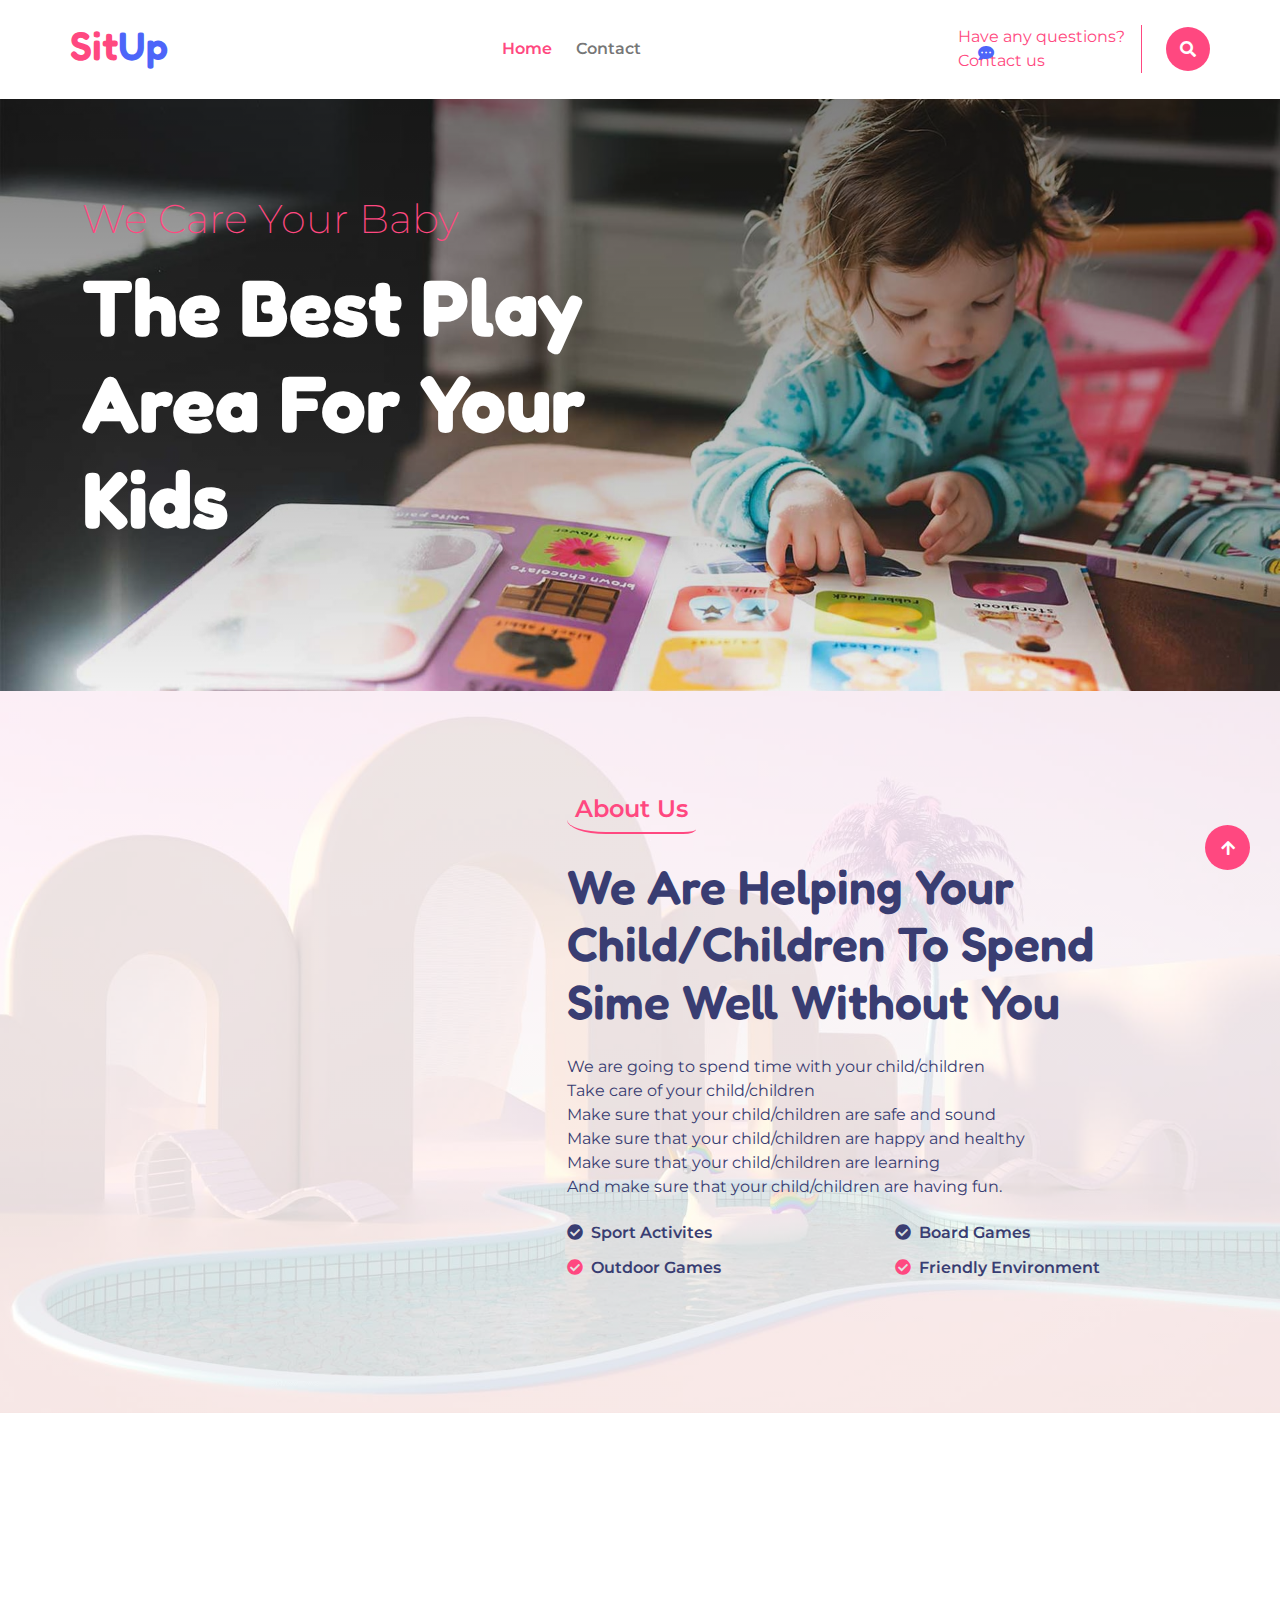
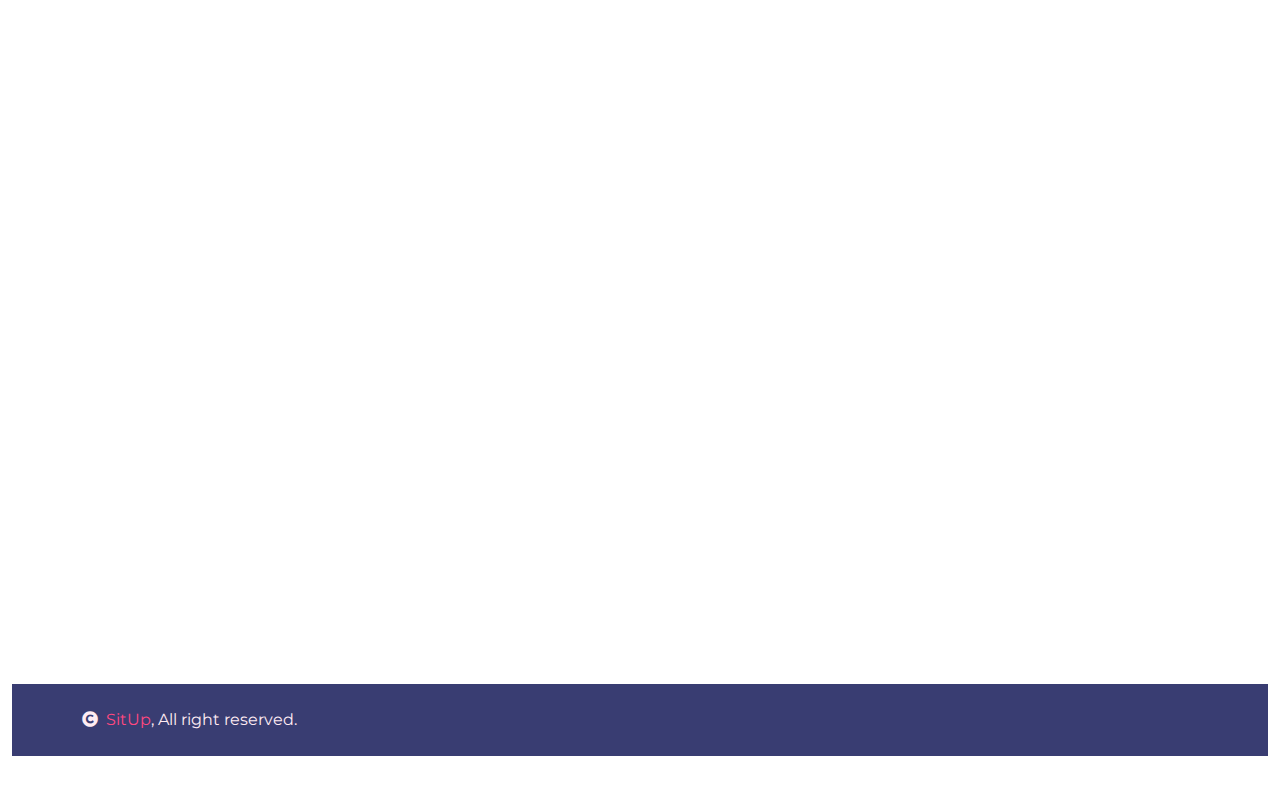
<file: index.html>
<!DOCTYPE html>
<html lang="en">

    <head>
        <meta charset="utf-8">
        <title>StiUp</title>
        <meta content="width=device-width, initial-scale=1.0" name="viewport">
        <meta content="" name="keywords">
        <meta content="" name="description">

        <!-- Google Web Fonts -->
        <link rel="preconnect" href="https://fonts.googleapis.com">
        <link rel="preconnect" href="https://fonts.gstatic.com" crossorigin>
        <link href="https://fonts.googleapis.com/css2?family=Fredoka:wght@600;700&family=Montserrat:wght@200;400;600&display=swap" rel="stylesheet"> 

        <!-- Icon Font Stylesheet -->
        <link rel="stylesheet" href="https://use.fontawesome.com/releases/v5.15.4/css/all.css"/>
        <link href="https://cdn.jsdelivr.net/npm/bootstrap-icons@1.4.1/font/bootstrap-icons.css" rel="stylesheet">

        <!-- Libraries Stylesheet -->
        <link href="lib/animate/animate.min.css" rel="stylesheet">
        <link href="lib/lightbox/css/lightbox.min.css" rel="stylesheet">
        <link href="lib/owlcarousel/assets/owl.carousel.min.css" rel="stylesheet">

        <!-- Customized Bootstrap Stylesheet -->
        <link href="css/bootstrap.min.css" rel="stylesheet">

        <!-- Template Stylesheet -->
        <link href="css/style.css" rel="stylesheet">

        

    </head>

    <body>

        <!-- Spinner Start
        <div id="spinner" class="show w-100 vh-100 bg-white position-fixed translate-middle top-50 start-50  d-flex align-items-center justify-content-center">
            <div class="spinner-grow text-primary" role="status"></div>
        </div>
        Spinner End 


        Navbar start
        <div class="container-fluid border-bottom bg-light wow fadeIn" data-wow-delay="0.1s">
            <div class="container topbar bg-primary d-none d-lg-block py-2" style="border-radius: 0 40px">
                <div class="d-flex justify-content-between">
                    <div class="top-info ps-2">
                        <small class="me-3"><i class="fas fa-map-marker-alt me-2 text-secondary"></i> <a href="#" class="text-white">123 Street, New York</a></small>
                        <small class="me-3"><i class="fas fa-envelope me-2 text-secondary"></i><a href="#" class="text-white">Email@Example.com</a></small>
                    </div>
                    <div class="top-link pe-2">
                        <a href="" class="btn btn-light btn-sm-square rounded-circle"><i class="fab fa-facebook-f text-secondary"></i></a>
                        <a href="" class="btn btn-light btn-sm-square rounded-circle"><i class="fab fa-twitter text-secondary"></i></a>
                        <a href="" class="btn btn-light btn-sm-square rounded-circle"><i class="fab fa-instagram text-secondary"></i></a>
                        <a href="" class="btn btn-light btn-sm-square rounded-circle me-0"><i class="fab fa-linkedin-in text-secondary"></i></a>
                    </div>
                </div>
            </div> -->
            <div class="container px-0">
                <nav class="navbar navbar-light navbar-expand-xl py-3">
                    <a href="index.html" class="navbar-brand"><h1 class="text-primary display-6">Sit<span class="text-secondary">Up</span></h1></a>
                    <button class="navbar-toggler py-2 px-3" type="button" data-bs-toggle="collapse" data-bs-target="#navbarCollapse">
                        <span class="fa fa-bars text-primary"></span>
                    </button>
                    <div class="collapse navbar-collapse" id="navbarCollapse">
                        <div class="navbar-nav mx-auto">
                            <a href="index.html" class="nav-item nav-link active">Home</a>
                            <!-- <a href="about.html" class="nav-item nav-link">About</a>
                            <a href="service.html" class="nav-item nav-link">Services</a>
                            <a href="program.html" class="nav-item nav-link">Programs</a>
                            <a href="event.html" class="nav-item nav-link">Events</a> -->
                            <!--  
                            <div class="nav-item dropdown">
                                <a href="#" class="nav-link dropdown-toggle" data-bs-toggle="dropdown">Pages</a>
                                <div class="dropdown-menu m-0 bg-secondary rounded-0">
                                    <a href="blog.html" class="dropdown-item">Our Blog</a>
                                    <a href="team.html" class="dropdown-item">Our Team</a>
                                    <a href="testimonial.html" class="dropdown-item">Testimonial</a>
                                    <a href="404.html" class="dropdown-item">404 Page</a>
                                </div>
                            </div>
                            -->
                            <a href="contact.html" class="nav-item nav-link">Contact</a>
                        </div>
                        <div class="d-flex me-4">
                            <div id="phone-tada" class="d-flex align-items-center justify-content-center">
                                <a href="" class="position-relative wow tada" data-wow-delay=".9s" >
                                    <!-- <i class="fa fa-phone-alt text-primary fa-2x me-4"></i> -->
                                    <div class="position-absolute" style="top: -7px; left: 20px;">
                                        <span><i class="fa fa-comment-dots text-secondary"></i></span>
                                    </div>
                                </a>
                            </div>
                            <div class="d-flex flex-column pe-3 border-end border-primary">
                                <span class="text-primary">Have any questions?</span>
                                <a href="#"><span class="text-secondary"><a href="mailto:myownoperagxakk@gmail.com">Contact us</a></span></a>
                            </div>
                        </div>
                        <button class="btn-search btn btn-primary btn-md-square rounded-circle" data-bs-toggle="modal" data-bs-target="#searchModal"><i class="fas fa-search text-white"></i></button>
                    </div>
                </nav>
            </div>
        </div>
        <!-- Navbar End -->


        <!-- Modal Search Start -->
        <div class="modal fade" id="searchModal" tabindex="-1" aria-labelledby="exampleModalLabel" aria-hidden="true">
            <div class="modal-dialog modal-fullscreen">
                <div class="modal-content rounded-0">
                    <div class="modal-header">
                        <h5 class="modal-title" id="exampleModalLabel">Search by keyword</h5>
                        <button type="button" class="btn-close" data-bs-dismiss="modal" aria-label="Close"></button>
                    </div>
                    <div class="modal-body d-flex align-items-center">
                        <div class="input-group w-75 mx-auto d-flex">
                            <input type="search" class="form-control p-3" placeholder="keywords" aria-describedby="search-icon-1">
                            <span id="search-icon-1" class="input-group-text p-3"><i class="fa fa-search"></i></span>
                        </div>
                    </div>
                </div>
            </div>
        </div>
        <!-- Modal Search End -->


        <!-- Hero Start -->
        <div class="container-fluid py-5 hero-header wow fadeIn" data-wow-delay="0.1s">
            <div class="container py-5">
                <div class="row g-5">
                    <div class="col-lg-7 col-md-12">
                        <h1 class="mb-3 text-primary">We Care Your Baby</h1>
                        <h1 class="mb-5 display-1 text-white">The Best Play Area For Your Kids</h1>
                    </div>
                </div>
            </div>
        </div>
        <!-- Hero End -->


        <!-- About Start -->
        <div class="container-fluid py-5 about bg-light">
            <div class="container py-5">
                <div class="row g-5 align-items-center">
                    <div class="col-lg-5 wow fadeIn" data-wow-delay="0.1s">

                    </div>
                    <div class="col-lg-7 wow fadeIn" data-wow-delay="0.3s">
                        <h4 class="text-primary mb-4 border-bottom border-primary border-2 d-inline-block p-2 title-border-radius">About Us</h4>
                        <h1 class="text-dark mb-4 display-5">We Are Helping Your Child/Children To Spend Sime Well Without You</h1>
                        <p class="text-dark mb-4">We are going to spend time with your child/children<br>
                            Take care of your child/children<br>
                            Make sure that your child/children are safe and sound<br>
                            Make sure that your child/children are happy and healthy<br>
                            Make sure that your child/children are learning<br>
                            And make sure that your child/children are having fun.</p>
                        </p>
                        <div class="row mb-4">
                            <div class="col-lg-6">
                                <h6 class="mb-3"><i class="fas fa-check-circle me-2"></i>Sport Activites</h6>
                                <h6 class="mb-3"><i class="fas fa-check-circle me-2 text-primary"></i>Outdoor Games</h6>
                            </div>
                            <div class="col-lg-6">
                                <h6 class="mb-3"><i class="fas fa-check-circle me-2"></i>Board Games</h6>
                                <h6 class="mb-3"><i class="fas fa-check-circle me-2 text-primary"></i>Friendly Environment</h6>
                            </div>
                        </div>
                    </div>
                </div>
            </div>
        </div>
        <!-- Modal Video -->
        <div class="modal fade" id="videoModal" tabindex="-1" aria-labelledby="exampleModalLabel" aria-hidden="true">
            <div class="modal-dialog">
                <div class="modal-content rounded-0">
                    <div class="modal-header">
                        <h5 class="modal-title" id="exampleModalLabel">Youtube Video</h5>
                        <button type="button" class="btn-close" data-bs-dismiss="modal" aria-label="Close"></button>
                    </div>
                    <div class="modal-body">
                        <!-- 16:9 aspect ratio -->
                        <div class="ratio ratio-16x9">
                            <iframe class="embed-responsive-item" src="" id="video" allowfullscreen allowscriptaccess="always"
                                allow="autoplay"></iframe>
                        </div>
                    </div>
                </div>
            </div>
        </div>



        <!-- Team Start-->
        <div class="container-fluid team py-5">
            <div class="container py-5">
                <div class="mx-auto text-center wow fadeIn" data-wow-delay="0.1s" style="max-width: 600px;">
                    <h4 class="text-primary mb-4 border-bottom border-primary border-2 d-inline-block p-2 title-border-radius">Why Us?</h4>
                    <h1 class="mb-5 display-3">Why Would You Choose Us?</h1>
                        <p>We are teenage based platform that is why minimal hour payment is really cheap.<br>
                            Teenagers are really good in finding new ways to entertain children and they know same jokes as your kids<br>
                            Don't worry all the workers are trained and have experience in taking care of children plus they have baby sittin sertificate
                            </p>
                        </p>
                </div>
                
        <!-- Team End-->


        


        <!-- Footer Start -->
        <div class="container-fluid footer py-5 wow fadeIn" data-wow-delay="0.1s">
            <div class="container py-5">
                <div class="row g-5">
                    <div class="col-md-6 col-lg-4 col-xl-3">
                        <div class="footer-item">
                            <h2 class="fw-bold mb-3"><span class="text-primary mb-0">Sit</span><span class="text-secondary">Up</span></h2>
                            <p class="mb-4">Why Won't You Try?</p>
                            </div>
                        </div>
                    </div>
                    
                        
                </div>
            </div>
        </div>
        <!-- Footer End -->


        <!-- Copyright Start -->
        <div class="container-fluid copyright bg-dark py-4">
            <div class="container">
                <div class="row">
                    <div class="col-md-6 text-center text-md-start mb-3 mb-md-0">
                        <span class="text-light"><a href="#"><i class="fas fa-copyright text-light me-2"></i>SitUp</a>, All right reserved.</span>
                    </div>
                    <div class="col-md-6 my-auto text-center text-md-end text-white">
                        <!--/*** This template is free as long as you keep the below author’s credit link/attribution link/backlink. ***/-->
                        <!--/*** If you'd like to use the template without the below author’s credit link/attribution link/backlink, ***/-->
                        <!--/*** you can purchase the Credit Removal License from "https://htmlcodex.com/credit-removal". ***/-->
                    </div>
                </div>
            </div>
        </div>
        <!-- Copyright End -->


        <!-- Back to Top -->
        <a href="#" class="btn btn-primary border-3 border-primary rounded-circle back-to-top"><i class="fa fa-arrow-up"></i></a>   

        
    <!-- JavaScript Libraries -->
    <script src="https://ajax.googleapis.com/ajax/libs/jquery/3.6.4/jquery.min.js"></script>
    <script src="https://cdn.jsdelivr.net/npm/bootstrap@5.0.0/dist/js/bootstrap.bundle.min.js"></script>
    <script src="lib/wow/wow.min.js"></script>
    <script src="lib/easing/easing.min.js"></script>
    <script src="lib/waypoints/waypoints.min.js"></script>
    <script src="lib/lightbox/js/lightbox.min.js"></script>
    <script src="lib/owlcarousel/owl.carousel.min.js"></script>

    <!-- Template Javascript -->
    <script src="js/main.js"></script>
    </body>

</html>
</file>
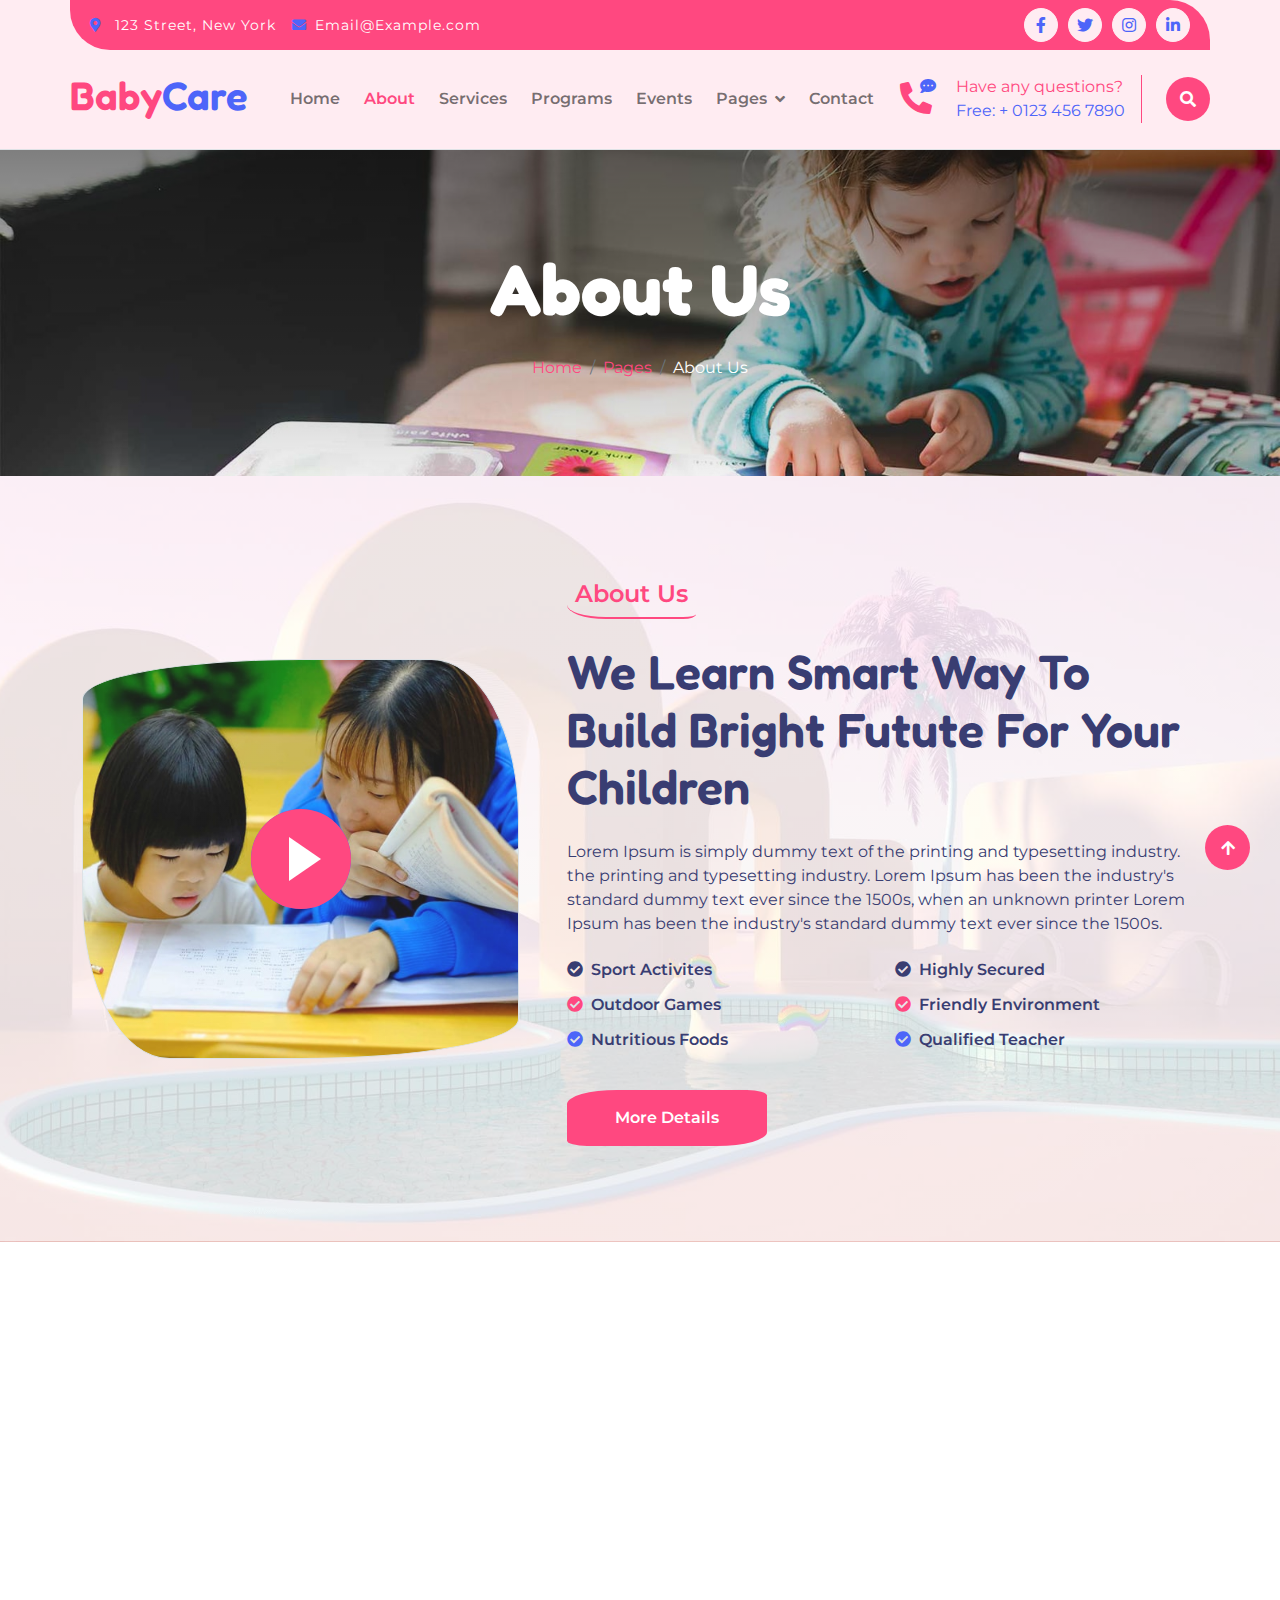
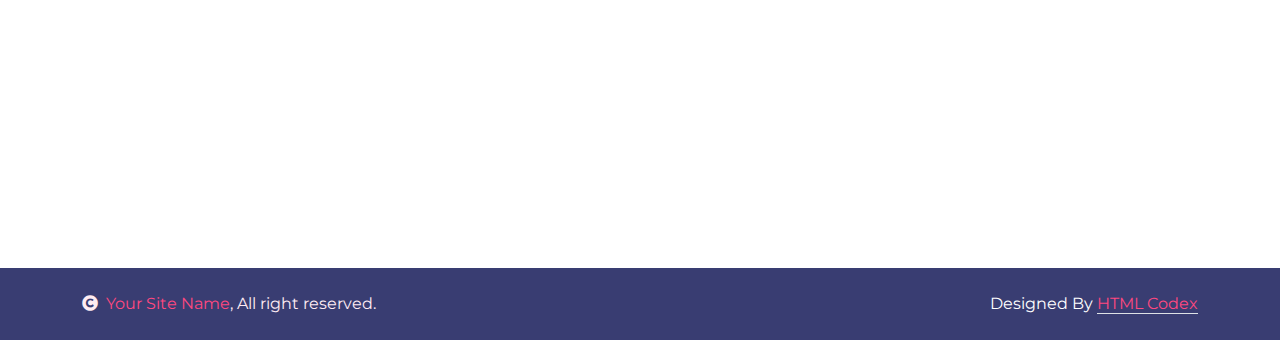
<file: about.html>
<!DOCTYPE html>
<html lang="en">

    <head>
        <meta charset="utf-8">
        <title>BabyCare - Daycare Website Template</title>
        <meta content="width=device-width, initial-scale=1.0" name="viewport">
        <meta content="" name="keywords">
        <meta content="" name="description">

        <!-- Google Web Fonts -->
        <link rel="preconnect" href="https://fonts.googleapis.com">
        <link rel="preconnect" href="https://fonts.gstatic.com" crossorigin>
        <link href="https://fonts.googleapis.com/css2?family=Fredoka:wght@600;700&family=Montserrat:wght@200;400;600&display=swap" rel="stylesheet"> 

        <!-- Icon Font Stylesheet -->
        <link rel="stylesheet" href="https://use.fontawesome.com/releases/v5.15.4/css/all.css"/>
        <link href="https://cdn.jsdelivr.net/npm/bootstrap-icons@1.4.1/font/bootstrap-icons.css" rel="stylesheet">

        <!-- Libraries Stylesheet -->
        <link href="lib/animate/animate.min.css" rel="stylesheet">
        <link href="lib/lightbox/css/lightbox.min.css" rel="stylesheet">
        <link href="lib/owlcarousel/assets/owl.carousel.min.css" rel="stylesheet">

        <!-- Customized Bootstrap Stylesheet -->
        <link href="css/bootstrap.min.css" rel="stylesheet">

        <!-- Template Stylesheet -->
        <link href="css/style.css" rel="stylesheet">

        

    </head>

    <body>

        <!-- Spinner Start -->
        <div id="spinner" class="show w-100 vh-100 bg-white position-fixed translate-middle top-50 start-50  d-flex align-items-center justify-content-center">
            <div class="spinner-grow text-primary" role="status"></div>
        </div>
        <!-- Spinner End -->


        <!-- Navbar start -->
        <div class="container-fluid border-bottom bg-light wow fadeIn" data-wow-delay="0.1s">
            <div class="container topbar bg-primary d-none d-lg-block py-2" style="border-radius: 0 40px">
                <div class="d-flex justify-content-between">
                    <div class="top-info ps-2">
                        <small class="me-3"><i class="fas fa-map-marker-alt me-2 text-secondary"></i> <a href="#" class="text-white">123 Street, New York</a></small>
                        <small class="me-3"><i class="fas fa-envelope me-2 text-secondary"></i><a href="#" class="text-white">Email@Example.com</a></small>
                    </div>
                    <div class="top-link pe-2">
                        <a href="" class="btn btn-light btn-sm-square rounded-circle"><i class="fab fa-facebook-f text-secondary"></i></a>
                        <a href="" class="btn btn-light btn-sm-square rounded-circle"><i class="fab fa-twitter text-secondary"></i></a>
                        <a href="" class="btn btn-light btn-sm-square rounded-circle"><i class="fab fa-instagram text-secondary"></i></a>
                        <a href="" class="btn btn-light btn-sm-square rounded-circle me-0"><i class="fab fa-linkedin-in text-secondary"></i></a>
                    </div>
                </div>
            </div>
            <div class="container px-0">
                <nav class="navbar navbar-light navbar-expand-xl py-3">
                    <a href="index.html" class="navbar-brand"><h1 class="text-primary display-6">Baby<span class="text-secondary">Care</span></h1></a>
                    <button class="navbar-toggler py-2 px-3" type="button" data-bs-toggle="collapse" data-bs-target="#navbarCollapse">
                        <span class="fa fa-bars text-primary"></span>
                    </button>
                    <div class="collapse navbar-collapse" id="navbarCollapse">
                        <div class="navbar-nav mx-auto">
                            <a href="index.html" class="nav-item nav-link">Home</a>
                            <a href="about.html" class="nav-item nav-link active">About</a>
                            <a href="service.html" class="nav-item nav-link">Services</a>
                            <a href="program.html" class="nav-item nav-link">Programs</a>
                            <a href="event.html" class="nav-item nav-link">Events</a>
                            <div class="nav-item dropdown">
                                <a href="#" class="nav-link dropdown-toggle" data-bs-toggle="dropdown">Pages</a>
                                <div class="dropdown-menu m-0 bg-secondary rounded-0">
                                    <a href="blog.html" class="dropdown-item">Our Blog</a>
                                    <a href="team.html" class="dropdown-item">Our Team</a>
                                    <a href="testimonial.html" class="dropdown-item">Testimonial</a>
                                    <a href="404.html" class="dropdown-item">404 Page</a>
                                </div>
                            </div>
                            <a href="contact.html" class="nav-item nav-link">Contact</a>
                        </div>
                        <div class="d-flex me-4">
                            <div id="phone-tada" class="d-flex align-items-center justify-content-center">
                                <a href="" class="position-relative wow tada" data-wow-delay=".9s" >
                                    <i class="fa fa-phone-alt text-primary fa-2x me-4"></i>
                                    <div class="position-absolute" style="top: -7px; left: 20px;">
                                        <span><i class="fa fa-comment-dots text-secondary"></i></span>
                                    </div>
                                </a>
                            </div>
                            <div class="d-flex flex-column pe-3 border-end border-primary">
                                <span class="text-primary">Have any questions?</span>
                                <a href="#"><span class="text-secondary">Free: + 0123 456 7890</span></a>
                            </div>
                        </div>
                        <button class="btn-search btn btn-primary btn-md-square rounded-circle" data-bs-toggle="modal" data-bs-target="#searchModal"><i class="fas fa-search text-white"></i></button>
                    </div>
                </nav>
            </div>
        </div>
        <!-- Navbar End -->


        <!-- Modal Search Start -->
        <div class="modal fade" id="searchModal" tabindex="-1" aria-labelledby="exampleModalLabel" aria-hidden="true">
            <div class="modal-dialog modal-fullscreen">
                <div class="modal-content rounded-0">
                    <div class="modal-header">
                        <h5 class="modal-title" id="exampleModalLabel">Search by keyword</h5>
                        <button type="button" class="btn-close" data-bs-dismiss="modal" aria-label="Close"></button>
                    </div>
                    <div class="modal-body d-flex align-items-center">
                        <div class="input-group w-75 mx-auto d-flex">
                            <input type="search" class="form-control p-3" placeholder="keywords" aria-describedby="search-icon-1">
                            <span id="search-icon-1" class="input-group-text p-3"><i class="fa fa-search"></i></span>
                        </div>
                    </div>
                </div>
            </div>
        </div>
        <!-- Modal Search End -->

        
        <!-- Page Header Start -->
        <div class="container-fluid page-header py-5 wow fadeIn" data-wow-delay="0.1s">
            <div class="container text-center py-5">
                <h1 class="display-2 text-white mb-4">About Us</h1>
                <nav aria-label="breadcrumb">
                    <ol class="breadcrumb justify-content-center mb-0">
                        <li class="breadcrumb-item"><a href="#">Home</a></li>
                        <li class="breadcrumb-item"><a href="#">Pages</a></li>
                        <li class="breadcrumb-item text-white" aria-current="page">About Us</li>
                    </ol>
                </nav>
            </div>
        </div>
        <!-- Page Header End -->


        <!-- About Start -->
        <div class="container-fluid py-5 about bg-light">
            <div class="container py-5">
                <div class="row g-5 align-items-center">
                    <div class="col-lg-5 wow fadeIn" data-wow-delay="0.1s">
                        <div class="video border">
                            <button type="button" class="btn btn-play" data-bs-toggle="modal" data-src="https://www.youtube.com/embed/DWRcNpR6Kdc" data-bs-target="#videoModal">
                                <span></span>
                            </button>
                        </div>
                    </div>
                    <div class="col-lg-7 wow fadeIn" data-wow-delay="0.3s">
                        <h4 class="text-primary mb-4 border-bottom border-primary border-2 d-inline-block p-2 title-border-radius">About Us</h4>
                        <h1 class="text-dark mb-4 display-5">We Learn Smart Way To Build Bright Futute For Your Children</h1>
                        <p class="text-dark mb-4">Lorem Ipsum is simply dummy text of the printing and typesetting industry. the printing and typesetting industry. Lorem Ipsum has been the industry's standard dummy text ever since the 1500s, when an unknown printer Lorem Ipsum has been the industry's standard dummy text ever since the 1500s.
                        </p>
                        <div class="row mb-4">
                            <div class="col-lg-6">
                                <h6 class="mb-3"><i class="fas fa-check-circle me-2"></i>Sport Activites</h6>
                                <h6 class="mb-3"><i class="fas fa-check-circle me-2 text-primary"></i>Outdoor Games</h6>
                                <h6 class="mb-3"><i class="fas fa-check-circle me-2 text-secondary"></i>Nutritious Foods</h6>
                            </div>
                            <div class="col-lg-6">
                                <h6 class="mb-3"><i class="fas fa-check-circle me-2"></i>Highly Secured</h6>
                                <h6 class="mb-3"><i class="fas fa-check-circle me-2 text-primary"></i>Friendly Environment</h6>
                                <h6><i class="fas fa-check-circle me-2 text-secondary"></i>Qualified Teacher</h6>
                            </div>
                        </div>
                        <a href="" class="btn btn-primary px-5 py-3 btn-border-radius">More Details</a>
                    </div>
                </div>
            </div>
        </div>
        <!-- Modal Video -->
        <div class="modal fade" id="videoModal" tabindex="-1" aria-labelledby="exampleModalLabel" aria-hidden="true">
            <div class="modal-dialog">
                <div class="modal-content rounded-0">
                    <div class="modal-header">
                        <h5 class="modal-title" id="exampleModalLabel">Youtube Video</h5>
                        <button type="button" class="btn-close" data-bs-dismiss="modal" aria-label="Close"></button>
                    </div>
                    <div class="modal-body">
                        <!-- 16:9 aspect ratio -->
                        <div class="ratio ratio-16x9">
                            <iframe class="embed-responsive-item" src="" id="video" allowfullscreen allowscriptaccess="always"
                                allow="autoplay"></iframe>
                        </div>
                    </div>
                </div>
            </div>
        </div>
        <!-- About End -->


        <!-- Footer Start -->
        <div class="container-fluid footer py-5 wow fadeIn" data-wow-delay="0.1s">
            <div class="container py-5">
                <div class="row g-5">
                    <div class="col-md-6 col-lg-4 col-xl-3">
                        <div class="footer-item">
                            <h2 class="fw-bold mb-3"><span class="text-primary mb-0">Baby</span><span class="text-secondary">Care</span></h2>
                            <p class="mb-4">There cursus massa at urnaaculis estieSed aliquamellus vitae ultrs condmentum leo massamollis its estiegittis miristum.</p>
                            <div class="border border-primary p-3 rounded bg-light">
                                <h5 class="mb-3">Newsletter</h5>
                                <div class="position-relative mx-auto border border-primary rounded" style="max-width: 400px;">
                                    <input class="form-control border-0 w-100 py-3 ps-4 pe-5" type="text" placeholder="Your email">
                                    <button type="button" class="btn btn-primary py-2 position-absolute top-0 end-0 mt-2 me-2 text-white">SignUp</button>
                                </div>
                            </div>
                        </div>
                    </div>
                    <div class="col-md-6 col-lg-4 col-xl-3">
                        <div class="footer-item">
                            <div class="d-flex flex-column p-4 ps-5 text-dark border border-primary" 
                            style="border-radius: 50% 20% / 10% 40%;">
                                <p>Monday: 8am to 5pm</p>
                                <p>Tuesday: 8am to 5pm</p>
                                <p>Wednes: 8am to 5pm</p>
                                <p>Thursday: 8am to 5pm</p>
                                <p>Friday: 8am to 5pm</p>
                                <p>Saturday: 8am to 5pm</p>
                                <p class="mb-0">Sunday: Closed</p>
                            </div>
                        </div>
                    </div>
                    <div class="col-md-6 col-lg-4 col-xl-3">
                        <div class="footer-item">
                            <h4 class="text-primary mb-4 border-bottom border-primary border-2 d-inline-block p-2 title-border-radius">LOCATION</h4>
                            <div class="d-flex flex-column align-items-start">
                                <a href="" class="text-body mb-4"><i class="fa fa-map-marker-alt text-primary me-2"></i> 104 North tower New York, USA</a>
                                <a href="" class="text-start rounded-0 text-body mb-4"><i class="fa fa-phone-alt text-primary me-2"></i> (+012) 3456 7890 123</a>
                                <a href="" class="text-start rounded-0 text-body mb-4"><i class="fas fa-envelope text-primary me-2"></i> exampleemail@gmail.com</a>
                                <a href="" class="text-start rounded-0 text-body mb-4"><i class="fa fa-clock text-primary me-2"></i> 26/7 Hours Service</a>
                                <div class="footer-icon d-flex">
                                    <a class="btn btn-primary btn-sm-square me-3 rounded-circle text-white" href=""><i class="fab fa-facebook-f"></i></a>
                                    <a class="btn btn-primary btn-sm-square me-3 rounded-circle text-white" href=""><i class="fab fa-twitter"></i></a>
                                    <a href="#" class="btn btn-primary btn-sm-square me-3 rounded-circle text-white"><i class="fab fa-instagram"></i></a>
                                    <a href="#" class="btn btn-primary btn-sm-square rounded-circle text-white"><i class="fab fa-linkedin-in"></i></a>
                                </div>
                            </div>
                        </div>
                    </div>
                    <div class="col-md-6 col-lg-4 col-xl-3">
                        <div class="footer-item">
                            <h4 class="text-primary mb-4 border-bottom border-primary border-2 d-inline-block p-2 title-border-radius">OUR GALLARY</h4>
                            <div class="row g-3">
                                <div class="col-4">
                                    <div class="footer-galary-img rounded-circle border border-primary">
                                        <img src="img/galary-1.jpg" class="img-fluid rounded-circle p-2" alt="">
                                    </div>
                               </div>
                               <div class="col-4">
                                    <div class="footer-galary-img rounded-circle border border-primary">
                                        <img src="img/galary-2.jpg" class="img-fluid rounded-circle p-2" alt="">
                                    </div>
                               </div>
                                <div class="col-4">
                                    <div class="footer-galary-img rounded-circle border border-primary">
                                        <img src="img/galary-3.jpg" class="img-fluid rounded-circle p-2" alt="">
                                    </div>
                               </div>
                                <div class="col-4">
                                    <div class="footer-galary-img rounded-circle border border-primary">
                                        <img src="img/galary-4.jpg" class="img-fluid rounded-circle p-2" alt="">
                                    </div>
                               </div>
                                <div class="col-4">
                                    <div class="footer-galary-img rounded-circle border border-primary">
                                        <img src="img/galary-5.jpg" class="img-fluid rounded-circle p-2" alt="">
                                    </div>
                               </div>
                                <div class="col-4">
                                    <div class="footer-galary-img rounded-circle border border-primary">
                                        <img src="img/galary-6.jpg" class="img-fluid rounded-circle p-2" alt="">
                                    </div>
                               </div>
                            </div>
                        </div>
                    </div>
                </div>
            </div>
        </div>
        <!-- Footer End -->


        <!-- Copyright Start -->
        <div class="container-fluid copyright bg-dark py-4">
            <div class="container">
                <div class="row">
                    <div class="col-md-6 text-center text-md-start mb-3 mb-md-0">
                        <span class="text-light"><a href="#"><i class="fas fa-copyright text-light me-2"></i>Your Site Name</a>, All right reserved.</span>
                    </div>
                    <div class="col-md-6 my-auto text-center text-md-end text-white">
                        <!--/*** This template is free as long as you keep the below author’s credit link/attribution link/backlink. ***/-->
                        <!--/*** If you'd like to use the template without the below author’s credit link/attribution link/backlink, ***/-->
                        <!--/*** you can purchase the Credit Removal License from "https://htmlcodex.com/credit-removal". ***/-->
                        Designed By <a class="border-bottom" href="https://htmlcodex.com">HTML Codex</a>
                    </div>
                </div>
            </div>
        </div>
        <!-- Copyright End -->


        <!-- Back to Top -->
        <a href="#" class="btn btn-primary border-3 border-primary rounded-circle back-to-top"><i class="fa fa-arrow-up"></i></a>   

        
    <!-- JavaScript Libraries -->
    <script src="https://ajax.googleapis.com/ajax/libs/jquery/3.6.4/jquery.min.js"></script>
    <script src="https://cdn.jsdelivr.net/npm/bootstrap@5.0.0/dist/js/bootstrap.bundle.min.js"></script>
    <script src="lib/wow/wow.min.js"></script>
    <script src="lib/easing/easing.min.js"></script>
    <script src="lib/waypoints/waypoints.min.js"></script>
    <script src="lib/lightbox/js/lightbox.min.js"></script>
    <script src="lib/owlcarousel/owl.carousel.min.js"></script>

    <!-- Template Javascript -->
    <script src="js/main.js"></script>
    </body>

</html>
</file>
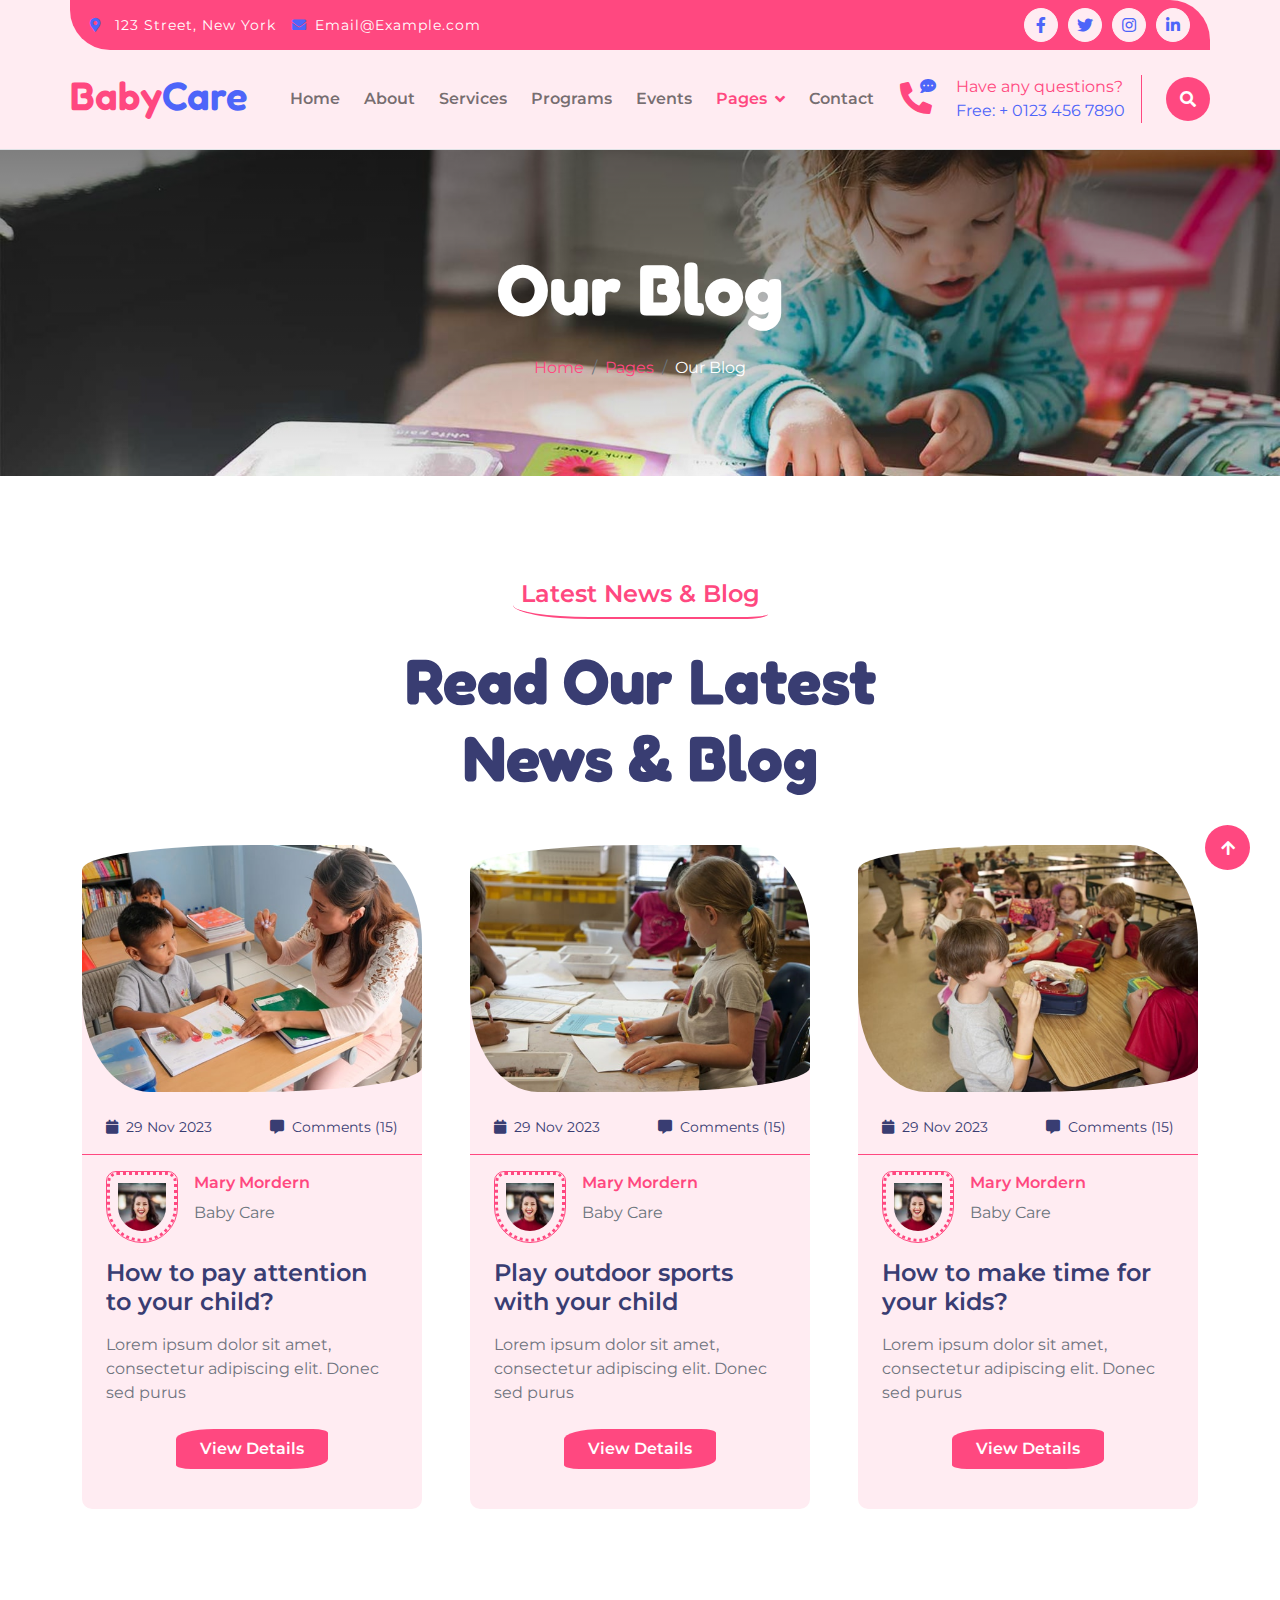
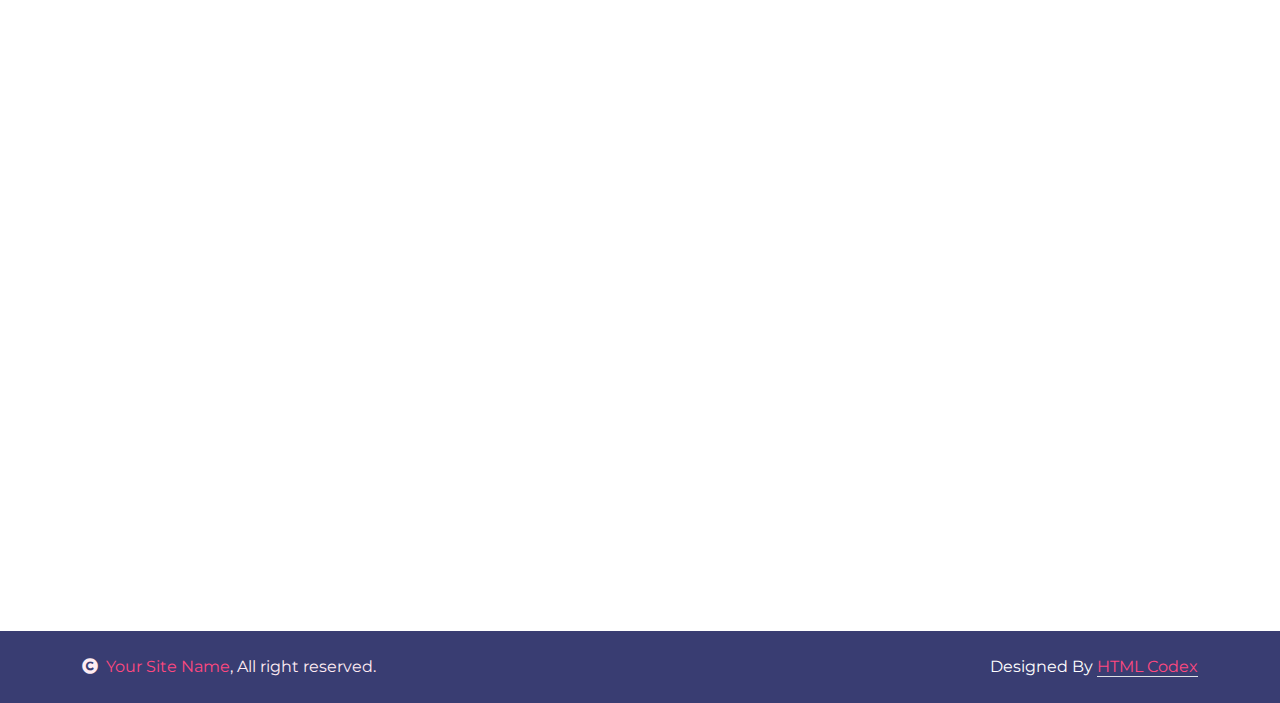
<file: blog.html>
<!DOCTYPE html>
<html lang="en">

    <head>
        <meta charset="utf-8">
        <title>BabyCare - Daycare Website Template</title>
        <meta content="width=device-width, initial-scale=1.0" name="viewport">
        <meta content="" name="keywords">
        <meta content="" name="description">

        <!-- Google Web Fonts -->
        <link rel="preconnect" href="https://fonts.googleapis.com">
        <link rel="preconnect" href="https://fonts.gstatic.com" crossorigin>
        <link href="https://fonts.googleapis.com/css2?family=Fredoka:wght@600;700&family=Montserrat:wght@200;400;600&display=swap" rel="stylesheet"> 

        <!-- Icon Font Stylesheet -->
        <link rel="stylesheet" href="https://use.fontawesome.com/releases/v5.15.4/css/all.css"/>
        <link href="https://cdn.jsdelivr.net/npm/bootstrap-icons@1.4.1/font/bootstrap-icons.css" rel="stylesheet">

        <!-- Libraries Stylesheet -->
        <link href="lib/animate/animate.min.css" rel="stylesheet">
        <link href="lib/lightbox/css/lightbox.min.css" rel="stylesheet">
        <link href="lib/owlcarousel/assets/owl.carousel.min.css" rel="stylesheet">

        <!-- Customized Bootstrap Stylesheet -->
        <link href="css/bootstrap.min.css" rel="stylesheet">

        <!-- Template Stylesheet -->
        <link href="css/style.css" rel="stylesheet">

        

    </head>

    <body>

        <!-- Spinner Start -->
        <div id="spinner" class="show w-100 vh-100 bg-white position-fixed translate-middle top-50 start-50  d-flex align-items-center justify-content-center">
            <div class="spinner-grow text-primary" role="status"></div>
        </div>
        <!-- Spinner End -->


        <!-- Navbar start -->
        <div class="container-fluid border-bottom bg-light wow fadeIn" data-wow-delay="0.1s">
            <div class="container topbar bg-primary d-none d-lg-block py-2" style="border-radius: 0 40px">
                <div class="d-flex justify-content-between">
                    <div class="top-info ps-2">
                        <small class="me-3"><i class="fas fa-map-marker-alt me-2 text-secondary"></i> <a href="#" class="text-white">123 Street, New York</a></small>
                        <small class="me-3"><i class="fas fa-envelope me-2 text-secondary"></i><a href="#" class="text-white">Email@Example.com</a></small>
                    </div>
                    <div class="top-link pe-2">
                        <a href="" class="btn btn-light btn-sm-square rounded-circle"><i class="fab fa-facebook-f text-secondary"></i></a>
                        <a href="" class="btn btn-light btn-sm-square rounded-circle"><i class="fab fa-twitter text-secondary"></i></a>
                        <a href="" class="btn btn-light btn-sm-square rounded-circle"><i class="fab fa-instagram text-secondary"></i></a>
                        <a href="" class="btn btn-light btn-sm-square rounded-circle me-0"><i class="fab fa-linkedin-in text-secondary"></i></a>
                    </div>
                </div>
            </div>
            <div class="container px-0">
                <nav class="navbar navbar-light navbar-expand-xl py-3">
                    <a href="index.html" class="navbar-brand"><h1 class="text-primary display-6">Baby<span class="text-secondary">Care</span></h1></a>
                    <button class="navbar-toggler py-2 px-3" type="button" data-bs-toggle="collapse" data-bs-target="#navbarCollapse">
                        <span class="fa fa-bars text-primary"></span>
                    </button>
                    <div class="collapse navbar-collapse" id="navbarCollapse">
                        <div class="navbar-nav mx-auto">
                            <a href="index.html" class="nav-item nav-link">Home</a>
                            <a href="about.html" class="nav-item nav-link">About</a>
                            <a href="service.html" class="nav-item nav-link">Services</a>
                            <a href="program.html" class="nav-item nav-link">Programs</a>
                            <a href="event.html" class="nav-item nav-link">Events</a>
                            <div class="nav-item dropdown">
                                <a href="#" class="nav-link dropdown-toggle active" data-bs-toggle="dropdown">Pages</a>
                                <div class="dropdown-menu m-0 bg-secondary rounded-0">
                                    <a href="blog.html" class="dropdown-item active">Our Blog</a>
                                    <a href="team.html" class="dropdown-item">Our Team</a>
                                    <a href="testimonial.html" class="dropdown-item">Testimonial</a>
                                    <a href="404.html" class="dropdown-item">404 Page</a>
                                </div>
                            </div>
                            <a href="contact.html" class="nav-item nav-link">Contact</a>
                        </div>
                        <div class="d-flex me-4">
                            <div id="phone-tada" class="d-flex align-items-center justify-content-center">
                                <a href="" class="position-relative wow tada" data-wow-delay=".9s" >
                                    <i class="fa fa-phone-alt text-primary fa-2x me-4"></i>
                                    <div class="position-absolute" style="top: -7px; left: 20px;">
                                        <span><i class="fa fa-comment-dots text-secondary"></i></span>
                                    </div>
                                </a>
                            </div>
                            <div class="d-flex flex-column pe-3 border-end border-primary">
                                <span class="text-primary">Have any questions?</span>
                                <a href="#"><span class="text-secondary">Free: + 0123 456 7890</span></a>
                            </div>
                        </div>
                        <button class="btn-search btn btn-primary btn-md-square rounded-circle" data-bs-toggle="modal" data-bs-target="#searchModal"><i class="fas fa-search text-white"></i></button>
                    </div>
                </nav>
            </div>
        </div>
        <!-- Navbar End -->


        <!-- Modal Search Start -->
        <div class="modal fade" id="searchModal" tabindex="-1" aria-labelledby="exampleModalLabel" aria-hidden="true">
            <div class="modal-dialog modal-fullscreen">
                <div class="modal-content rounded-0">
                    <div class="modal-header">
                        <h5 class="modal-title" id="exampleModalLabel">Search by keyword</h5>
                        <button type="button" class="btn-close" data-bs-dismiss="modal" aria-label="Close"></button>
                    </div>
                    <div class="modal-body d-flex align-items-center">
                        <div class="input-group w-75 mx-auto d-flex">
                            <input type="search" class="form-control p-3" placeholder="keywords" aria-describedby="search-icon-1">
                            <span id="search-icon-1" class="input-group-text p-3"><i class="fa fa-search"></i></span>
                        </div>
                    </div>
                </div>
            </div>
        </div>
        <!-- Modal Search End -->

        
        <!-- Page Header Start -->
        <div class="container-fluid page-header py-5 wow fadeIn" data-wow-delay="0.1s">
            <div class="container text-center py-5">
                <h1 class="display-2 text-white mb-4">Our Blog</h1>
                <nav aria-label="breadcrumb">
                    <ol class="breadcrumb justify-content-center mb-0">
                        <li class="breadcrumb-item"><a href="#">Home</a></li>
                        <li class="breadcrumb-item"><a href="#">Pages</a></li>
                        <li class="breadcrumb-item text-white" aria-current="page">Our Blog</li>
                    </ol>
                </nav>
            </div>
        </div>
        <!-- Page Header End -->


        <!-- Blog Start-->
        <div class="container-fluid blog py-5">
            <div class="container py-5">
                <div class="mx-auto text-center wow fadeIn" data-wow-delay="0.1s" style="max-width: 600px;">
                    <h4 class="text-primary mb-4 border-bottom border-primary border-2 d-inline-block p-2 title-border-radius">Latest News & Blog</h4>
                    <h1 class="mb-5 display-3">Read Our Latest News & Blog</h1>
                </div>
                <div class="row g-5 justify-content-center">
                    <div class="col-md-6 col-lg-6 col-xl-4 wow fadeIn" data-wow-delay="0.1s">
                        <div class="blog-item rounded-bottom">
                            <div class="blog-img overflow-hidden position-relative img-border-radius">
                                <img src="img/blog-1.jpg" class="img-fluid w-100" alt="Image">
                            </div>
                            <div class="d-flex justify-content-between px-4 py-3 bg-light border-bottom border-primary blog-date-comments">
                                <small class="text-dark"><i class="fas fa-calendar me-1 text-dark"></i> 29 Nov 2023</small>
                                <small class="text-dark"><i class="fas fa-comment-alt me-1 text-dark"></i> Comments (15)</small>
                            </div>
                            <div class="blog-content d-flex align-items-center px-4 py-3 bg-light">
                                <div class="overflow-hidden rounded-circle rounded-top border border-primary">
                                    <img src="img/program-teacher.jpg" class="img-fluid rounded-circle p-2 rounded-top" alt="Image" style="width: 70px; height: 70px; border-style: dotted; border-color: var(--bs-primary) !important;">
                                </div>
                                <div class="ms-3">
                                    <h6 class="text-primary">Mary Mordern</h6>
                                    <p class="text-muted">Baby Care</p>
                                </div>
                            </div>
                            <div class="px-4 pb-4 bg-light rounded-bottom">
                                <div class="blog-text-inner">
                                    <a href="#" class="h4">How to pay attention to your child?</a>
                                    <p class="mt-3 mb-4">Lorem ipsum dolor sit amet, consectetur adipiscing elit. Donec sed purus</p>
                                </div>
                                <div class="text-center">
                                    <a href="#" class="btn btn-primary text-white px-4 py-2 mb-3 btn-border-radius">View Details</a>
                                </div>
                            </div>
                        </div>
                    </div>
                    <div class="col-md-6 col-lg-6 col-xl-4 wow fadeIn" data-wow-delay="0.3s">
                        <div class="blog-item rounded-bottom">
                            <div class="blog-img overflow-hidden position-relative img-border-radius">
                                <img src="img/blog-2.jpg" class="img-fluid w-100" alt="Image">
                            </div>
                            <div class="d-flex justify-content-between px-4 py-3 bg-light border-bottom border-primary blog-date-comments">
                                <small class="text-dark"><i class="fas fa-calendar me-1 text-dark"></i> 29 Nov 2023</small>
                                <small class="text-dark"><i class="fas fa-comment-alt me-1 text-dark"></i> Comments (15)</small>
                            </div>
                            <div class="blog-content d-flex align-items-center px-4 py-3 bg-light">
                                <div class="overflow-hidden rounded-circle rounded-top border border-primary">
                                    <img src="img/program-teacher.jpg" class="img-fluid rounded-circle p-2 rounded-top" alt="" style="width: 70px; height: 70px; border-style: dotted; border-color: var(--bs-primary) !important;">
                                </div>
                                <div class="ms-3">
                                    <h6 class="text-primary">Mary Mordern</h6>
                                    <p class="text-muted">Baby Care</p>
                                </div>
                            </div>
                            <div class="px-4 pb-4 bg-light rounded-bottom">
                                <div class="blog-text-inner">
                                    <a href="#" class="h4">Play outdoor sports with your child</a>
                                    <p class="mt-3 mb-4">Lorem ipsum dolor sit amet, consectetur adipiscing elit. Donec sed purus</p>
                                </div>
                                <div class="text-center">
                                    <a href="#" class="btn btn-primary text-white px-4 py-2 mb-3 btn-border-radius">View Details</a>
                                </div>
                            </div>
                        </div>
                    </div>
                    <div class="col-md-6 col-lg-6 col-xl-4 wow fadeIn" data-wow-delay="0.5s">
                        <div class="blog-item rounded-bottom">
                            <div class="blog-img overflow-hidden position-relative img-border-radius">
                                <img src="img/blog-3.jpg" class="img-fluid w-100" alt="Image">
                            </div>
                            <div class="d-flex justify-content-between px-4 py-3 bg-light border-bottom border-primary blog-date-comments">
                                <small class="text-dark"><i class="fas fa-calendar me-1 text-dark"></i> 29 Nov 2023</small>
                                <small class="text-dark"><i class="fas fa-comment-alt me-1 text-dark"></i> Comments (15)</small>
                            </div>
                            <div class="blog-content d-flex align-items-center px-4 py-3 bg-light">
                                <div class="overflow-hidden rounded-circle rounded-top border border-primary">
                                    <img src="img/program-teacher.jpg" class="img-fluid rounded-circle p-2 rounded-top" alt="" style="width: 70px; height: 70px; border-style: dotted; border-color: var(--bs-primary) !important;">
                                </div>
                                <div class="ms-3">
                                    <h6 class="text-primary">Mary Mordern</h6>
                                    <p class="text-muted">Baby Care</p>
                                </div>
                            </div>
                            <div class="px-4 pb-4 bg-light rounded-bottom">
                                <div class="blog-text-inner">
                                    <a href="#" class="h4">How to make time for your kids?</a>
                                    <p class="mt-3 mb-4">Lorem ipsum dolor sit amet, consectetur adipiscing elit. Donec sed purus</p>
                                </div>
                                <div class="text-center">
                                    <a href="#" class="btn btn-primary text-white px-4 py-2 mb-3 btn-border-radius">View Details</a>
                                </div>
                            </div>
                        </div>
                    </div>
                </div>
            </div>
        </div>
        <!-- Blog End-->


        <!-- Footer Start -->
        <div class="container-fluid footer py-5 wow fadeIn" data-wow-delay="0.1s">
            <div class="container py-5">
                <div class="row g-5">
                    <div class="col-md-6 col-lg-4 col-xl-3">
                        <div class="footer-item">
                            <h2 class="fw-bold mb-3"><span class="text-primary mb-0">Baby</span><span class="text-secondary">Care</span></h2>
                            <p class="mb-4">There cursus massa at urnaaculis estieSed aliquamellus vitae ultrs condmentum leo massamollis its estiegittis miristum.</p>
                            <div class="border border-primary p-3 rounded bg-light">
                                <h5 class="mb-3">Newsletter</h5>
                                <div class="position-relative mx-auto border border-primary rounded" style="max-width: 400px;">
                                    <input class="form-control border-0 w-100 py-3 ps-4 pe-5" type="text" placeholder="Your email">
                                    <button type="button" class="btn btn-primary py-2 position-absolute top-0 end-0 mt-2 me-2 text-white">SignUp</button>
                                </div>
                            </div>
                        </div>
                    </div>
                    <div class="col-md-6 col-lg-4 col-xl-3">
                        <div class="footer-item">
                            <div class="d-flex flex-column p-4 ps-5 text-dark border border-primary" 
                            style="border-radius: 50% 20% / 10% 40%;">
                                <p>Monday: 8am to 5pm</p>
                                <p>Tuesday: 8am to 5pm</p>
                                <p>Wednes: 8am to 5pm</p>
                                <p>Thursday: 8am to 5pm</p>
                                <p>Friday: 8am to 5pm</p>
                                <p>Saturday: 8am to 5pm</p>
                                <p class="mb-0">Sunday: Closed</p>
                            </div>
                        </div>
                    </div>
                    <div class="col-md-6 col-lg-4 col-xl-3">
                        <div class="footer-item">
                            <h4 class="text-primary mb-4 border-bottom border-primary border-2 d-inline-block p-2 title-border-radius">LOCATION</h4>
                            <div class="d-flex flex-column align-items-start">
                                <a href="" class="text-body mb-4"><i class="fa fa-map-marker-alt text-primary me-2"></i> 104 North tower New York, USA</a>
                                <a href="" class="text-start rounded-0 text-body mb-4"><i class="fa fa-phone-alt text-primary me-2"></i> (+012) 3456 7890 123</a>
                                <a href="" class="text-start rounded-0 text-body mb-4"><i class="fas fa-envelope text-primary me-2"></i> exampleemail@gmail.com</a>
                                <a href="" class="text-start rounded-0 text-body mb-4"><i class="fa fa-clock text-primary me-2"></i> 26/7 Hours Service</a>
                                <div class="footer-icon d-flex">
                                    <a class="btn btn-primary btn-sm-square me-3 rounded-circle text-white" href=""><i class="fab fa-facebook-f"></i></a>
                                    <a class="btn btn-primary btn-sm-square me-3 rounded-circle text-white" href=""><i class="fab fa-twitter"></i></a>
                                    <a href="#" class="btn btn-primary btn-sm-square me-3 rounded-circle text-white"><i class="fab fa-instagram"></i></a>
                                    <a href="#" class="btn btn-primary btn-sm-square rounded-circle text-white"><i class="fab fa-linkedin-in"></i></a>
                                </div>
                            </div>
                        </div>
                    </div>
                    <div class="col-md-6 col-lg-4 col-xl-3">
                        <div class="footer-item">
                            <h4 class="text-primary mb-4 border-bottom border-primary border-2 d-inline-block p-2 title-border-radius">OUR GALLARY</h4>
                            <div class="row g-3">
                                <div class="col-4">
                                    <div class="footer-galary-img rounded-circle border border-primary">
                                        <img src="img/galary-1.jpg" class="img-fluid rounded-circle p-2" alt="">
                                    </div>
                               </div>
                               <div class="col-4">
                                    <div class="footer-galary-img rounded-circle border border-primary">
                                        <img src="img/galary-2.jpg" class="img-fluid rounded-circle p-2" alt="">
                                    </div>
                               </div>
                                <div class="col-4">
                                    <div class="footer-galary-img rounded-circle border border-primary">
                                        <img src="img/galary-3.jpg" class="img-fluid rounded-circle p-2" alt="">
                                    </div>
                               </div>
                                <div class="col-4">
                                    <div class="footer-galary-img rounded-circle border border-primary">
                                        <img src="img/galary-4.jpg" class="img-fluid rounded-circle p-2" alt="">
                                    </div>
                               </div>
                                <div class="col-4">
                                    <div class="footer-galary-img rounded-circle border border-primary">
                                        <img src="img/galary-5.jpg" class="img-fluid rounded-circle p-2" alt="">
                                    </div>
                               </div>
                                <div class="col-4">
                                    <div class="footer-galary-img rounded-circle border border-primary">
                                        <img src="img/galary-6.jpg" class="img-fluid rounded-circle p-2" alt="">
                                    </div>
                               </div>
                            </div>
                        </div>
                    </div>
                </div>
            </div>
        </div>
        <!-- Footer End -->


        <!-- Copyright Start -->
        <div class="container-fluid copyright bg-dark py-4">
            <div class="container">
                <div class="row">
                    <div class="col-md-6 text-center text-md-start mb-3 mb-md-0">
                        <span class="text-light"><a href="#"><i class="fas fa-copyright text-light me-2"></i>Your Site Name</a>, All right reserved.</span>
                    </div>
                    <div class="col-md-6 my-auto text-center text-md-end text-white">
                        <!--/*** This template is free as long as you keep the below author’s credit link/attribution link/backlink. ***/-->
                        <!--/*** If you'd like to use the template without the below author’s credit link/attribution link/backlink, ***/-->
                        <!--/*** you can purchase the Credit Removal License from "https://htmlcodex.com/credit-removal". ***/-->
                        Designed By <a class="border-bottom" href="https://htmlcodex.com">HTML Codex</a>
                    </div>
                </div>
            </div>
        </div>
        <!-- Copyright End -->


        <!-- Back to Top -->
        <a href="#" class="btn btn-primary border-3 border-primary rounded-circle back-to-top"><i class="fa fa-arrow-up"></i></a>   

        
    <!-- JavaScript Libraries -->
    <script src="https://ajax.googleapis.com/ajax/libs/jquery/3.6.4/jquery.min.js"></script>
    <script src="https://cdn.jsdelivr.net/npm/bootstrap@5.0.0/dist/js/bootstrap.bundle.min.js"></script>
    <script src="lib/wow/wow.min.js"></script>
    <script src="lib/easing/easing.min.js"></script>
    <script src="lib/waypoints/waypoints.min.js"></script>
    <script src="lib/lightbox/js/lightbox.min.js"></script>
    <script src="lib/owlcarousel/owl.carousel.min.js"></script>

    <!-- Template Javascript -->
    <script src="js/main.js"></script>
    </body>

</html>
</file>
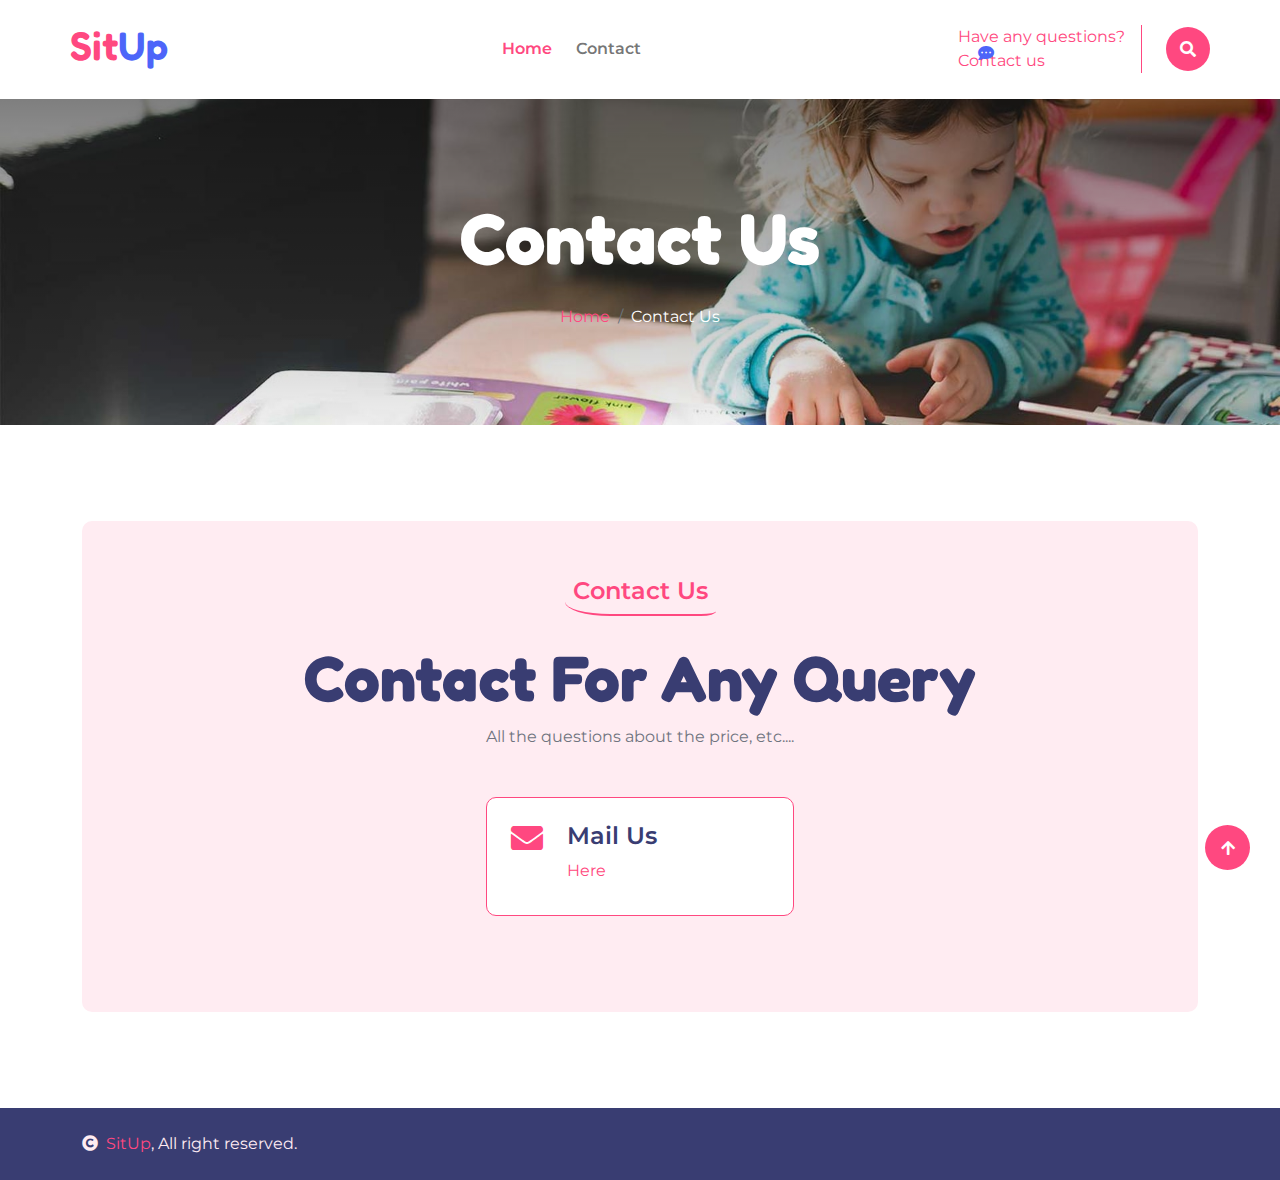
<file: contact.html>
<!DOCTYPE html>
<html lang="en">

    <head>
        <meta charset="utf-8">
        <title>StiUp</title>
        <meta content="width=device-width, initial-scale=1.0" name="viewport">
        <meta content="" name="keywords">
        <meta content="" name="description">

        <!-- Google Web Fonts -->
        <link rel="preconnect" href="https://fonts.googleapis.com">
        <link rel="preconnect" href="https://fonts.gstatic.com" crossorigin>
        <link href="https://fonts.googleapis.com/css2?family=Fredoka:wght@600;700&family=Montserrat:wght@200;400;600&display=swap" rel="stylesheet"> 

        <!-- Icon Font Stylesheet -->
        <link rel="stylesheet" href="https://use.fontawesome.com/releases/v5.15.4/css/all.css"/>
        <link href="https://cdn.jsdelivr.net/npm/bootstrap-icons@1.4.1/font/bootstrap-icons.css" rel="stylesheet">

        <!-- Libraries Stylesheet -->
        <link href="lib/animate/animate.min.css" rel="stylesheet">
        <link href="lib/lightbox/css/lightbox.min.css" rel="stylesheet">
        <link href="lib/owlcarousel/assets/owl.carousel.min.css" rel="stylesheet">

        <!-- Customized Bootstrap Stylesheet -->
        <link href="css/bootstrap.min.css" rel="stylesheet">

        <!-- Template Stylesheet -->
        <link href="css/style.css" rel="stylesheet">

        

    </head>

    <body>

       <!-- Spinner Start
        <div id="spinner" class="show w-100 vh-100 bg-white position-fixed translate-middle top-50 start-50  d-flex align-items-center justify-content-center">
            <div class="spinner-grow text-primary" role="status"></div>
        </div>
        Spinner End 


        Navbar start
        <div class="container-fluid border-bottom bg-light wow fadeIn" data-wow-delay="0.1s">
            <div class="container topbar bg-primary d-none d-lg-block py-2" style="border-radius: 0 40px">
                <div class="d-flex justify-content-between">
                    <div class="top-info ps-2">
                        <small class="me-3"><i class="fas fa-map-marker-alt me-2 text-secondary"></i> <a href="#" class="text-white">123 Street, New York</a></small>
                        <small class="me-3"><i class="fas fa-envelope me-2 text-secondary"></i><a href="#" class="text-white">Email@Example.com</a></small>
                    </div>
                    <div class="top-link pe-2">
                        <a href="" class="btn btn-light btn-sm-square rounded-circle"><i class="fab fa-facebook-f text-secondary"></i></a>
                        <a href="" class="btn btn-light btn-sm-square rounded-circle"><i class="fab fa-twitter text-secondary"></i></a>
                        <a href="" class="btn btn-light btn-sm-square rounded-circle"><i class="fab fa-instagram text-secondary"></i></a>
                        <a href="" class="btn btn-light btn-sm-square rounded-circle me-0"><i class="fab fa-linkedin-in text-secondary"></i></a>
                    </div>
                </div>
            </div> -->
            <div class="container px-0">
                <nav class="navbar navbar-light navbar-expand-xl py-3">
                    <a href="index.html" class="navbar-brand"><h1 class="text-primary display-6">Sit<span class="text-secondary">Up</span></h1></a>
                    <button class="navbar-toggler py-2 px-3" type="button" data-bs-toggle="collapse" data-bs-target="#navbarCollapse">
                        <span class="fa fa-bars text-primary"></span>
                    </button>
                    <div class="collapse navbar-collapse" id="navbarCollapse">
                        <div class="navbar-nav mx-auto">
                            <a href="index.html" class="nav-item nav-link active">Home</a>
                            <!-- <a href="about.html" class="nav-item nav-link">About</a>
                            <a href="service.html" class="nav-item nav-link">Services</a>
                            <a href="program.html" class="nav-item nav-link">Programs</a>
                            <a href="event.html" class="nav-item nav-link">Events</a> -->
                            <!--  
                            <div class="nav-item dropdown">
                                <a href="#" class="nav-link dropdown-toggle" data-bs-toggle="dropdown">Pages</a>
                                <div class="dropdown-menu m-0 bg-secondary rounded-0">
                                    <a href="blog.html" class="dropdown-item">Our Blog</a>
                                    <a href="team.html" class="dropdown-item">Our Team</a>
                                    <a href="testimonial.html" class="dropdown-item">Testimonial</a>
                                    <a href="404.html" class="dropdown-item">404 Page</a>
                                </div>
                            </div>
                            -->
                            <a href="contact.html" class="nav-item nav-link">Contact</a>
                        </div>
                        <div class="d-flex me-4">
                            <div id="phone-tada" class="d-flex align-items-center justify-content-center">
                                <a href="" class="position-relative wow tada" data-wow-delay=".9s" >
                                    <!-- <i class="fa fa-phone-alt text-primary fa-2x me-4"></i> -->
                                    <div class="position-absolute" style="top: -7px; left: 20px;">
                                        <span><i class="fa fa-comment-dots text-secondary"></i></span>
                                    </div>
                                </a>
                            </div>
                            <div class="d-flex flex-column pe-3 border-end border-primary">
                                <span class="text-primary">Have any questions?</span>
                                <a href="#"><span class="text-secondary"><a href="mailto:myownoperagxakk@gmail.com">Contact us</a></span></a>
                            </div>
                        </div>
                        <button class="btn-search btn btn-primary btn-md-square rounded-circle" data-bs-toggle="modal" data-bs-target="#searchModal"><i class="fas fa-search text-white"></i></button>
                    </div>
                </nav>
            </div>
        </div>
        <!-- Navbar End -->


        <!-- Modal Search Start -->
        <div class="modal fade" id="searchModal" tabindex="-1" aria-labelledby="exampleModalLabel" aria-hidden="true">
            <div class="modal-dialog modal-fullscreen">
                <div class="modal-content rounded-0">
                    <div class="modal-header">
                        <h5 class="modal-title" id="exampleModalLabel">Search by keyword</h5>
                        <button type="button" class="btn-close" data-bs-dismiss="modal" aria-label="Close"></button>
                    </div>
                    <div class="modal-body d-flex align-items-center">
                        <div class="input-group w-75 mx-auto d-flex">
                            <input type="search" class="form-control p-3" placeholder="keywords" aria-describedby="search-icon-1">
                            <span id="search-icon-1" class="input-group-text p-3"><i class="fa fa-search"></i></span>
                        </div>
                    </div>
                </div>
            </div>
        </div>
        <!-- Modal Search End -->

        
        <!-- Page Header Start -->
        <div class="container-fluid page-header py-5 wow fadeIn" data-wow-delay="0.1s">
            <div class="container text-center py-5">
                <h1 class="display-2 text-white mb-4">Contact Us</h1>
                <nav aria-label="breadcrumb">
                    <ol class="breadcrumb justify-content-center mb-0">
                        <li class="breadcrumb-item"><a href="#">Home</a></li>
                        <li class="breadcrumb-item text-white" aria-current="page">Contact Us</li>
                    </ol>
                </nav>
            </div>
        </div>
        <!-- Page Header End -->


        <!-- Contact Start -->
        <div class="container-fluid py-5">
            <div class="container py-5">
                <div class="p-5 bg-light rounded">
                    <div class="mx-auto text-center wow fadeIn" data-wow-delay="0.1s" style="max-width: 700px;">
                        <h4 class="text-primary mb-4 border-bottom border-primary border-2 d-inline-block p-2 title-border-radius">Contact Us</h4>
                        <h1 class="display-3">Contact For Any Query</h1>
                        <p class="mb-5">All the questions about the price, etc...</a>.</p>
                    </div>
                    <div class="row g-5 mb-5">
                        <div class="col-lg-4 wow fadeIn" data-wow-delay="0.1s">
                            
                        </div>
                        <div class="col-lg-4 wow fadeIn" data-wow-delay="0.3s">
                            <div class="d-flex w-100 border border-primary p-4 rounded bg-white">
                                <i class="fas fa-envelope fa-2x text-primary me-4"></i>
                                <div class="">
                                    <h4>Mail Us</h4>
                                    <p class="mb-2"><a href="mailto:myownoperagxakk@gmail.com">Here</a></p>
                                </div>
                            </div>
                        </div>
                        
                    </div>
                   
                </div>
            </div>
        </div>
        <!-- Contact End -->




        <!-- Copyright Start -->
<!-- Copyright Start -->
        <div class="container-fluid copyright bg-dark py-4">
            <div class="container">
                <div class="row">
                    <div class="col-md-6 text-center text-md-start mb-3 mb-md-0">
                        <span class="text-light"><a href="#"><i class="fas fa-copyright text-light me-2"></i>SitUp</a>, All right reserved.</span>
                    </div>
                    <div class="col-md-6 my-auto text-center text-md-end text-white">
                        <!--/*** This template is free as long as you keep the below author’s credit link/attribution link/backlink. ***/-->
                        <!--/*** If you'd like to use the template without the below author’s credit link/attribution link/backlink, ***/-->
                        <!--/*** you can purchase the Credit Removal License from "https://htmlcodex.com/credit-removal". ***/-->

                    </div>
                </div>
            </div>
        </div>
        <!-- Copyright End -->


        <!-- Back to Top -->
        <a href="#" class="btn btn-primary border-3 border-primary rounded-circle back-to-top"><i class="fa fa-arrow-up"></i></a>   

        
    <!-- JavaScript Libraries -->
    <script src="https://ajax.googleapis.com/ajax/libs/jquery/3.6.4/jquery.min.js"></script>
    <script src="https://cdn.jsdelivr.net/npm/bootstrap@5.0.0/dist/js/bootstrap.bundle.min.js"></script>
    <script src="lib/wow/wow.min.js"></script>
    <script src="lib/easing/easing.min.js"></script>
    <script src="lib/waypoints/waypoints.min.js"></script>
    <script src="lib/lightbox/js/lightbox.min.js"></script>
    <script src="lib/owlcarousel/owl.carousel.min.js"></script>

    <!-- Template Javascript -->
    <script src="js/main.js"></script>
    </body>

</html>
</file>
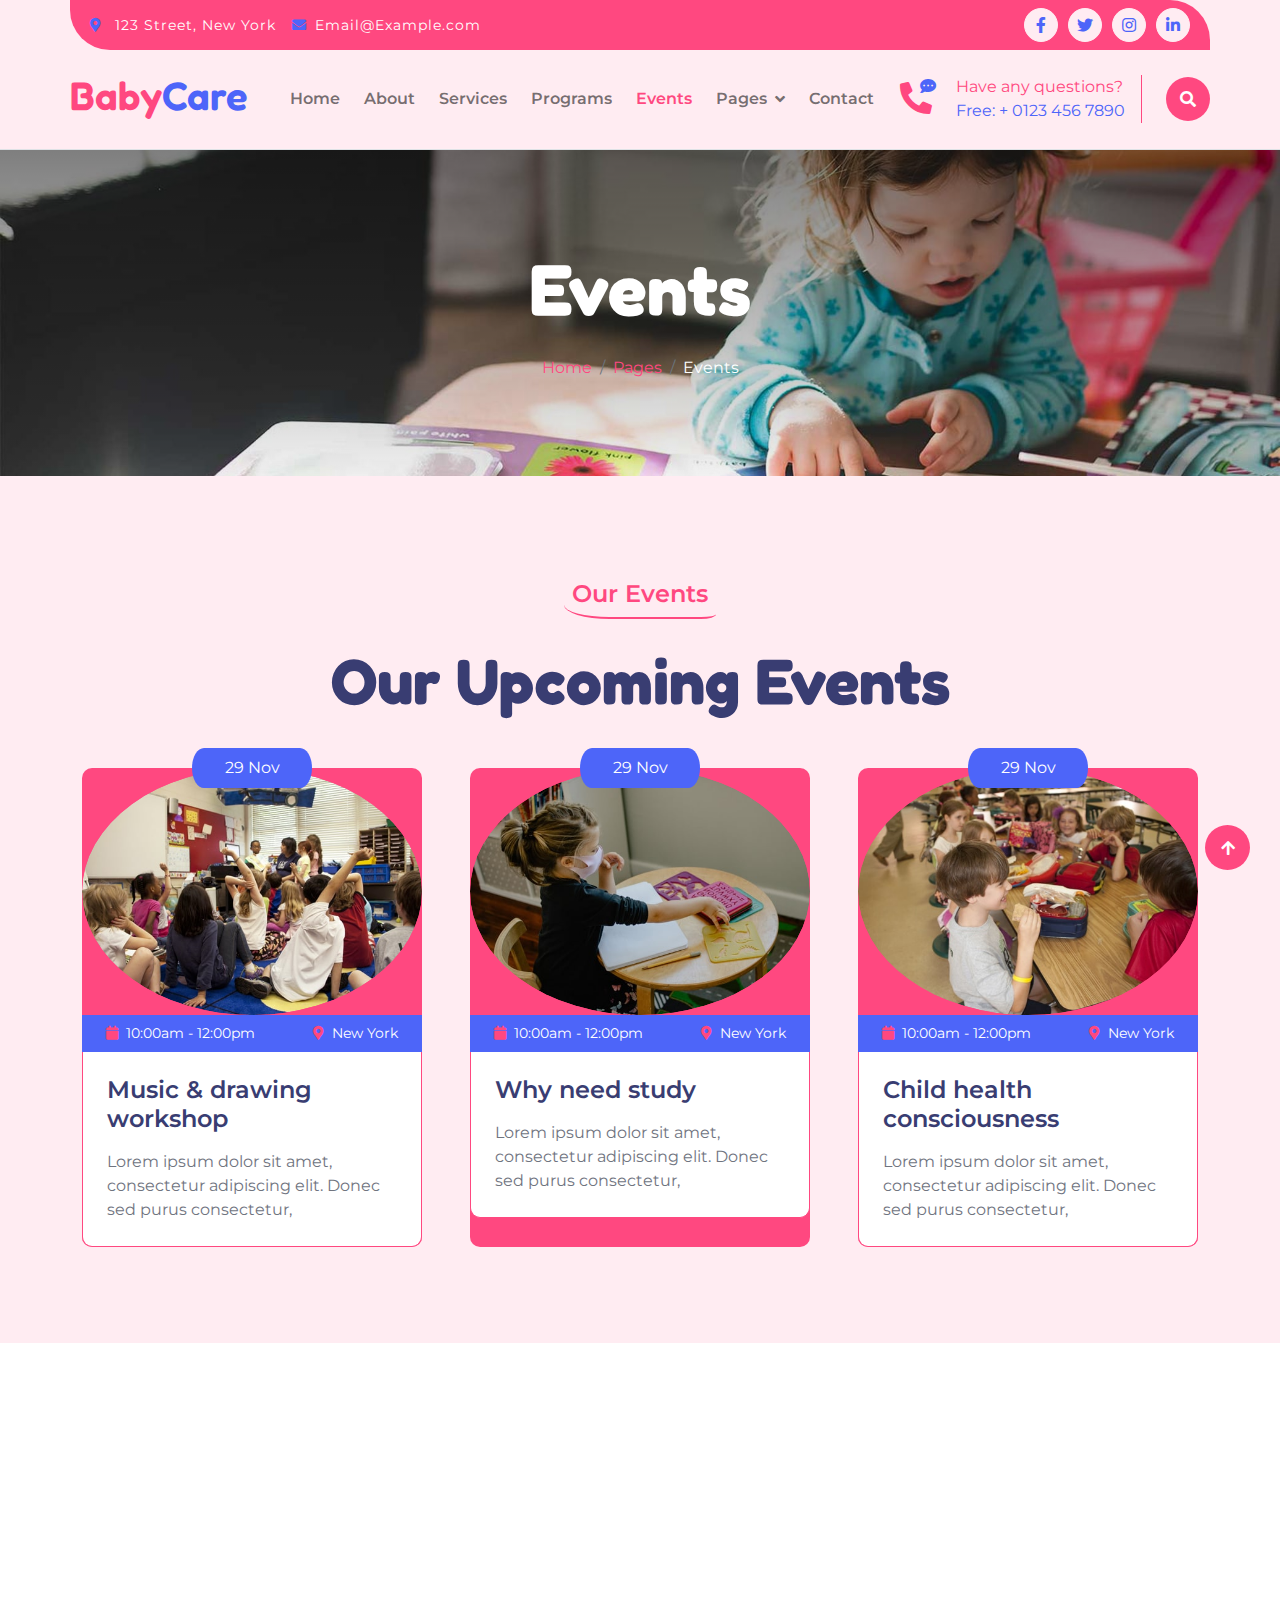
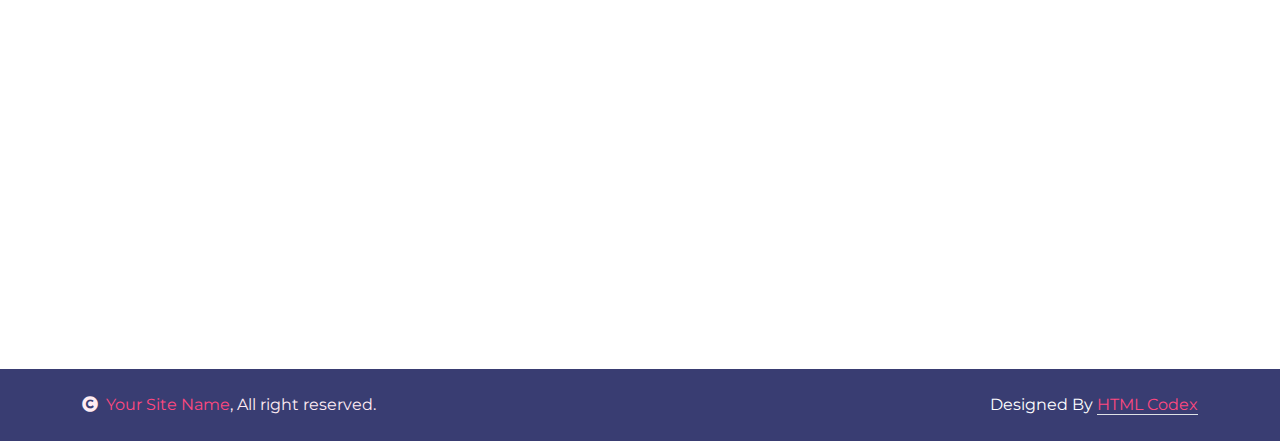
<file: event.html>
<!DOCTYPE html>
<html lang="en">

    <head>
        <meta charset="utf-8">
        <title>BabyCare - Daycare Website Template</title>
        <meta content="width=device-width, initial-scale=1.0" name="viewport">
        <meta content="" name="keywords">
        <meta content="" name="description">

        <!-- Google Web Fonts -->
        <link rel="preconnect" href="https://fonts.googleapis.com">
        <link rel="preconnect" href="https://fonts.gstatic.com" crossorigin>
        <link href="https://fonts.googleapis.com/css2?family=Fredoka:wght@600;700&family=Montserrat:wght@200;400;600&display=swap" rel="stylesheet"> 

        <!-- Icon Font Stylesheet -->
        <link rel="stylesheet" href="https://use.fontawesome.com/releases/v5.15.4/css/all.css"/>
        <link href="https://cdn.jsdelivr.net/npm/bootstrap-icons@1.4.1/font/bootstrap-icons.css" rel="stylesheet">

        <!-- Libraries Stylesheet -->
        <link href="lib/animate/animate.min.css" rel="stylesheet">
        <link href="lib/lightbox/css/lightbox.min.css" rel="stylesheet">
        <link href="lib/owlcarousel/assets/owl.carousel.min.css" rel="stylesheet">

        <!-- Customized Bootstrap Stylesheet -->
        <link href="css/bootstrap.min.css" rel="stylesheet">

        <!-- Template Stylesheet -->
        <link href="css/style.css" rel="stylesheet">

        

    </head>

    <body>

        <!-- Spinner Start -->
        <div id="spinner" class="show w-100 vh-100 bg-white position-fixed translate-middle top-50 start-50  d-flex align-items-center justify-content-center">
            <div class="spinner-grow text-primary" role="status"></div>
        </div>
        <!-- Spinner End -->


        <!-- Navbar start -->
        <div class="container-fluid border-bottom bg-light wow fadeIn" data-wow-delay="0.1s">
            <div class="container topbar bg-primary d-none d-lg-block py-2" style="border-radius: 0 40px">
                <div class="d-flex justify-content-between">
                    <div class="top-info ps-2">
                        <small class="me-3"><i class="fas fa-map-marker-alt me-2 text-secondary"></i> <a href="#" class="text-white">123 Street, New York</a></small>
                        <small class="me-3"><i class="fas fa-envelope me-2 text-secondary"></i><a href="#" class="text-white">Email@Example.com</a></small>
                    </div>
                    <div class="top-link pe-2">
                        <a href="" class="btn btn-light btn-sm-square rounded-circle"><i class="fab fa-facebook-f text-secondary"></i></a>
                        <a href="" class="btn btn-light btn-sm-square rounded-circle"><i class="fab fa-twitter text-secondary"></i></a>
                        <a href="" class="btn btn-light btn-sm-square rounded-circle"><i class="fab fa-instagram text-secondary"></i></a>
                        <a href="" class="btn btn-light btn-sm-square rounded-circle me-0"><i class="fab fa-linkedin-in text-secondary"></i></a>
                    </div>
                </div>
            </div>
            <div class="container px-0">
                <nav class="navbar navbar-light navbar-expand-xl py-3">
                    <a href="index.html" class="navbar-brand"><h1 class="text-primary display-6">Baby<span class="text-secondary">Care</span></h1></a>
                    <button class="navbar-toggler py-2 px-3" type="button" data-bs-toggle="collapse" data-bs-target="#navbarCollapse">
                        <span class="fa fa-bars text-primary"></span>
                    </button>
                    <div class="collapse navbar-collapse" id="navbarCollapse">
                        <div class="navbar-nav mx-auto">
                            <a href="index.html" class="nav-item nav-link">Home</a>
                            <a href="about.html" class="nav-item nav-link">About</a>
                            <a href="service.html" class="nav-item nav-link">Services</a>
                            <a href="program.html" class="nav-item nav-link">Programs</a>
                            <a href="event.html" class="nav-item nav-link active">Events</a>
                            <div class="nav-item dropdown">
                                <a href="#" class="nav-link dropdown-toggle" data-bs-toggle="dropdown">Pages</a>
                                <div class="dropdown-menu m-0 bg-secondary rounded-0">
                                    <a href="blog.html" class="dropdown-item">Our Blog</a>
                                    <a href="team.html" class="dropdown-item">Our Team</a>
                                    <a href="testimonial.html" class="dropdown-item">Testimonial</a>
                                    <a href="404.html" class="dropdown-item">404 Page</a>
                                </div>
                            </div>
                            <a href="contact.html" class="nav-item nav-link">Contact</a>
                        </div>
                        <div class="d-flex me-4">
                            <div id="phone-tada" class="d-flex align-items-center justify-content-center">
                                <a href="" class="position-relative wow tada" data-wow-delay=".9s" >
                                    <i class="fa fa-phone-alt text-primary fa-2x me-4"></i>
                                    <div class="position-absolute" style="top: -7px; left: 20px;">
                                        <span><i class="fa fa-comment-dots text-secondary"></i></span>
                                    </div>
                                </a>
                            </div>
                            <div class="d-flex flex-column pe-3 border-end border-primary">
                                <span class="text-primary">Have any questions?</span>
                                <a href="#"><span class="text-secondary">Free: + 0123 456 7890</span></a>
                            </div>
                        </div>
                        <button class="btn-search btn btn-primary btn-md-square rounded-circle" data-bs-toggle="modal" data-bs-target="#searchModal"><i class="fas fa-search text-white"></i></button>
                    </div>
                </nav>
            </div>
        </div>
        <!-- Navbar End -->


        <!-- Modal Search Start -->
        <div class="modal fade" id="searchModal" tabindex="-1" aria-labelledby="exampleModalLabel" aria-hidden="true">
            <div class="modal-dialog modal-fullscreen">
                <div class="modal-content rounded-0">
                    <div class="modal-header">
                        <h5 class="modal-title" id="exampleModalLabel">Search by keyword</h5>
                        <button type="button" class="btn-close" data-bs-dismiss="modal" aria-label="Close"></button>
                    </div>
                    <div class="modal-body d-flex align-items-center">
                        <div class="input-group w-75 mx-auto d-flex">
                            <input type="search" class="form-control p-3" placeholder="keywords" aria-describedby="search-icon-1">
                            <span id="search-icon-1" class="input-group-text p-3"><i class="fa fa-search"></i></span>
                        </div>
                    </div>
                </div>
            </div>
        </div>
        <!-- Modal Search End -->

        
        <!-- Page Header Start -->
        <div class="container-fluid page-header py-5 wow fadeIn" data-wow-delay="0.1s">
            <div class="container text-center py-5">
                <h1 class="display-2 text-white mb-4">Events</h1>
                <nav aria-label="breadcrumb">
                    <ol class="breadcrumb justify-content-center mb-0">
                        <li class="breadcrumb-item"><a href="#">Home</a></li>
                        <li class="breadcrumb-item"><a href="#">Pages</a></li>
                        <li class="breadcrumb-item text-white" aria-current="page">Events</li>
                    </ol>
                </nav>
            </div>
        </div>
        <!-- Page Header End -->


        <!-- Events Start -->
        <div class="container-fluid events py-5 bg-light">
            <div class="container py-5">
                <div class="mx-auto text-center wow fadeIn" data-wow-delay="0.1s" style="max-width: 700px;">
                    <h4 class="text-primary mb-4 border-bottom border-primary border-2 d-inline-block p-2 title-border-radius">Our Events</h4>
                    <h1 class="mb-5 display-3">Our Upcoming Events</h1>
                </div>
                <div class="row g-5 justify-content-center">
                    <div class="col-md-6 col-lg-6 col-xl-4 wow fadeIn" data-wow-delay="0.1s">
                        <div class="events-item bg-primary rounded">
                            <div class="events-inner position-relative">
                                <div class="events-img overflow-hidden rounded-circle position-relative">
                                    <img src="img/event-1.jpg" class="img-fluid w-100 rounded-circle" alt="Image">
                                    <div class="event-overlay">
                                        <a href="img/event-1.jpg" data-lightbox="event-1"><i class="fas fa-search-plus text-white fa-2x"></i></a>
                                    </div>
                                </div>
                                <div class="px-4 py-2 bg-secondary text-white text-center events-rate">29 Nov</div>
                                <div class="d-flex justify-content-between px-4 py-2 bg-secondary">
                                    <small class="text-white"><i class="fas fa-calendar me-1 text-primary"></i> 10:00am - 12:00pm</small>
                                    <small class="text-white"><i class="fas fa-map-marker-alt me-1 text-primary"></i> New York</small>
                                </div>
                            </div>
                            <div class="events-text p-4 border border-primary bg-white border-top-0 rounded-bottom">
                                <a href="#" class="h4">Music & drawing workshop</a>
                                <p class="mb-0 mt-3">Lorem ipsum dolor sit amet, consectetur adipiscing elit. Donec sed purus consectetur,</p>
                            </div>
                        </div>
                    </div>
                    <div class="col-md-6 col-lg-6 col-xl-4 wow fadeIn" data-wow-delay="0.3s">
                        <div class="events-item bg-primary rounded">
                            <div class="events-inner position-relative">
                                <div class="events-img overflow-hidden rounded-circle position-relative">
                                    <img src="img/event-2.jpg" class="img-fluid w-100 rounded-circle" alt="Image">
                                    <div class="event-overlay">
                                        <a href="img/event-3.jpg" data-lightbox="event-1"><i class="fas fa-search-plus text-white fa-2x"></i></a>
                                    </div>
                                </div>
                                <div class="px-4 py-2 bg-secondary text-white text-center events-rate">29 Nov</div>
                                <div class="d-flex justify-content-between px-4 py-2 bg-secondary">
                                    <small class="text-white"><i class="fas fa-calendar me-1 text-primary"></i> 10:00am - 12:00pm</small>
                                    <small class="text-white"><i class="fas fa-map-marker-alt me-1 text-primary"></i> New York</small>
                                </div>
                            </div>
                            <div class="events-text p-4 border border-primary bg-white border-top-0 rounded-bottom">
                                <a href="#" class="h4">Why need study</a>
                                <p class="mb-0 mt-3">Lorem ipsum dolor sit amet, consectetur adipiscing elit. Donec sed purus consectetur,</p>
                            </div>
                        </div>
                    </div>
                    <div class="col-md-6 col-lg-6 col-xl-4 wow fadeIn" data-wow-delay="0.5s">
                        <div class="events-item bg-primary rounded">
                            <div class="events-inner position-relative">
                                <div class="events-img overflow-hidden rounded-circle position-relative">
                                    <img src="img/event-3.jpg" class="img-fluid w-100 rounded-circle" alt="Image">
                                    <div class="event-overlay">
                                        <a href="img/event-3.jpg" data-lightbox="event-1"><i class="fas fa-search-plus text-white fa-2x"></i></a>
                                    </div>
                                </div>
                                <div class="px-4 py-2 bg-secondary text-white text-center events-rate">29 Nov</div>
                                <div class="d-flex justify-content-between px-4 py-2 bg-secondary">
                                    <small class="text-white"><i class="fas fa-calendar me-1 text-primary"></i> 10:00am - 12:00pm</small>
                                    <small class="text-white"><i class="fas fa-map-marker-alt me-1 text-primary"></i> New York</small>
                                </div>
                            </div>
                            <div class="events-text p-4 border border-primary bg-white border-top-0 rounded-bottom">
                                <a href="#" class="h4">Child health consciousness</a>
                                <p class="mb-0 mt-3">Lorem ipsum dolor sit amet, consectetur adipiscing elit. Donec sed purus consectetur,</p>
                            </div>
                        </div>
                    </div>
                </div>
            </div>
        </div>
        <!-- Events End-->


        <!-- Footer Start -->
        <div class="container-fluid footer py-5 wow fadeIn" data-wow-delay="0.1s">
            <div class="container py-5">
                <div class="row g-5">
                    <div class="col-md-6 col-lg-4 col-xl-3">
                        <div class="footer-item">
                            <h2 class="fw-bold mb-3"><span class="text-primary mb-0">Baby</span><span class="text-secondary">Care</span></h2>
                            <p class="mb-4">There cursus massa at urnaaculis estieSed aliquamellus vitae ultrs condmentum leo massamollis its estiegittis miristum.</p>
                            <div class="border border-primary p-3 rounded bg-light">
                                <h5 class="mb-3">Newsletter</h5>
                                <div class="position-relative mx-auto border border-primary rounded" style="max-width: 400px;">
                                    <input class="form-control border-0 w-100 py-3 ps-4 pe-5" type="text" placeholder="Your email">
                                    <button type="button" class="btn btn-primary py-2 position-absolute top-0 end-0 mt-2 me-2 text-white">SignUp</button>
                                </div>
                            </div>
                        </div>
                    </div>
                    <div class="col-md-6 col-lg-4 col-xl-3">
                        <div class="footer-item">
                            <div class="d-flex flex-column p-4 ps-5 text-dark border border-primary" 
                            style="border-radius: 50% 20% / 10% 40%;">
                                <p>Monday: 8am to 5pm</p>
                                <p>Tuesday: 8am to 5pm</p>
                                <p>Wednes: 8am to 5pm</p>
                                <p>Thursday: 8am to 5pm</p>
                                <p>Friday: 8am to 5pm</p>
                                <p>Saturday: 8am to 5pm</p>
                                <p class="mb-0">Sunday: Closed</p>
                            </div>
                        </div>
                    </div>
                    <div class="col-md-6 col-lg-4 col-xl-3">
                        <div class="footer-item">
                            <h4 class="text-primary mb-4 border-bottom border-primary border-2 d-inline-block p-2 title-border-radius">LOCATION</h4>
                            <div class="d-flex flex-column align-items-start">
                                <a href="" class="text-body mb-4"><i class="fa fa-map-marker-alt text-primary me-2"></i> 104 North tower New York, USA</a>
                                <a href="" class="text-start rounded-0 text-body mb-4"><i class="fa fa-phone-alt text-primary me-2"></i> (+012) 3456 7890 123</a>
                                <a href="" class="text-start rounded-0 text-body mb-4"><i class="fas fa-envelope text-primary me-2"></i> exampleemail@gmail.com</a>
                                <a href="" class="text-start rounded-0 text-body mb-4"><i class="fa fa-clock text-primary me-2"></i> 26/7 Hours Service</a>
                                <div class="footer-icon d-flex">
                                    <a class="btn btn-primary btn-sm-square me-3 rounded-circle text-white" href=""><i class="fab fa-facebook-f"></i></a>
                                    <a class="btn btn-primary btn-sm-square me-3 rounded-circle text-white" href=""><i class="fab fa-twitter"></i></a>
                                    <a href="#" class="btn btn-primary btn-sm-square me-3 rounded-circle text-white"><i class="fab fa-instagram"></i></a>
                                    <a href="#" class="btn btn-primary btn-sm-square rounded-circle text-white"><i class="fab fa-linkedin-in"></i></a>
                                </div>
                            </div>
                        </div>
                    </div>
                    <div class="col-md-6 col-lg-4 col-xl-3">
                        <div class="footer-item">
                            <h4 class="text-primary mb-4 border-bottom border-primary border-2 d-inline-block p-2 title-border-radius">OUR GALLARY</h4>
                            <div class="row g-3">
                                <div class="col-4">
                                    <div class="footer-galary-img rounded-circle border border-primary">
                                        <img src="img/galary-1.jpg" class="img-fluid rounded-circle p-2" alt="">
                                    </div>
                               </div>
                               <div class="col-4">
                                    <div class="footer-galary-img rounded-circle border border-primary">
                                        <img src="img/galary-2.jpg" class="img-fluid rounded-circle p-2" alt="">
                                    </div>
                               </div>
                                <div class="col-4">
                                    <div class="footer-galary-img rounded-circle border border-primary">
                                        <img src="img/galary-3.jpg" class="img-fluid rounded-circle p-2" alt="">
                                    </div>
                               </div>
                                <div class="col-4">
                                    <div class="footer-galary-img rounded-circle border border-primary">
                                        <img src="img/galary-4.jpg" class="img-fluid rounded-circle p-2" alt="">
                                    </div>
                               </div>
                                <div class="col-4">
                                    <div class="footer-galary-img rounded-circle border border-primary">
                                        <img src="img/galary-5.jpg" class="img-fluid rounded-circle p-2" alt="">
                                    </div>
                               </div>
                                <div class="col-4">
                                    <div class="footer-galary-img rounded-circle border border-primary">
                                        <img src="img/galary-6.jpg" class="img-fluid rounded-circle p-2" alt="">
                                    </div>
                               </div>
                            </div>
                        </div>
                    </div>
                </div>
            </div>
        </div>
        <!-- Footer End -->


        <!-- Copyright Start -->
        <div class="container-fluid copyright bg-dark py-4">
            <div class="container">
                <div class="row">
                    <div class="col-md-6 text-center text-md-start mb-3 mb-md-0">
                        <span class="text-light"><a href="#"><i class="fas fa-copyright text-light me-2"></i>Your Site Name</a>, All right reserved.</span>
                    </div>
                    <div class="col-md-6 my-auto text-center text-md-end text-white">
                        <!--/*** This template is free as long as you keep the below author’s credit link/attribution link/backlink. ***/-->
                        <!--/*** If you'd like to use the template without the below author’s credit link/attribution link/backlink, ***/-->
                        <!--/*** you can purchase the Credit Removal License from "https://htmlcodex.com/credit-removal". ***/-->
                        Designed By <a class="border-bottom" href="https://htmlcodex.com">HTML Codex</a>
                    </div>
                </div>
            </div>
        </div>
        <!-- Copyright End -->


        <!-- Back to Top -->
        <a href="#" class="btn btn-primary border-3 border-primary rounded-circle back-to-top"><i class="fa fa-arrow-up"></i></a>   

        
    <!-- JavaScript Libraries -->
    <script src="https://ajax.googleapis.com/ajax/libs/jquery/3.6.4/jquery.min.js"></script>
    <script src="https://cdn.jsdelivr.net/npm/bootstrap@5.0.0/dist/js/bootstrap.bundle.min.js"></script>
    <script src="lib/wow/wow.min.js"></script>
    <script src="lib/easing/easing.min.js"></script>
    <script src="lib/waypoints/waypoints.min.js"></script>
    <script src="lib/lightbox/js/lightbox.min.js"></script>
    <script src="lib/owlcarousel/owl.carousel.min.js"></script>

    <!-- Template Javascript -->
    <script src="js/main.js"></script>
    </body>

</html>
</file>
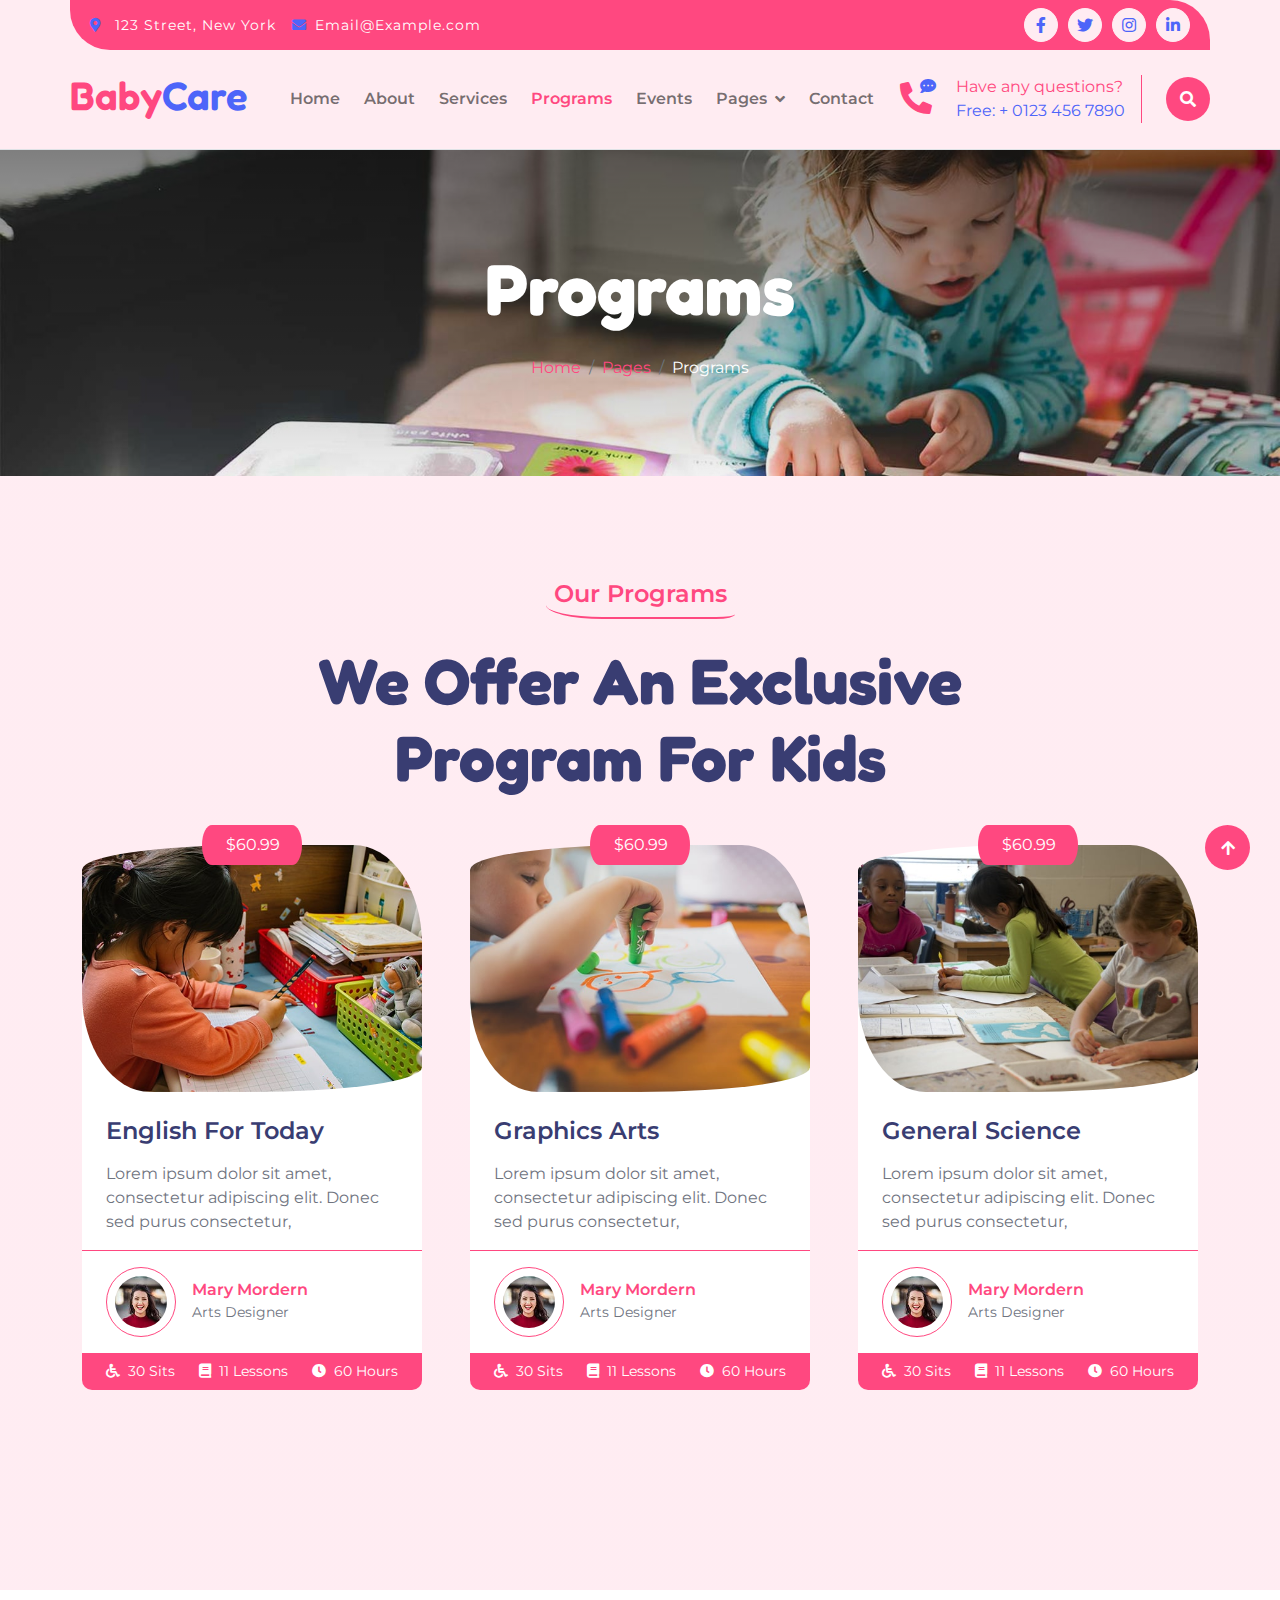
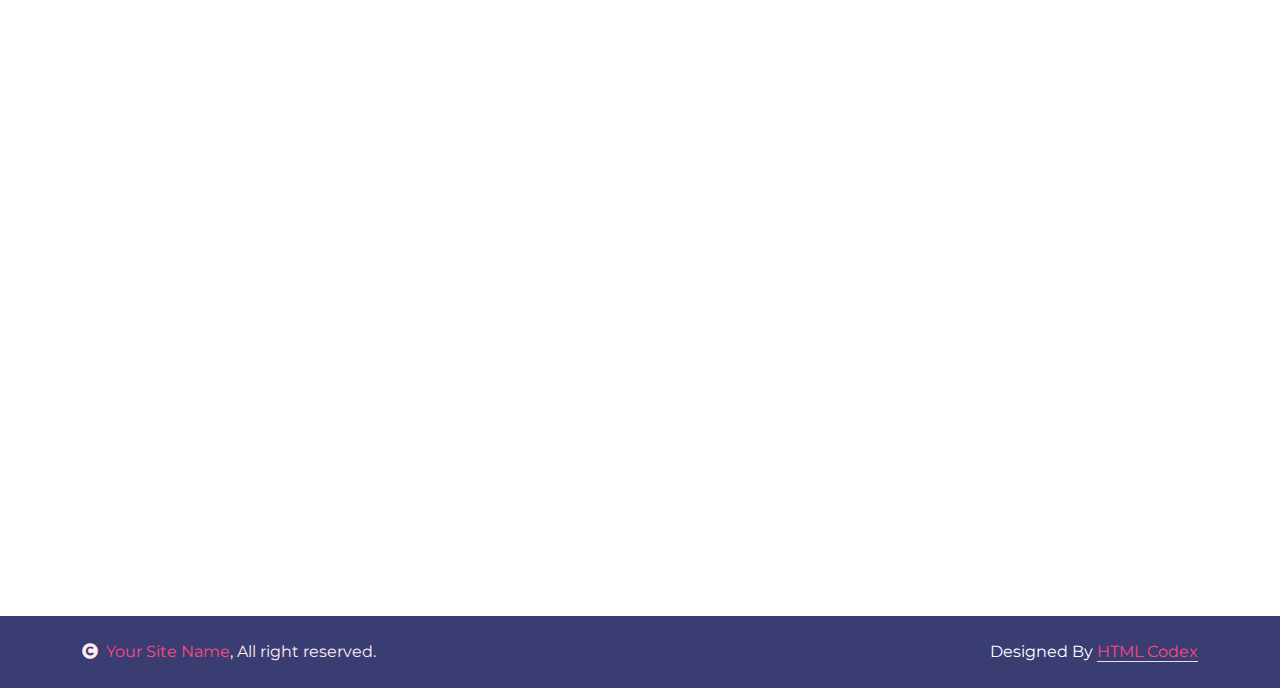
<file: program.html>
<!DOCTYPE html>
<html lang="en">

    <head>
        <meta charset="utf-8">
        <title>BabyCare - Daycare Website Template</title>
        <meta content="width=device-width, initial-scale=1.0" name="viewport">
        <meta content="" name="keywords">
        <meta content="" name="description">

        <!-- Google Web Fonts -->
        <link rel="preconnect" href="https://fonts.googleapis.com">
        <link rel="preconnect" href="https://fonts.gstatic.com" crossorigin>
        <link href="https://fonts.googleapis.com/css2?family=Fredoka:wght@600;700&family=Montserrat:wght@200;400;600&display=swap" rel="stylesheet"> 

        <!-- Icon Font Stylesheet -->
        <link rel="stylesheet" href="https://use.fontawesome.com/releases/v5.15.4/css/all.css"/>
        <link href="https://cdn.jsdelivr.net/npm/bootstrap-icons@1.4.1/font/bootstrap-icons.css" rel="stylesheet">

        <!-- Libraries Stylesheet -->
        <link href="lib/animate/animate.min.css" rel="stylesheet">
        <link href="lib/lightbox/css/lightbox.min.css" rel="stylesheet">
        <link href="lib/owlcarousel/assets/owl.carousel.min.css" rel="stylesheet">

        <!-- Customized Bootstrap Stylesheet -->
        <link href="css/bootstrap.min.css" rel="stylesheet">

        <!-- Template Stylesheet -->
        <link href="css/style.css" rel="stylesheet">

        

    </head>

    <body>

        <!-- Spinner Start -->
        <div id="spinner" class="show w-100 vh-100 bg-white position-fixed translate-middle top-50 start-50  d-flex align-items-center justify-content-center">
            <div class="spinner-grow text-primary" role="status"></div>
        </div>
        <!-- Spinner End -->


        <!-- Navbar start -->
        <div class="container-fluid border-bottom bg-light wow fadeIn" data-wow-delay="0.1s">
            <div class="container topbar bg-primary d-none d-lg-block py-2" style="border-radius: 0 40px">
                <div class="d-flex justify-content-between">
                    <div class="top-info ps-2">
                        <small class="me-3"><i class="fas fa-map-marker-alt me-2 text-secondary"></i> <a href="#" class="text-white">123 Street, New York</a></small>
                        <small class="me-3"><i class="fas fa-envelope me-2 text-secondary"></i><a href="#" class="text-white">Email@Example.com</a></small>
                    </div>
                    <div class="top-link pe-2">
                        <a href="" class="btn btn-light btn-sm-square rounded-circle"><i class="fab fa-facebook-f text-secondary"></i></a>
                        <a href="" class="btn btn-light btn-sm-square rounded-circle"><i class="fab fa-twitter text-secondary"></i></a>
                        <a href="" class="btn btn-light btn-sm-square rounded-circle"><i class="fab fa-instagram text-secondary"></i></a>
                        <a href="" class="btn btn-light btn-sm-square rounded-circle me-0"><i class="fab fa-linkedin-in text-secondary"></i></a>
                    </div>
                </div>
            </div>
            <div class="container px-0">
                <nav class="navbar navbar-light navbar-expand-xl py-3">
                    <a href="index.html" class="navbar-brand"><h1 class="text-primary display-6">Baby<span class="text-secondary">Care</span></h1></a>
                    <button class="navbar-toggler py-2 px-3" type="button" data-bs-toggle="collapse" data-bs-target="#navbarCollapse">
                        <span class="fa fa-bars text-primary"></span>
                    </button>
                    <div class="collapse navbar-collapse" id="navbarCollapse">
                        <div class="navbar-nav mx-auto">
                            <a href="index.html" class="nav-item nav-link">Home</a>
                            <a href="about.html" class="nav-item nav-link">About</a>
                            <a href="service.html" class="nav-item nav-link">Services</a>
                            <a href="program.html" class="nav-item nav-link active">Programs</a>
                            <a href="event.html" class="nav-item nav-link">Events</a>
                            <div class="nav-item dropdown">
                                <a href="#" class="nav-link dropdown-toggle" data-bs-toggle="dropdown">Pages</a>
                                <div class="dropdown-menu m-0 bg-secondary rounded-0">
                                    <a href="blog.html" class="dropdown-item">Our Blog</a>
                                    <a href="team.html" class="dropdown-item">Our Team</a>
                                    <a href="testimonial.html" class="dropdown-item">Testimonial</a>
                                    <a href="404.html" class="dropdown-item">404 Page</a>
                                </div>
                            </div>
                            <a href="contact.html" class="nav-item nav-link">Contact</a>
                        </div>
                        <div class="d-flex me-4">
                            <div id="phone-tada" class="d-flex align-items-center justify-content-center">
                                <a href="" class="position-relative wow tada" data-wow-delay=".9s" >
                                    <i class="fa fa-phone-alt text-primary fa-2x me-4"></i>
                                    <div class="position-absolute" style="top: -7px; left: 20px;">
                                        <span><i class="fa fa-comment-dots text-secondary"></i></span>
                                    </div>
                                </a>
                            </div>
                            <div class="d-flex flex-column pe-3 border-end border-primary">
                                <span class="text-primary">Have any questions?</span>
                                <a href="#"><span class="text-secondary">Free: + 0123 456 7890</span></a>
                            </div>
                        </div>
                        <button class="btn-search btn btn-primary btn-md-square rounded-circle" data-bs-toggle="modal" data-bs-target="#searchModal"><i class="fas fa-search text-white"></i></button>
                    </div>
                </nav>
            </div>
        </div>
        <!-- Navbar End -->


        <!-- Modal Search Start -->
        <div class="modal fade" id="searchModal" tabindex="-1" aria-labelledby="exampleModalLabel" aria-hidden="true">
            <div class="modal-dialog modal-fullscreen">
                <div class="modal-content rounded-0">
                    <div class="modal-header">
                        <h5 class="modal-title" id="exampleModalLabel">Search by keyword</h5>
                        <button type="button" class="btn-close" data-bs-dismiss="modal" aria-label="Close"></button>
                    </div>
                    <div class="modal-body d-flex align-items-center">
                        <div class="input-group w-75 mx-auto d-flex">
                            <input type="search" class="form-control p-3" placeholder="keywords" aria-describedby="search-icon-1">
                            <span id="search-icon-1" class="input-group-text p-3"><i class="fa fa-search"></i></span>
                        </div>
                    </div>
                </div>
            </div>
        </div>
        <!-- Modal Search End -->

        
        <!-- Page Header Start -->
        <div class="container-fluid page-header py-5 wow fadeIn" data-wow-delay="0.1s">
            <div class="container text-center py-5">
                <h1 class="display-2 text-white mb-4">Programs</h1>
                <nav aria-label="breadcrumb">
                    <ol class="breadcrumb justify-content-center mb-0">
                        <li class="breadcrumb-item"><a href="#">Home</a></li>
                        <li class="breadcrumb-item"><a href="#">Pages</a></li>
                        <li class="breadcrumb-item text-white" aria-current="page">Programs</li>
                    </ol>
                </nav>
            </div>
        </div>
        <!-- Page Header End -->


        <!-- Programs Start -->
        <div class="container-fluid program  py-5">
            <div class="container py-5">
                <div class="mx-auto text-center wow fadeIn" data-wow-delay="0.1s" style="max-width: 700px;">
                    <h4 class="text-primary mb-4 border-bottom border-primary border-2 d-inline-block p-2 title-border-radius">Our Programs</h4>
                    <h1 class="mb-5 display-3">We Offer An Exclusive Program For Kids</h1>
                </div>
                <div class="row g-5 justify-content-center">
                    <div class="col-md-6 col-lg-6 col-xl-4 wow fadeIn" data-wow-delay="0.1s">
                        <div class="program-item rounded">
                            <div class="program-img position-relative">
                                <div class="overflow-hidden img-border-radius">
                                    <img src="img/program-1.jpg" class="img-fluid w-100" alt="Image">
                                </div>
                                <div class="px-4 py-2 bg-primary text-white program-rate">$60.99</div>
                            </div>
                            <div class="program-text bg-white px-4 pb-3">
                                <div class="program-text-inner">
                                    <a href="#" class="h4">English For Today</a>
                                    <p class="mt-3 mb-0">Lorem ipsum dolor sit amet, consectetur adipiscing elit. Donec sed purus consectetur,</p>
                                </div>
                            </div>
                            <div class="program-teacher d-flex align-items-center border-top border-primary bg-white px-4 py-3">
                                <img src="img/program-teacher.jpg" class="img-fluid rounded-circle p-2 border border-primary bg-white" alt="Image" style="width: 70px; height: 70px;">
                                <div class="ms-3">
                                    <h6 class="mb-0 text-primary">Mary Mordern</h6>
                                    <small>Arts Designer</small>
                                </div>
                            </div>
                            <div class="d-flex justify-content-between px-4 py-2 bg-primary rounded-bottom">
                                <small class="text-white"><i class="fas fa-wheelchair me-1"></i> 30 Sits</small>
                                <small class="text-white"><i class="fas fa-book me-1"></i> 11 Lessons</small>
                                <small class="text-white"><i class="fas fa-clock me-1"></i> 60 Hours</small>
                            </div>
                        </div>
                    </div>
                    <div class="col-md-6 col-lg-6 col-xl-4 wow fadeIn" data-wow-delay="0.3s">
                        <div class="program-item rounded">
                            <div class="program-img position-relative">
                                <div class="overflow-hidden img-border-radius">
                                    <img src="img/program-2.jpg" class="img-fluid w-100" alt="Image">
                                </div>
                                <div class="px-4 py-2 bg-primary text-white program-rate">$60.99</div>
                            </div>
                            <div class="program-text bg-white px-4 pb-3">
                                <div class="program-text-inner">
                                    <a href="#" class="h4">Graphics Arts</a>
                                    <p class="mt-3 mb-0">Lorem ipsum dolor sit amet, consectetur adipiscing elit. Donec sed purus consectetur,</p>
                                </div>
                            </div>
                            <div class="program-teacher d-flex align-items-center border-top border-primary bg-white px-4 py-3">
                                <img src="img/program-teacher.jpg" class="img-fluid rounded-circle p-2 border border-primary bg-white" alt="" style="width: 70px; height: 70px;">
                                <div class="ms-3">
                                    <h6 class="mb-0 text-primary">Mary Mordern</h6>
                                    <small>Arts Designer</small>
                                </div>
                            </div>
                            <div class="d-flex justify-content-between px-4 py-2 bg-primary rounded-bottom">
                                <small class="text-white"><i class="fas fa-wheelchair me-1"></i> 30 Sits</small>
                                <small class="text-white"><i class="fas fa-book me-1"></i> 11 Lessons</small>
                                <small class="text-white"><i class="fas fa-clock me-1"></i> 60 Hours</small>
                            </div>
                        </div>
                    </div>
                    <div class="col-md-6 col-lg-6 col-xl-4 wow fadeIn" data-wow-delay="0.5s">
                        <div class="program-item rounded">
                            <div class="program-img position-relative">
                                <div class="overflow-hidden img-border-radius">
                                    <img src="img/program-3.jpg" class="img-fluid w-100" alt="Image">
                                </div>
                                <div class="px-4 py-2 bg-primary text-white program-rate">$60.99</div>
                            </div>
                            <div class="program-text bg-white px-4 pb-3">
                                <div class="program-text-inner">
                                    <a href="#" class="h4">General Science</a>
                                    <p class="mt-3 mb-0">Lorem ipsum dolor sit amet, consectetur adipiscing elit. Donec sed purus consectetur,</p>
                                </div>
                            </div>
                            <div class="program-teacher d-flex align-items-center border-top border-primary bg-white px-4 py-3">
                                <img src="img/program-teacher.jpg" class="img-fluid rounded-circle p-2 border border-primary bg-white" alt="" style="width: 70px; height: 70px;">
                                <div class="ms-3">
                                    <h6 class="mb-0 text-primary">Mary Mordern</h6>
                                    <small>Arts Designer</small>
                                </div>
                            </div>
                            <div class="d-flex justify-content-between px-4 py-2 bg-primary rounded-bottom">
                                <small class="text-white"><i class="fas fa-wheelchair me-1"></i> 30 Sits</small>
                                <small class="text-white"><i class="fas fa-book me-1"></i> 11 Lessons</small>
                                <small class="text-white"><i class="fas fa-clock me-1"></i> 60 Hours</small>
                            </div>
                        </div>
                    </div>
                    <div class="d-inline-block text-center wow fadeIn" data-wow-delay="0.1s">
                        <a href="#" class="btn btn-primary px-5 py-3 text-white btn-border-radius">Vew All Programs</a>
                    </div>
                </div> 
            </div>
        </div>
        <!-- Program End -->


        <!-- Footer Start -->
        <div class="container-fluid footer py-5 wow fadeIn" data-wow-delay="0.1s">
            <div class="container py-5">
                <div class="row g-5">
                    <div class="col-md-6 col-lg-4 col-xl-3">
                        <div class="footer-item">
                            <h2 class="fw-bold mb-3"><span class="text-primary mb-0">Baby</span><span class="text-secondary">Care</span></h2>
                            <p class="mb-4">There cursus massa at urnaaculis estieSed aliquamellus vitae ultrs condmentum leo massamollis its estiegittis miristum.</p>
                            <div class="border border-primary p-3 rounded bg-light">
                                <h5 class="mb-3">Newsletter</h5>
                                <div class="position-relative mx-auto border border-primary rounded" style="max-width: 400px;">
                                    <input class="form-control border-0 w-100 py-3 ps-4 pe-5" type="text" placeholder="Your email">
                                    <button type="button" class="btn btn-primary py-2 position-absolute top-0 end-0 mt-2 me-2 text-white">SignUp</button>
                                </div>
                            </div>
                        </div>
                    </div>
                    <div class="col-md-6 col-lg-4 col-xl-3">
                        <div class="footer-item">
                            <div class="d-flex flex-column p-4 ps-5 text-dark border border-primary" 
                            style="border-radius: 50% 20% / 10% 40%;">
                                <p>Monday: 8am to 5pm</p>
                                <p>Tuesday: 8am to 5pm</p>
                                <p>Wednes: 8am to 5pm</p>
                                <p>Thursday: 8am to 5pm</p>
                                <p>Friday: 8am to 5pm</p>
                                <p>Saturday: 8am to 5pm</p>
                                <p class="mb-0">Sunday: Closed</p>
                            </div>
                        </div>
                    </div>
                    <div class="col-md-6 col-lg-4 col-xl-3">
                        <div class="footer-item">
                            <h4 class="text-primary mb-4 border-bottom border-primary border-2 d-inline-block p-2 title-border-radius">LOCATION</h4>
                            <div class="d-flex flex-column align-items-start">
                                <a href="" class="text-body mb-4"><i class="fa fa-map-marker-alt text-primary me-2"></i> 104 North tower New York, USA</a>
                                <a href="" class="text-start rounded-0 text-body mb-4"><i class="fa fa-phone-alt text-primary me-2"></i> (+012) 3456 7890 123</a>
                                <a href="" class="text-start rounded-0 text-body mb-4"><i class="fas fa-envelope text-primary me-2"></i> exampleemail@gmail.com</a>
                                <a href="" class="text-start rounded-0 text-body mb-4"><i class="fa fa-clock text-primary me-2"></i> 26/7 Hours Service</a>
                                <div class="footer-icon d-flex">
                                    <a class="btn btn-primary btn-sm-square me-3 rounded-circle text-white" href=""><i class="fab fa-facebook-f"></i></a>
                                    <a class="btn btn-primary btn-sm-square me-3 rounded-circle text-white" href=""><i class="fab fa-twitter"></i></a>
                                    <a href="#" class="btn btn-primary btn-sm-square me-3 rounded-circle text-white"><i class="fab fa-instagram"></i></a>
                                    <a href="#" class="btn btn-primary btn-sm-square rounded-circle text-white"><i class="fab fa-linkedin-in"></i></a>
                                </div>
                            </div>
                        </div>
                    </div>
                    <div class="col-md-6 col-lg-4 col-xl-3">
                        <div class="footer-item">
                            <h4 class="text-primary mb-4 border-bottom border-primary border-2 d-inline-block p-2 title-border-radius">OUR GALLARY</h4>
                            <div class="row g-3">
                                <div class="col-4">
                                    <div class="footer-galary-img rounded-circle border border-primary">
                                        <img src="img/galary-1.jpg" class="img-fluid rounded-circle p-2" alt="">
                                    </div>
                               </div>
                               <div class="col-4">
                                    <div class="footer-galary-img rounded-circle border border-primary">
                                        <img src="img/galary-2.jpg" class="img-fluid rounded-circle p-2" alt="">
                                    </div>
                               </div>
                                <div class="col-4">
                                    <div class="footer-galary-img rounded-circle border border-primary">
                                        <img src="img/galary-3.jpg" class="img-fluid rounded-circle p-2" alt="">
                                    </div>
                               </div>
                                <div class="col-4">
                                    <div class="footer-galary-img rounded-circle border border-primary">
                                        <img src="img/galary-4.jpg" class="img-fluid rounded-circle p-2" alt="">
                                    </div>
                               </div>
                                <div class="col-4">
                                    <div class="footer-galary-img rounded-circle border border-primary">
                                        <img src="img/galary-5.jpg" class="img-fluid rounded-circle p-2" alt="">
                                    </div>
                               </div>
                                <div class="col-4">
                                    <div class="footer-galary-img rounded-circle border border-primary">
                                        <img src="img/galary-6.jpg" class="img-fluid rounded-circle p-2" alt="">
                                    </div>
                               </div>
                            </div>
                        </div>
                    </div>
                </div>
            </div>
        </div>
        <!-- Footer End -->


        <!-- Copyright Start -->
        <div class="container-fluid copyright bg-dark py-4">
            <div class="container">
                <div class="row">
                    <div class="col-md-6 text-center text-md-start mb-3 mb-md-0">
                        <span class="text-light"><a href="#"><i class="fas fa-copyright text-light me-2"></i>Your Site Name</a>, All right reserved.</span>
                    </div>
                    <div class="col-md-6 my-auto text-center text-md-end text-white">
                        <!--/*** This template is free as long as you keep the below author’s credit link/attribution link/backlink. ***/-->
                        <!--/*** If you'd like to use the template without the below author’s credit link/attribution link/backlink, ***/-->
                        <!--/*** you can purchase the Credit Removal License from "https://htmlcodex.com/credit-removal". ***/-->
                        Designed By <a class="border-bottom" href="https://htmlcodex.com">HTML Codex</a>
                    </div>
                </div>
            </div>
        </div>
        <!-- Copyright End -->


        <!-- Back to Top -->
        <a href="#" class="btn btn-primary border-3 border-primary rounded-circle back-to-top"><i class="fa fa-arrow-up"></i></a>   

        
    <!-- JavaScript Libraries -->
    <script src="https://ajax.googleapis.com/ajax/libs/jquery/3.6.4/jquery.min.js"></script>
    <script src="https://cdn.jsdelivr.net/npm/bootstrap@5.0.0/dist/js/bootstrap.bundle.min.js"></script>
    <script src="lib/wow/wow.min.js"></script>
    <script src="lib/easing/easing.min.js"></script>
    <script src="lib/waypoints/waypoints.min.js"></script>
    <script src="lib/lightbox/js/lightbox.min.js"></script>
    <script src="lib/owlcarousel/owl.carousel.min.js"></script>

    <!-- Template Javascript -->
    <script src="js/main.js"></script>
    </body>

</html>
</file>
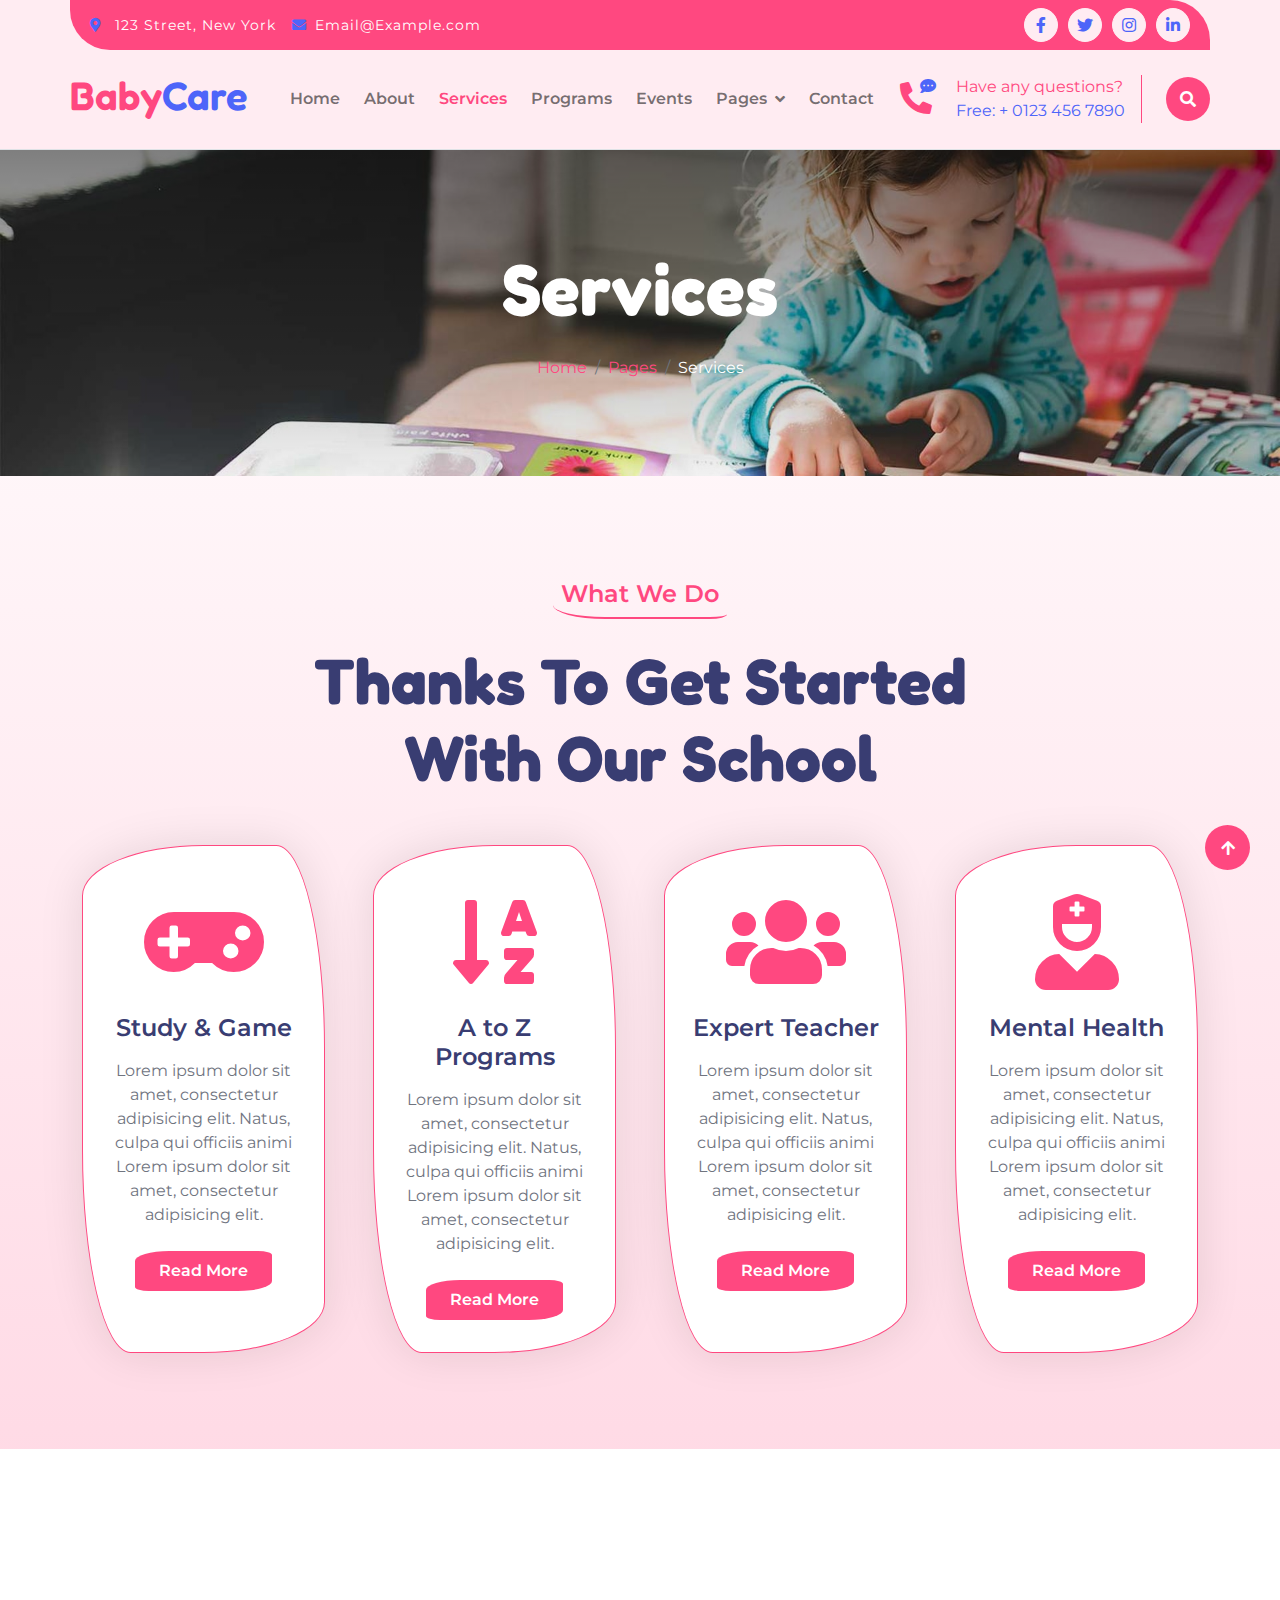
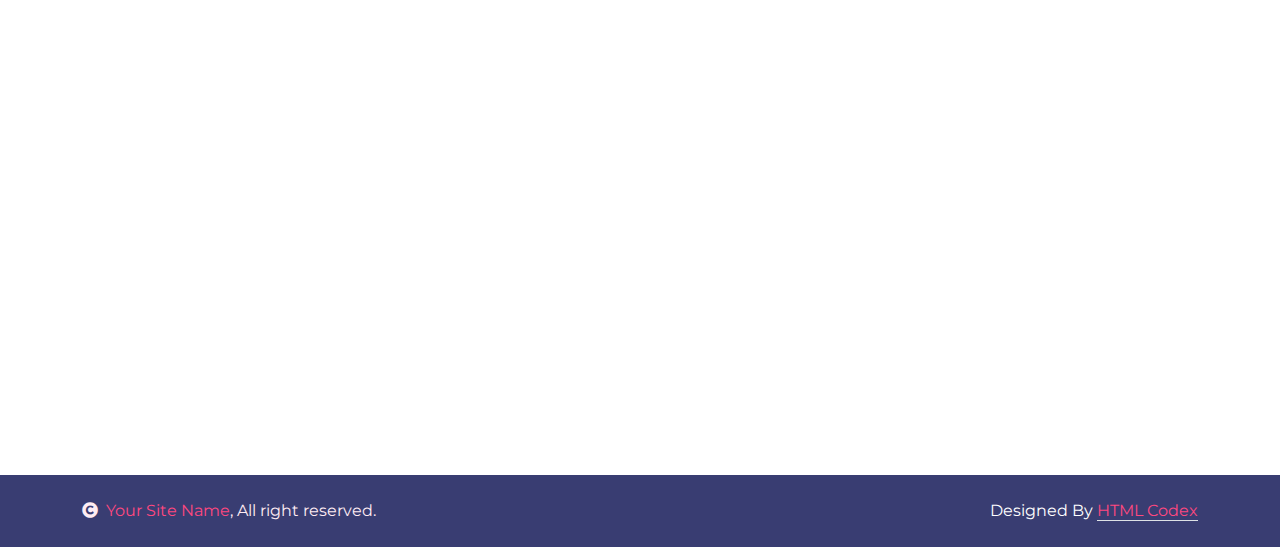
<file: service.html>
<!DOCTYPE html>
<html lang="en">

    <head>
        <meta charset="utf-8">
        <title>BabyCare - Daycare Website Template</title>
        <meta content="width=device-width, initial-scale=1.0" name="viewport">
        <meta content="" name="keywords">
        <meta content="" name="description">

        <!-- Google Web Fonts -->
        <link rel="preconnect" href="https://fonts.googleapis.com">
        <link rel="preconnect" href="https://fonts.gstatic.com" crossorigin>
        <link href="https://fonts.googleapis.com/css2?family=Fredoka:wght@600;700&family=Montserrat:wght@200;400;600&display=swap" rel="stylesheet"> 

        <!-- Icon Font Stylesheet -->
        <link rel="stylesheet" href="https://use.fontawesome.com/releases/v5.15.4/css/all.css"/>
        <link href="https://cdn.jsdelivr.net/npm/bootstrap-icons@1.4.1/font/bootstrap-icons.css" rel="stylesheet">

        <!-- Libraries Stylesheet -->
        <link href="lib/animate/animate.min.css" rel="stylesheet">
        <link href="lib/lightbox/css/lightbox.min.css" rel="stylesheet">
        <link href="lib/owlcarousel/assets/owl.carousel.min.css" rel="stylesheet">

        <!-- Customized Bootstrap Stylesheet -->
        <link href="css/bootstrap.min.css" rel="stylesheet">

        <!-- Template Stylesheet -->
        <link href="css/style.css" rel="stylesheet">

        

    </head>

    <body>

        <!-- Spinner Start -->
        <div id="spinner" class="show w-100 vh-100 bg-white position-fixed translate-middle top-50 start-50  d-flex align-items-center justify-content-center">
            <div class="spinner-grow text-primary" role="status"></div>
        </div>
        <!-- Spinner End -->


        <!-- Navbar start -->
        <div class="container-fluid border-bottom bg-light wow fadeIn" data-wow-delay="0.1s">
            <div class="container topbar bg-primary d-none d-lg-block py-2" style="border-radius: 0 40px">
                <div class="d-flex justify-content-between">
                    <div class="top-info ps-2">
                        <small class="me-3"><i class="fas fa-map-marker-alt me-2 text-secondary"></i> <a href="#" class="text-white">123 Street, New York</a></small>
                        <small class="me-3"><i class="fas fa-envelope me-2 text-secondary"></i><a href="#" class="text-white">Email@Example.com</a></small>
                    </div>
                    <div class="top-link pe-2">
                        <a href="" class="btn btn-light btn-sm-square rounded-circle"><i class="fab fa-facebook-f text-secondary"></i></a>
                        <a href="" class="btn btn-light btn-sm-square rounded-circle"><i class="fab fa-twitter text-secondary"></i></a>
                        <a href="" class="btn btn-light btn-sm-square rounded-circle"><i class="fab fa-instagram text-secondary"></i></a>
                        <a href="" class="btn btn-light btn-sm-square rounded-circle me-0"><i class="fab fa-linkedin-in text-secondary"></i></a>
                    </div>
                </div>
            </div>
            <div class="container px-0">
                <nav class="navbar navbar-light navbar-expand-xl py-3">
                    <a href="index.html" class="navbar-brand"><h1 class="text-primary display-6">Baby<span class="text-secondary">Care</span></h1></a>
                    <button class="navbar-toggler py-2 px-3" type="button" data-bs-toggle="collapse" data-bs-target="#navbarCollapse">
                        <span class="fa fa-bars text-primary"></span>
                    </button>
                    <div class="collapse navbar-collapse" id="navbarCollapse">
                        <div class="navbar-nav mx-auto">
                            <a href="index.html" class="nav-item nav-link">Home</a>
                            <a href="about.html" class="nav-item nav-link">About</a>
                            <a href="service.html" class="nav-item nav-link active">Services</a>
                            <a href="program.html" class="nav-item nav-link">Programs</a>
                            <a href="event.html" class="nav-item nav-link">Events</a>
                            <div class="nav-item dropdown">
                                <a href="#" class="nav-link dropdown-toggle" data-bs-toggle="dropdown">Pages</a>
                                <div class="dropdown-menu m-0 bg-secondary rounded-0">
                                    <a href="blog.html" class="dropdown-item">Our Blog</a>
                                    <a href="team.html" class="dropdown-item">Our Team</a>
                                    <a href="testimonial.html" class="dropdown-item">Testimonial</a>
                                    <a href="404.html" class="dropdown-item">404 Page</a>
                                </div>
                            </div>
                            <a href="contact.html" class="nav-item nav-link">Contact</a>
                        </div>
                        <div class="d-flex me-4">
                            <div id="phone-tada" class="d-flex align-items-center justify-content-center">
                                <a href="" class="position-relative wow tada" data-wow-delay=".9s" >
                                    <i class="fa fa-phone-alt text-primary fa-2x me-4"></i>
                                    <div class="position-absolute" style="top: -7px; left: 20px;">
                                        <span><i class="fa fa-comment-dots text-secondary"></i></span>
                                    </div>
                                </a>
                            </div>
                            <div class="d-flex flex-column pe-3 border-end border-primary">
                                <span class="text-primary">Have any questions?</span>
                                <a href="#"><span class="text-secondary">Free: + 0123 456 7890</span></a>
                            </div>
                        </div>
                        <button class="btn-search btn btn-primary btn-md-square rounded-circle" data-bs-toggle="modal" data-bs-target="#searchModal"><i class="fas fa-search text-white"></i></button>
                    </div>
                </nav>
            </div>
        </div>
        <!-- Navbar End -->


        <!-- Modal Search Start -->
        <div class="modal fade" id="searchModal" tabindex="-1" aria-labelledby="exampleModalLabel" aria-hidden="true">
            <div class="modal-dialog modal-fullscreen">
                <div class="modal-content rounded-0">
                    <div class="modal-header">
                        <h5 class="modal-title" id="exampleModalLabel">Search by keyword</h5>
                        <button type="button" class="btn-close" data-bs-dismiss="modal" aria-label="Close"></button>
                    </div>
                    <div class="modal-body d-flex align-items-center">
                        <div class="input-group w-75 mx-auto d-flex">
                            <input type="search" class="form-control p-3" placeholder="keywords" aria-describedby="search-icon-1">
                            <span id="search-icon-1" class="input-group-text p-3"><i class="fa fa-search"></i></span>
                        </div>
                    </div>
                </div>
            </div>
        </div>
        <!-- Modal Search End -->

        
        <!-- Page Header Start -->
        <div class="container-fluid page-header py-5 wow fadeIn" data-wow-delay="0.1s">
            <div class="container text-center py-5">
                <h1 class="display-2 text-white mb-4">Services</h1>
                <nav aria-label="breadcrumb">
                    <ol class="breadcrumb justify-content-center mb-0">
                        <li class="breadcrumb-item"><a href="#">Home</a></li>
                        <li class="breadcrumb-item"><a href="#">Pages</a></li>
                        <li class="breadcrumb-item text-white" aria-current="page">Services</li>
                    </ol>
                </nav>
            </div>
        </div>
        <!-- Page Header End -->


        <!-- Service Start -->
        <div class="container-fluid service py-5">
            <div class="container py-5">
                <div class="mx-auto text-center wow fadeIn" data-wow-delay="0.1s" style="max-width: 700px;">
                    <h4 class="text-primary mb-4 border-bottom border-primary border-2 d-inline-block p-2 title-border-radius">What We Do</h4>
                    <h1 class="mb-5 display-3">Thanks To Get Started With Our School</h1>
                </div>
                <div class="row g-5">
                    <div class="col-md-6 col-lg-6 col-xl-3 wow fadeIn" data-wow-delay="0.1s">
                        <div class="text-center border-primary border bg-white service-item">
                            <div class="service-content d-flex align-items-center justify-content-center p-4">
                                <div class="service-content-inner">
                                    <div class="p-4"><i class="fas fa-gamepad fa-6x text-primary"></i></div>
                                    <a href="#" class="h4">Study & Game</a>
                                    <p class="my-3">Lorem ipsum dolor sit amet, consectetur adipisicing elit. Natus, culpa qui officiis animi Lorem ipsum dolor sit amet, 
                                        consectetur adipisicing elit.</p>
                                    <a href="#" class="btn btn-primary text-white px-4 py-2 my-2 btn-border-radius">Read More</a>
                                </div>
                            </div>
                        </div>
                    </div>
                    <div class="col-md-6 col-lg-6 col-xl-3 wow fadeIn" data-wow-delay="0.3s">
                        <div class="text-center border-primary border bg-white service-item">
                            <div class="service-content d-flex align-items-center justify-content-center p-4">
                                <div class="service-content-inner">
                                    <div class="p-4"><i class="fas fa-sort-alpha-down fa-6x text-primary"></i></div>
                                    <a href="#" class="h4">A to Z Programs</a>
                                    <p class="my-3">Lorem ipsum dolor sit amet, consectetur adipisicing elit. Natus, culpa qui officiis animi Lorem ipsum dolor sit amet, 
                                        consectetur adipisicing elit.</p>
                                    <a href="#" class="btn btn-primary text-white px-4 py-2 my-2 btn-border-radius">Read More</a>
                                </div>
                            </div>
                        </div>
                    </div>
                    <div class="col-md-6 col-lg-6 col-xl-3 wow fadeIn" data-wow-delay="0.5s">
                        <div class="text-center border-primary border bg-white service-item">
                            <div class="service-content d-flex align-items-center justify-content-center p-4">
                                <div class="service-content-inner">
                                    <div class="p-4"><i class="fas fa-users fa-6x text-primary"></i></div>
                                    <a href="#" class="h4">Expert Teacher</a>
                                    <p class="my-3">Lorem ipsum dolor sit amet, consectetur adipisicing elit. Natus, culpa qui officiis animi Lorem ipsum dolor sit amet, 
                                        consectetur adipisicing elit.</p>
                                    <a href="#" class="btn btn-primary text-white px-4 py-2 my-2 btn-border-radius">Read More</a>
                                </div>
                            </div>
                        </div>
                    </div>
                    <div class="col-md-6 col-lg-6 col-xl-3 wow fadeIn" data-wow-delay="0.7s">
                        <div class="text-center border-primary border bg-white service-item">
                            <div class="service-content d-flex align-items-center justify-content-center p-4">
                                <div class="service-content-inner">
                                    <div class="p-4"><i class="fas fa-user-nurse fa-6x text-primary"></i></div>
                                    <a href="#" class="h4">Mental Health</a>
                                    <p class="my-3">Lorem ipsum dolor sit amet, consectetur adipisicing elit. Natus, culpa qui officiis animi Lorem ipsum dolor sit amet, 
                                        consectetur adipisicing elit.</p>
                                    <a href="#" class="btn btn-primary text-white px-4 py-2 my-2 btn-border-radius">Read More</a>
                                </div>
                            </div>
                        </div>
                    </div>
                </div>
            </div>
        </div>
        <!-- Service End -->


        <!-- Footer Start -->
        <div class="container-fluid footer py-5 wow fadeIn" data-wow-delay="0.1s">
            <div class="container py-5">
                <div class="row g-5">
                    <div class="col-md-6 col-lg-4 col-xl-3">
                        <div class="footer-item">
                            <h2 class="fw-bold mb-3"><span class="text-primary mb-0">Baby</span><span class="text-secondary">Care</span></h2>
                            <p class="mb-4">There cursus massa at urnaaculis estieSed aliquamellus vitae ultrs condmentum leo massamollis its estiegittis miristum.</p>
                            <div class="border border-primary p-3 rounded bg-light">
                                <h5 class="mb-3">Newsletter</h5>
                                <div class="position-relative mx-auto border border-primary rounded" style="max-width: 400px;">
                                    <input class="form-control border-0 w-100 py-3 ps-4 pe-5" type="text" placeholder="Your email">
                                    <button type="button" class="btn btn-primary py-2 position-absolute top-0 end-0 mt-2 me-2 text-white">SignUp</button>
                                </div>
                            </div>
                        </div>
                    </div>
                    <div class="col-md-6 col-lg-4 col-xl-3">
                        <div class="footer-item">
                            <div class="d-flex flex-column p-4 ps-5 text-dark border border-primary" 
                            style="border-radius: 50% 20% / 10% 40%;">
                                <p>Monday: 8am to 5pm</p>
                                <p>Tuesday: 8am to 5pm</p>
                                <p>Wednes: 8am to 5pm</p>
                                <p>Thursday: 8am to 5pm</p>
                                <p>Friday: 8am to 5pm</p>
                                <p>Saturday: 8am to 5pm</p>
                                <p class="mb-0">Sunday: Closed</p>
                            </div>
                        </div>
                    </div>
                    <div class="col-md-6 col-lg-4 col-xl-3">
                        <div class="footer-item">
                            <h4 class="text-primary mb-4 border-bottom border-primary border-2 d-inline-block p-2 title-border-radius">LOCATION</h4>
                            <div class="d-flex flex-column align-items-start">
                                <a href="" class="text-body mb-4"><i class="fa fa-map-marker-alt text-primary me-2"></i> 104 North tower New York, USA</a>
                                <a href="" class="text-start rounded-0 text-body mb-4"><i class="fa fa-phone-alt text-primary me-2"></i> (+012) 3456 7890 123</a>
                                <a href="" class="text-start rounded-0 text-body mb-4"><i class="fas fa-envelope text-primary me-2"></i> exampleemail@gmail.com</a>
                                <a href="" class="text-start rounded-0 text-body mb-4"><i class="fa fa-clock text-primary me-2"></i> 26/7 Hours Service</a>
                                <div class="footer-icon d-flex">
                                    <a class="btn btn-primary btn-sm-square me-3 rounded-circle text-white" href=""><i class="fab fa-facebook-f"></i></a>
                                    <a class="btn btn-primary btn-sm-square me-3 rounded-circle text-white" href=""><i class="fab fa-twitter"></i></a>
                                    <a href="#" class="btn btn-primary btn-sm-square me-3 rounded-circle text-white"><i class="fab fa-instagram"></i></a>
                                    <a href="#" class="btn btn-primary btn-sm-square rounded-circle text-white"><i class="fab fa-linkedin-in"></i></a>
                                </div>
                            </div>
                        </div>
                    </div>
                    <div class="col-md-6 col-lg-4 col-xl-3">
                        <div class="footer-item">
                            <h4 class="text-primary mb-4 border-bottom border-primary border-2 d-inline-block p-2 title-border-radius">OUR GALLARY</h4>
                            <div class="row g-3">
                                <div class="col-4">
                                    <div class="footer-galary-img rounded-circle border border-primary">
                                        <img src="img/galary-1.jpg" class="img-fluid rounded-circle p-2" alt="">
                                    </div>
                               </div>
                               <div class="col-4">
                                    <div class="footer-galary-img rounded-circle border border-primary">
                                        <img src="img/galary-2.jpg" class="img-fluid rounded-circle p-2" alt="">
                                    </div>
                               </div>
                                <div class="col-4">
                                    <div class="footer-galary-img rounded-circle border border-primary">
                                        <img src="img/galary-3.jpg" class="img-fluid rounded-circle p-2" alt="">
                                    </div>
                               </div>
                                <div class="col-4">
                                    <div class="footer-galary-img rounded-circle border border-primary">
                                        <img src="img/galary-4.jpg" class="img-fluid rounded-circle p-2" alt="">
                                    </div>
                               </div>
                                <div class="col-4">
                                    <div class="footer-galary-img rounded-circle border border-primary">
                                        <img src="img/galary-5.jpg" class="img-fluid rounded-circle p-2" alt="">
                                    </div>
                               </div>
                                <div class="col-4">
                                    <div class="footer-galary-img rounded-circle border border-primary">
                                        <img src="img/galary-6.jpg" class="img-fluid rounded-circle p-2" alt="">
                                    </div>
                               </div>
                            </div>
                        </div>
                    </div>
                </div>
            </div>
        </div>
        <!-- Footer End -->


        <!-- Copyright Start -->
        <div class="container-fluid copyright bg-dark py-4">
            <div class="container">
                <div class="row">
                    <div class="col-md-6 text-center text-md-start mb-3 mb-md-0">
                        <span class="text-light"><a href="#"><i class="fas fa-copyright text-light me-2"></i>Your Site Name</a>, All right reserved.</span>
                    </div>
                    <div class="col-md-6 my-auto text-center text-md-end text-white">
                        <!--/*** This template is free as long as you keep the below author’s credit link/attribution link/backlink. ***/-->
                        <!--/*** If you'd like to use the template without the below author’s credit link/attribution link/backlink, ***/-->
                        <!--/*** you can purchase the Credit Removal License from "https://htmlcodex.com/credit-removal". ***/-->
                        Designed By <a class="border-bottom" href="https://htmlcodex.com">HTML Codex</a>
                    </div>
                </div>
            </div>
        </div>
        <!-- Copyright End -->


        <!-- Back to Top -->
        <a href="#" class="btn btn-primary border-3 border-primary rounded-circle back-to-top"><i class="fa fa-arrow-up"></i></a>   

        
    <!-- JavaScript Libraries -->
    <script src="https://ajax.googleapis.com/ajax/libs/jquery/3.6.4/jquery.min.js"></script>
    <script src="https://cdn.jsdelivr.net/npm/bootstrap@5.0.0/dist/js/bootstrap.bundle.min.js"></script>
    <script src="lib/wow/wow.min.js"></script>
    <script src="lib/easing/easing.min.js"></script>
    <script src="lib/waypoints/waypoints.min.js"></script>
    <script src="lib/lightbox/js/lightbox.min.js"></script>
    <script src="lib/owlcarousel/owl.carousel.min.js"></script>

    <!-- Template Javascript -->
    <script src="js/main.js"></script>
    </body>

</html>
</file>
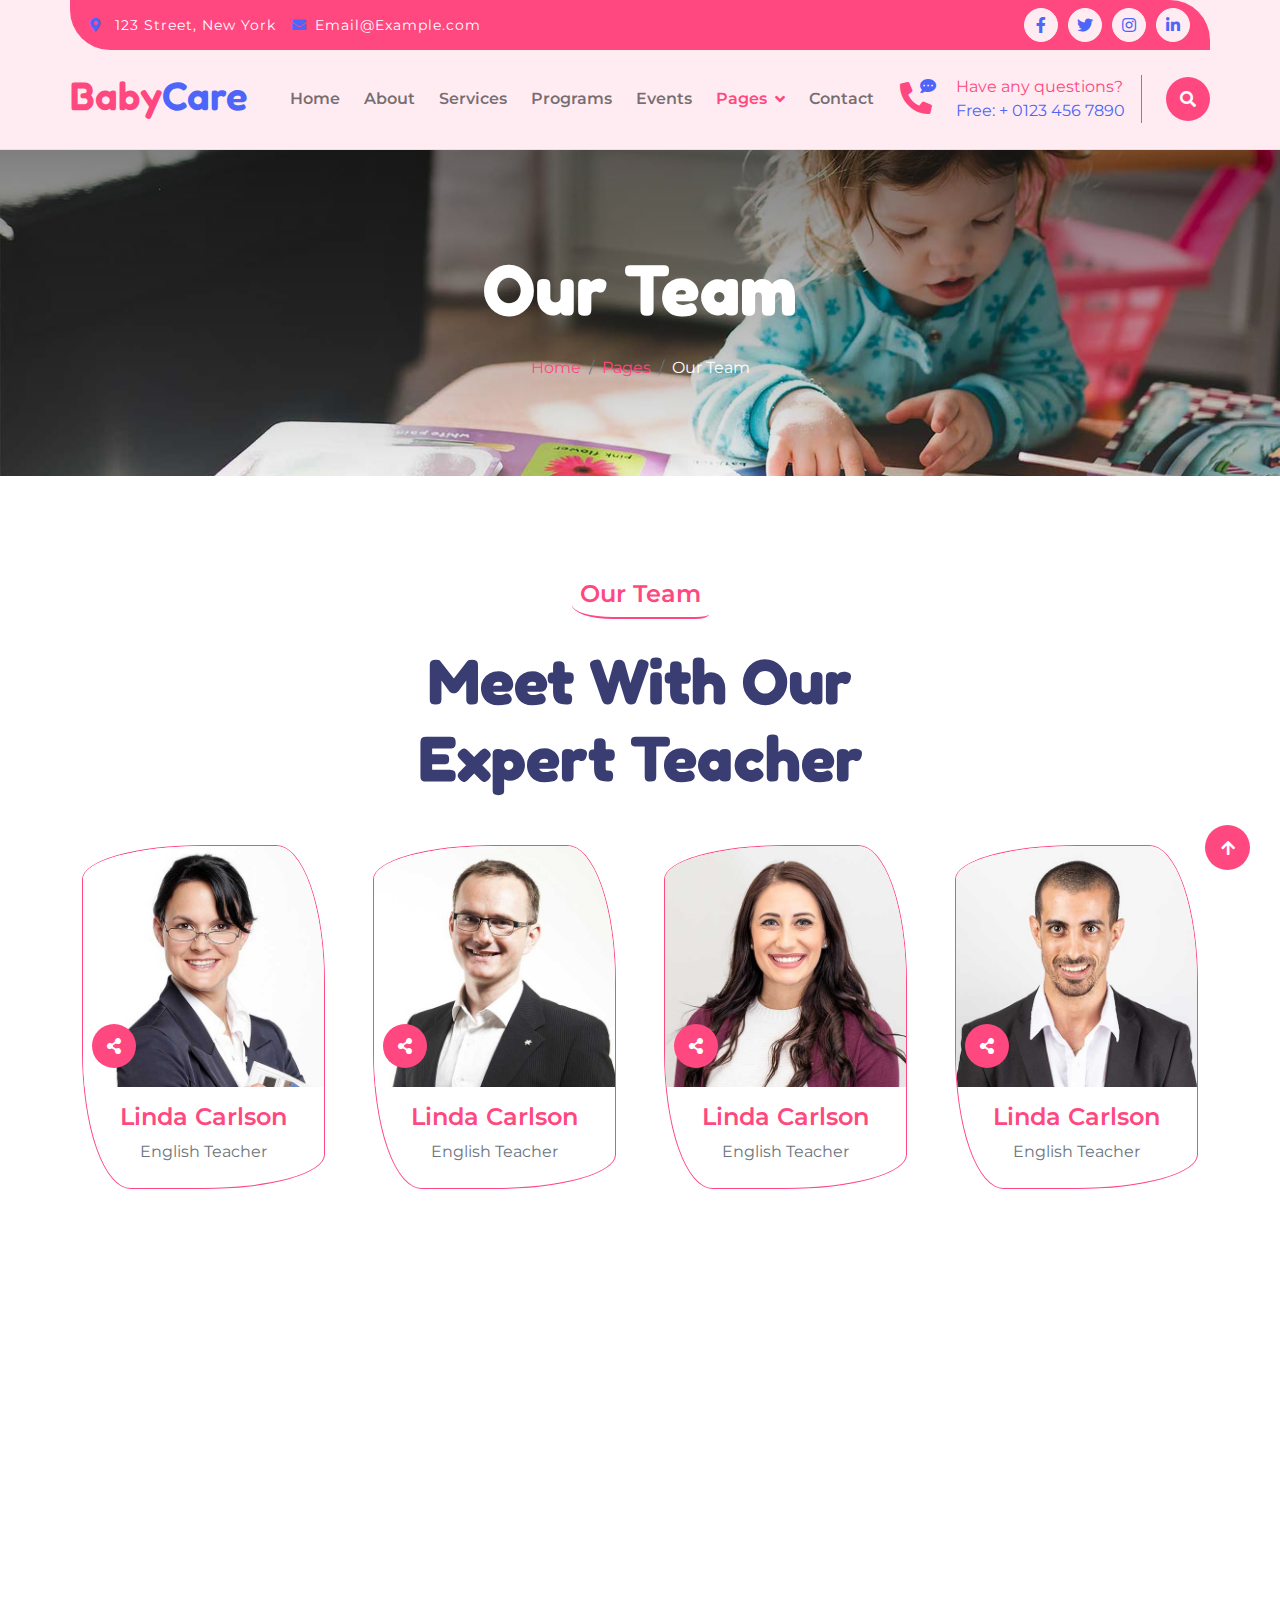
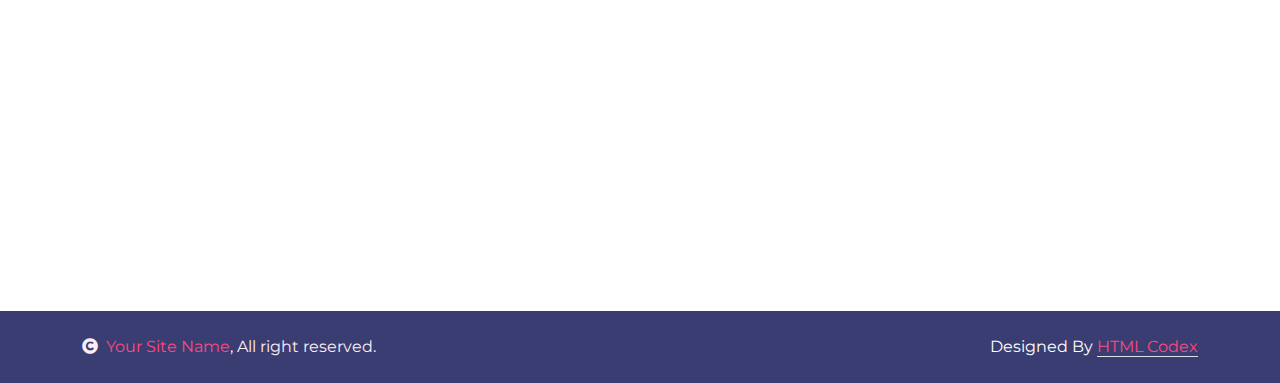
<file: team.html>
<!DOCTYPE html>
<html lang="en">

    <head>
        <meta charset="utf-8">
        <title>BabyCare - Daycare Website Template</title>
        <meta content="width=device-width, initial-scale=1.0" name="viewport">
        <meta content="" name="keywords">
        <meta content="" name="description">

        <!-- Google Web Fonts -->
        <link rel="preconnect" href="https://fonts.googleapis.com">
        <link rel="preconnect" href="https://fonts.gstatic.com" crossorigin>
        <link href="https://fonts.googleapis.com/css2?family=Fredoka:wght@600;700&family=Montserrat:wght@200;400;600&display=swap" rel="stylesheet"> 

        <!-- Icon Font Stylesheet -->
        <link rel="stylesheet" href="https://use.fontawesome.com/releases/v5.15.4/css/all.css"/>
        <link href="https://cdn.jsdelivr.net/npm/bootstrap-icons@1.4.1/font/bootstrap-icons.css" rel="stylesheet">

        <!-- Libraries Stylesheet -->
        <link href="lib/animate/animate.min.css" rel="stylesheet">
        <link href="lib/lightbox/css/lightbox.min.css" rel="stylesheet">
        <link href="lib/owlcarousel/assets/owl.carousel.min.css" rel="stylesheet">

        <!-- Customized Bootstrap Stylesheet -->
        <link href="css/bootstrap.min.css" rel="stylesheet">

        <!-- Template Stylesheet -->
        <link href="css/style.css" rel="stylesheet">

        

    </head>

    <body>

        <!-- Spinner Start -->
        <div id="spinner" class="show w-100 vh-100 bg-white position-fixed translate-middle top-50 start-50  d-flex align-items-center justify-content-center">
            <div class="spinner-grow text-primary" role="status"></div>
        </div>
        <!-- Spinner End -->


        <!-- Navbar start -->
        <div class="container-fluid border-bottom bg-light wow fadeIn" data-wow-delay="0.1s">
            <div class="container topbar bg-primary d-none d-lg-block py-2" style="border-radius: 0 40px">
                <div class="d-flex justify-content-between">
                    <div class="top-info ps-2">
                        <small class="me-3"><i class="fas fa-map-marker-alt me-2 text-secondary"></i> <a href="#" class="text-white">123 Street, New York</a></small>
                        <small class="me-3"><i class="fas fa-envelope me-2 text-secondary"></i><a href="#" class="text-white">Email@Example.com</a></small>
                    </div>
                    <div class="top-link pe-2">
                        <a href="" class="btn btn-light btn-sm-square rounded-circle"><i class="fab fa-facebook-f text-secondary"></i></a>
                        <a href="" class="btn btn-light btn-sm-square rounded-circle"><i class="fab fa-twitter text-secondary"></i></a>
                        <a href="" class="btn btn-light btn-sm-square rounded-circle"><i class="fab fa-instagram text-secondary"></i></a>
                        <a href="" class="btn btn-light btn-sm-square rounded-circle me-0"><i class="fab fa-linkedin-in text-secondary"></i></a>
                    </div>
                </div>
            </div>
            <div class="container px-0">
                <nav class="navbar navbar-light navbar-expand-xl py-3">
                    <a href="index.html" class="navbar-brand"><h1 class="text-primary display-6">Baby<span class="text-secondary">Care</span></h1></a>
                    <button class="navbar-toggler py-2 px-3" type="button" data-bs-toggle="collapse" data-bs-target="#navbarCollapse">
                        <span class="fa fa-bars text-primary"></span>
                    </button>
                    <div class="collapse navbar-collapse" id="navbarCollapse">
                        <div class="navbar-nav mx-auto">
                            <a href="index.html" class="nav-item nav-link">Home</a>
                            <a href="about.html" class="nav-item nav-link">About</a>
                            <a href="service.html" class="nav-item nav-link">Services</a>
                            <a href="program.html" class="nav-item nav-link">Programs</a>
                            <a href="event.html" class="nav-item nav-link">Events</a>
                            <div class="nav-item dropdown">
                                <a href="#" class="nav-link dropdown-toggle active" data-bs-toggle="dropdown">Pages</a>
                                <div class="dropdown-menu m-0 bg-secondary rounded-0">
                                    <a href="blog.html" class="dropdown-item">Our Blog</a>
                                    <a href="team.html" class="dropdown-item active">Our Team</a>
                                    <a href="testimonial.html" class="dropdown-item">Testimonial</a>
                                    <a href="404.html" class="dropdown-item">404 Page</a>
                                </div>
                            </div>
                            <a href="contact.html" class="nav-item nav-link">Contact</a>
                        </div>
                        <div class="d-flex me-4">
                            <div id="phone-tada" class="d-flex align-items-center justify-content-center">
                                <a href="" class="position-relative wow tada" data-wow-delay=".9s" >
                                    <i class="fa fa-phone-alt text-primary fa-2x me-4"></i>
                                    <div class="position-absolute" style="top: -7px; left: 20px;">
                                        <span><i class="fa fa-comment-dots text-secondary"></i></span>
                                    </div>
                                </a>
                            </div>
                            <div class="d-flex flex-column pe-3 border-end border-primary">
                                <span class="text-primary">Have any questions?</span>
                                <a href="#"><span class="text-secondary">Free: + 0123 456 7890</span></a>
                            </div>
                        </div>
                        <button class="btn-search btn btn-primary btn-md-square rounded-circle" data-bs-toggle="modal" data-bs-target="#searchModal"><i class="fas fa-search text-white"></i></button>
                    </div>
                </nav>
            </div>
        </div>
        <!-- Navbar End -->


        <!-- Modal Search Start -->
        <div class="modal fade" id="searchModal" tabindex="-1" aria-labelledby="exampleModalLabel" aria-hidden="true">
            <div class="modal-dialog modal-fullscreen">
                <div class="modal-content rounded-0">
                    <div class="modal-header">
                        <h5 class="modal-title" id="exampleModalLabel">Search by keyword</h5>
                        <button type="button" class="btn-close" data-bs-dismiss="modal" aria-label="Close"></button>
                    </div>
                    <div class="modal-body d-flex align-items-center">
                        <div class="input-group w-75 mx-auto d-flex">
                            <input type="search" class="form-control p-3" placeholder="keywords" aria-describedby="search-icon-1">
                            <span id="search-icon-1" class="input-group-text p-3"><i class="fa fa-search"></i></span>
                        </div>
                    </div>
                </div>
            </div>
        </div>
        <!-- Modal Search End -->

        
        <!-- Page Header Start -->
        <div class="container-fluid page-header py-5 wow fadeIn" data-wow-delay="0.1s">
            <div class="container text-center py-5">
                <h1 class="display-2 text-white mb-4">Our Team</h1>
                <nav aria-label="breadcrumb">
                    <ol class="breadcrumb justify-content-center mb-0">
                        <li class="breadcrumb-item"><a href="#">Home</a></li>
                        <li class="breadcrumb-item"><a href="#">Pages</a></li>
                        <li class="breadcrumb-item text-white" aria-current="page">Our Team</li>
                    </ol>
                </nav>
            </div>
        </div>
        <!-- Page Header End -->


        <!-- Team Start-->
        <div class="container-fluid team py-5">
            <div class="container py-5">
                <div class="mx-auto text-center wow fadeIn" data-wow-delay="0.1s" style="max-width: 600px;">
                    <h4 class="text-primary mb-4 border-bottom border-primary border-2 d-inline-block p-2 title-border-radius">Our Team</h4>
                    <h1 class="mb-5 display-3">Meet With Our Expert Teacher</h1>
                </div>
                <div class="row g-5 justify-content-center">
                    <div class="col-md-6 col-lg-4 col-xl-3 wow fadeIn" data-wow-delay="0.1s">
                        <div class="team-item border border-primary img-border-radius overflow-hidden">
                            <img src="img/team-1.jpg" class="img-fluid w-100" alt="">
                            <div class="team-icon d-flex align-items-center justify-content-center">
                                <a class="share btn btn-primary btn-md-square text-white rounded-circle me-3" href=""><i class="fas fa-share-alt"></i></a>
                                <a class="share-link btn btn-primary btn-md-square text-white rounded-circle me-3" href=""><i class="fab fa-facebook-f"></i></a>
                                <a class="share-link btn btn-primary btn-md-square text-white rounded-circle me-3" href=""><i class="fab fa-twitter"></i></a>
                                <a class="share-link btn btn-primary btn-md-square text-white rounded-circle" href=""><i class="fab fa-instagram"></i></a>
                            </div>
                            <div class="team-content text-center py-3">
                                <h4 class="text-primary">Linda Carlson</h4>
                                <p class="text-muted mb-2">English Teacher</p>
                            </div>
                        </div>
                    </div>
                    <div class="col-md-6 col-lg-4 col-xl-3 wow fadeIn" data-wow-delay="0.3s">
                        <div class="team-item border border-primary img-border-radius overflow-hidden">
                            <img src="img/team-2.jpg" class="img-fluid w-100" alt="">
                            <div class="team-icon d-flex align-items-center justify-content-center">
                                <a class="share btn btn-primary btn-md-square text-white rounded-circle me-3" href=""><i class="fas fa-share-alt"></i></a>
                                <a class="share-link btn btn-primary btn-md-square text-white rounded-circle me-3" href=""><i class="fab fa-facebook-f"></i></a>
                                <a class="share-link btn btn-primary btn-md-square text-white rounded-circle me-3" href=""><i class="fab fa-twitter"></i></a>
                                <a class="share-link btn btn-primary btn-md-square text-white rounded-circle" href=""><i class="fab fa-instagram"></i></a>
                            </div>
                            <div class="team-content text-center py-3">
                                <h4 class="text-primary">Linda Carlson</h4>
                                <p class="text-muted mb-2">English Teacher</p>
                            </div>
                        </div>
                    </div>
                    <div class="col-md-6 col-lg-4 col-xl-3 wow fadeIn" data-wow-delay="0.5s">
                        <div class="team-item border border-primary img-border-radius overflow-hidden">
                            <img src="img/team-3.jpg" class="img-fluid w-100" alt="">
                            <div class="team-icon d-flex align-items-center justify-content-center">
                                <a class="share btn btn-primary btn-md-square text-white rounded-circle me-3" href=""><i class="fas fa-share-alt"></i></a>
                                <a class="share-link btn btn-primary btn-md-square text-white rounded-circle me-3" href=""><i class="fab fa-facebook-f"></i></a>
                                <a class="share-link btn btn-primary btn-md-square text-white rounded-circle me-3" href=""><i class="fab fa-twitter"></i></a>
                                <a class="share-link btn btn-primary btn-md-square text-white rounded-circle" href=""><i class="fab fa-instagram"></i></a>
                            </div>
                            <div class="team-content text-center py-3">
                                <h4 class="text-primary">Linda Carlson</h4>
                                <p class="text-muted mb-2">English Teacher</p>
                            </div>
                        </div>
                    </div>
                    <div class="col-md-6 col-lg-4 col-xl-3 wow fadeIn" data-wow-delay="0.7s">
                        <div class="team-item border border-primary img-border-radius overflow-hidden">
                            <img src="img/team-4.jpg" class="img-fluid w-100" alt="">
                            <div class="team-icon d-flex align-items-center justify-content-center">
                                <a class="share btn btn-primary btn-md-square text-white rounded-circle me-3" href=""><i class="fas fa-share-alt"></i></a>
                                <a class="share-link btn btn-primary btn-md-square text-white rounded-circle me-3" href=""><i class="fab fa-facebook-f"></i></a>
                                <a class="share-link btn btn-primary btn-md-square text-white rounded-circle me-3" href=""><i class="fab fa-twitter"></i></a>
                                <a class="share-link btn btn-primary btn-md-square text-white rounded-circle" href=""><i class="fab fa-instagram"></i></a>
                            </div>
                            <div class="team-content text-center py-3">
                                <h4 class="text-primary">Linda Carlson</h4>
                                <p class="text-muted mb-2">English Teacher</p>
                            </div>
                        </div>
                    </div>
                </div>
            </div>
        </div>
        <!-- Team End-->


        <!-- Footer Start -->
        <div class="container-fluid footer py-5 wow fadeIn" data-wow-delay="0.1s">
            <div class="container py-5">
                <div class="row g-5">
                    <div class="col-md-6 col-lg-4 col-xl-3">
                        <div class="footer-item">
                            <h2 class="fw-bold mb-3"><span class="text-primary mb-0">Baby</span><span class="text-secondary">Care</span></h2>
                            <p class="mb-4">There cursus massa at urnaaculis estieSed aliquamellus vitae ultrs condmentum leo massamollis its estiegittis miristum.</p>
                            <div class="border border-primary p-3 rounded bg-light">
                                <h5 class="mb-3">Newsletter</h5>
                                <div class="position-relative mx-auto border border-primary rounded" style="max-width: 400px;">
                                    <input class="form-control border-0 w-100 py-3 ps-4 pe-5" type="text" placeholder="Your email">
                                    <button type="button" class="btn btn-primary py-2 position-absolute top-0 end-0 mt-2 me-2 text-white">SignUp</button>
                                </div>
                            </div>
                        </div>
                    </div>
                    <div class="col-md-6 col-lg-4 col-xl-3">
                        <div class="footer-item">
                            <div class="d-flex flex-column p-4 ps-5 text-dark border border-primary" 
                            style="border-radius: 50% 20% / 10% 40%;">
                                <p>Monday: 8am to 5pm</p>
                                <p>Tuesday: 8am to 5pm</p>
                                <p>Wednes: 8am to 5pm</p>
                                <p>Thursday: 8am to 5pm</p>
                                <p>Friday: 8am to 5pm</p>
                                <p>Saturday: 8am to 5pm</p>
                                <p class="mb-0">Sunday: Closed</p>
                            </div>
                        </div>
                    </div>
                    <div class="col-md-6 col-lg-4 col-xl-3">
                        <div class="footer-item">
                            <h4 class="text-primary mb-4 border-bottom border-primary border-2 d-inline-block p-2 title-border-radius">LOCATION</h4>
                            <div class="d-flex flex-column align-items-start">
                                <a href="" class="text-body mb-4"><i class="fa fa-map-marker-alt text-primary me-2"></i> 104 North tower New York, USA</a>
                                <a href="" class="text-start rounded-0 text-body mb-4"><i class="fa fa-phone-alt text-primary me-2"></i> (+012) 3456 7890 123</a>
                                <a href="" class="text-start rounded-0 text-body mb-4"><i class="fas fa-envelope text-primary me-2"></i> exampleemail@gmail.com</a>
                                <a href="" class="text-start rounded-0 text-body mb-4"><i class="fa fa-clock text-primary me-2"></i> 26/7 Hours Service</a>
                                <div class="footer-icon d-flex">
                                    <a class="btn btn-primary btn-sm-square me-3 rounded-circle text-white" href=""><i class="fab fa-facebook-f"></i></a>
                                    <a class="btn btn-primary btn-sm-square me-3 rounded-circle text-white" href=""><i class="fab fa-twitter"></i></a>
                                    <a href="#" class="btn btn-primary btn-sm-square me-3 rounded-circle text-white"><i class="fab fa-instagram"></i></a>
                                    <a href="#" class="btn btn-primary btn-sm-square rounded-circle text-white"><i class="fab fa-linkedin-in"></i></a>
                                </div>
                            </div>
                        </div>
                    </div>
                    <div class="col-md-6 col-lg-4 col-xl-3">
                        <div class="footer-item">
                            <h4 class="text-primary mb-4 border-bottom border-primary border-2 d-inline-block p-2 title-border-radius">OUR GALLARY</h4>
                            <div class="row g-3">
                                <div class="col-4">
                                    <div class="footer-galary-img rounded-circle border border-primary">
                                        <img src="img/galary-1.jpg" class="img-fluid rounded-circle p-2" alt="">
                                    </div>
                               </div>
                               <div class="col-4">
                                    <div class="footer-galary-img rounded-circle border border-primary">
                                        <img src="img/galary-2.jpg" class="img-fluid rounded-circle p-2" alt="">
                                    </div>
                               </div>
                                <div class="col-4">
                                    <div class="footer-galary-img rounded-circle border border-primary">
                                        <img src="img/galary-3.jpg" class="img-fluid rounded-circle p-2" alt="">
                                    </div>
                               </div>
                                <div class="col-4">
                                    <div class="footer-galary-img rounded-circle border border-primary">
                                        <img src="img/galary-4.jpg" class="img-fluid rounded-circle p-2" alt="">
                                    </div>
                               </div>
                                <div class="col-4">
                                    <div class="footer-galary-img rounded-circle border border-primary">
                                        <img src="img/galary-5.jpg" class="img-fluid rounded-circle p-2" alt="">
                                    </div>
                               </div>
                                <div class="col-4">
                                    <div class="footer-galary-img rounded-circle border border-primary">
                                        <img src="img/galary-6.jpg" class="img-fluid rounded-circle p-2" alt="">
                                    </div>
                               </div>
                            </div>
                        </div>
                    </div>
                </div>
            </div>
        </div>
        <!-- Footer End -->


        <!-- Copyright Start -->
        <div class="container-fluid copyright bg-dark py-4">
            <div class="container">
                <div class="row">
                    <div class="col-md-6 text-center text-md-start mb-3 mb-md-0">
                        <span class="text-light"><a href="#"><i class="fas fa-copyright text-light me-2"></i>Your Site Name</a>, All right reserved.</span>
                    </div>
                    <div class="col-md-6 my-auto text-center text-md-end text-white">
                        <!--/*** This template is free as long as you keep the below author’s credit link/attribution link/backlink. ***/-->
                        <!--/*** If you'd like to use the template without the below author’s credit link/attribution link/backlink, ***/-->
                        <!--/*** you can purchase the Credit Removal License from "https://htmlcodex.com/credit-removal". ***/-->
                        Designed By <a class="border-bottom" href="https://htmlcodex.com">HTML Codex</a>
                    </div>
                </div>
            </div>
        </div>
        <!-- Copyright End -->


        <!-- Back to Top -->
        <a href="#" class="btn btn-primary border-3 border-primary rounded-circle back-to-top"><i class="fa fa-arrow-up"></i></a>   

        
    <!-- JavaScript Libraries -->
    <script src="https://ajax.googleapis.com/ajax/libs/jquery/3.6.4/jquery.min.js"></script>
    <script src="https://cdn.jsdelivr.net/npm/bootstrap@5.0.0/dist/js/bootstrap.bundle.min.js"></script>
    <script src="lib/wow/wow.min.js"></script>
    <script src="lib/easing/easing.min.js"></script>
    <script src="lib/waypoints/waypoints.min.js"></script>
    <script src="lib/lightbox/js/lightbox.min.js"></script>
    <script src="lib/owlcarousel/owl.carousel.min.js"></script>

    <!-- Template Javascript -->
    <script src="js/main.js"></script>
    </body>

</html>
</file>
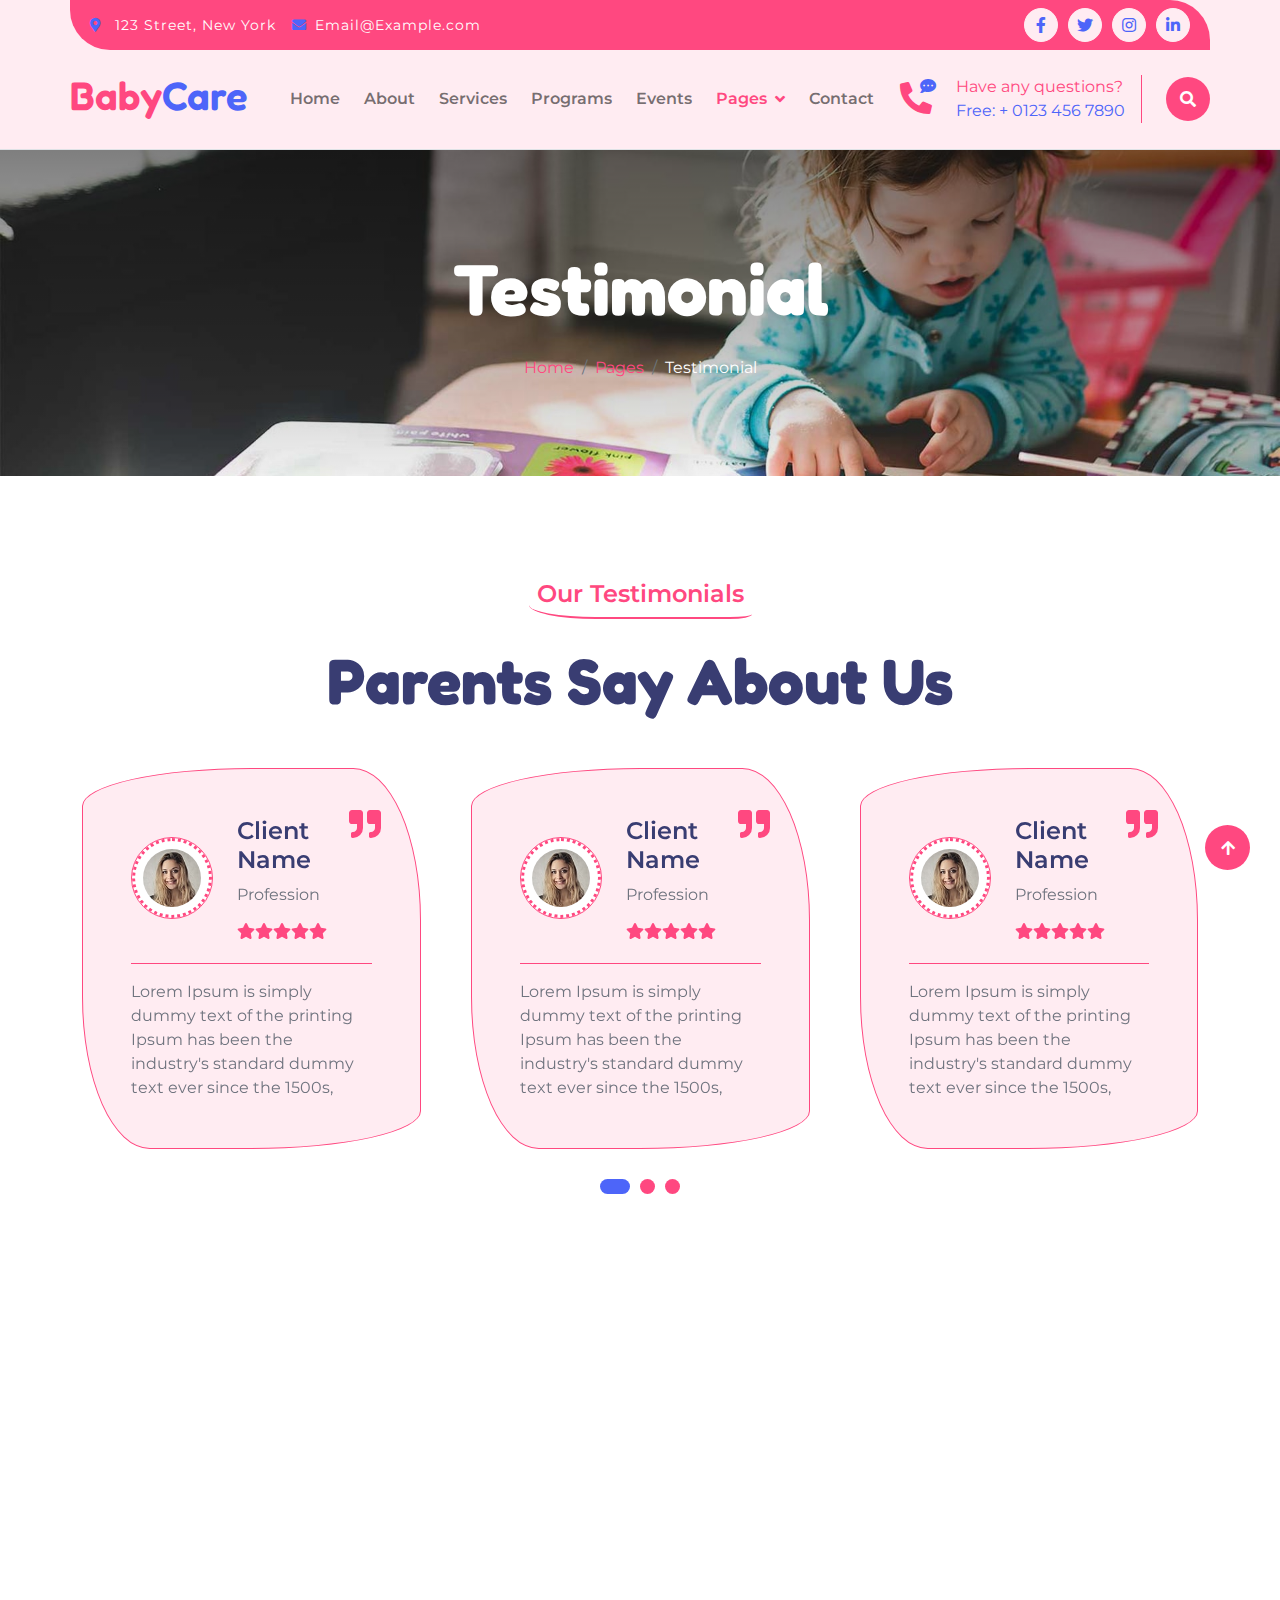
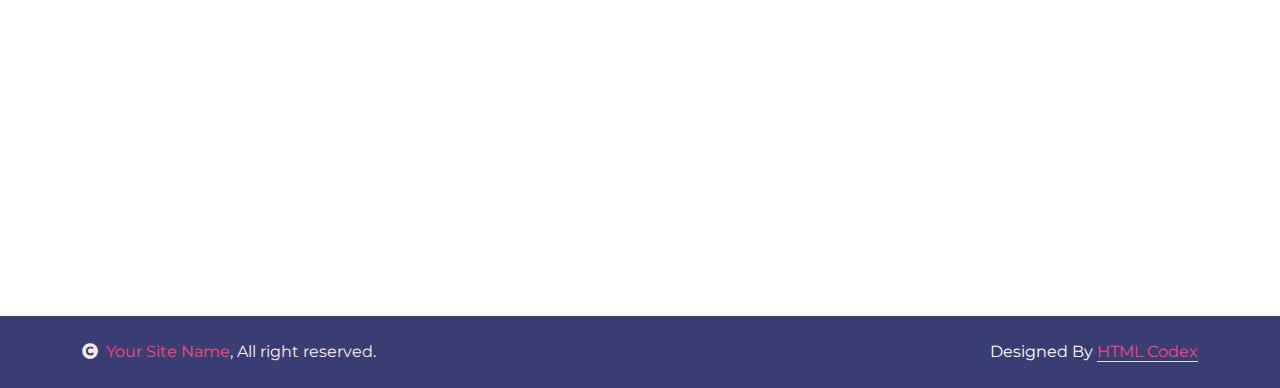
<file: testimonial.html>
<!DOCTYPE html>
<html lang="en">

    <head>
        <meta charset="utf-8">
        <title>BabyCare - Daycare Website Template</title>
        <meta content="width=device-width, initial-scale=1.0" name="viewport">
        <meta content="" name="keywords">
        <meta content="" name="description">

        <!-- Google Web Fonts -->
        <link rel="preconnect" href="https://fonts.googleapis.com">
        <link rel="preconnect" href="https://fonts.gstatic.com" crossorigin>
        <link href="https://fonts.googleapis.com/css2?family=Fredoka:wght@600;700&family=Montserrat:wght@200;400;600&display=swap" rel="stylesheet"> 

        <!-- Icon Font Stylesheet -->
        <link rel="stylesheet" href="https://use.fontawesome.com/releases/v5.15.4/css/all.css"/>
        <link href="https://cdn.jsdelivr.net/npm/bootstrap-icons@1.4.1/font/bootstrap-icons.css" rel="stylesheet">

        <!-- Libraries Stylesheet -->
        <link href="lib/animate/animate.min.css" rel="stylesheet">
        <link href="lib/lightbox/css/lightbox.min.css" rel="stylesheet">
        <link href="lib/owlcarousel/assets/owl.carousel.min.css" rel="stylesheet">

        <!-- Customized Bootstrap Stylesheet -->
        <link href="css/bootstrap.min.css" rel="stylesheet">

        <!-- Template Stylesheet -->
        <link href="css/style.css" rel="stylesheet">

        

    </head>

    <body>

        <!-- Spinner Start -->
        <div id="spinner" class="show w-100 vh-100 bg-white position-fixed translate-middle top-50 start-50  d-flex align-items-center justify-content-center">
            <div class="spinner-grow text-primary" role="status"></div>
        </div>
        <!-- Spinner End -->


        <!-- Navbar start -->
        <div class="container-fluid border-bottom bg-light wow fadeIn" data-wow-delay="0.1s">
            <div class="container topbar bg-primary d-none d-lg-block py-2" style="border-radius: 0 40px">
                <div class="d-flex justify-content-between">
                    <div class="top-info ps-2">
                        <small class="me-3"><i class="fas fa-map-marker-alt me-2 text-secondary"></i> <a href="#" class="text-white">123 Street, New York</a></small>
                        <small class="me-3"><i class="fas fa-envelope me-2 text-secondary"></i><a href="#" class="text-white">Email@Example.com</a></small>
                    </div>
                    <div class="top-link pe-2">
                        <a href="" class="btn btn-light btn-sm-square rounded-circle"><i class="fab fa-facebook-f text-secondary"></i></a>
                        <a href="" class="btn btn-light btn-sm-square rounded-circle"><i class="fab fa-twitter text-secondary"></i></a>
                        <a href="" class="btn btn-light btn-sm-square rounded-circle"><i class="fab fa-instagram text-secondary"></i></a>
                        <a href="" class="btn btn-light btn-sm-square rounded-circle me-0"><i class="fab fa-linkedin-in text-secondary"></i></a>
                    </div>
                </div>
            </div>
            <div class="container px-0">
                <nav class="navbar navbar-light navbar-expand-xl py-3">
                    <a href="index.html" class="navbar-brand"><h1 class="text-primary display-6">Baby<span class="text-secondary">Care</span></h1></a>
                    <button class="navbar-toggler py-2 px-3" type="button" data-bs-toggle="collapse" data-bs-target="#navbarCollapse">
                        <span class="fa fa-bars text-primary"></span>
                    </button>
                    <div class="collapse navbar-collapse" id="navbarCollapse">
                        <div class="navbar-nav mx-auto">
                            <a href="index.html" class="nav-item nav-link">Home</a>
                            <a href="about.html" class="nav-item nav-link">About</a>
                            <a href="service.html" class="nav-item nav-link">Services</a>
                            <a href="program.html" class="nav-item nav-link">Programs</a>
                            <a href="event.html" class="nav-item nav-link">Events</a>
                            <div class="nav-item dropdown">
                                <a href="#" class="nav-link dropdown-toggle active" data-bs-toggle="dropdown">Pages</a>
                                <div class="dropdown-menu m-0 bg-secondary rounded-0">
                                    <a href="blog.html" class="dropdown-item">Our Blog</a>
                                    <a href="team.html" class="dropdown-item">Our Team</a>
                                    <a href="testimonial.html" class="dropdown-item active">Testimonial</a>
                                    <a href="404.html" class="dropdown-item">404 Page</a>
                                </div>
                            </div>
                            <a href="contact.html" class="nav-item nav-link">Contact</a>
                        </div>
                        <div class="d-flex me-4">
                            <div id="phone-tada" class="d-flex align-items-center justify-content-center">
                                <a href="" class="position-relative wow tada" data-wow-delay=".9s" >
                                    <i class="fa fa-phone-alt text-primary fa-2x me-4"></i>
                                    <div class="position-absolute" style="top: -7px; left: 20px;">
                                        <span><i class="fa fa-comment-dots text-secondary"></i></span>
                                    </div>
                                </a>
                            </div>
                            <div class="d-flex flex-column pe-3 border-end border-primary">
                                <span class="text-primary">Have any questions?</span>
                                <a href="#"><span class="text-secondary">Free: + 0123 456 7890</span></a>
                            </div>
                        </div>
                        <button class="btn-search btn btn-primary btn-md-square rounded-circle" data-bs-toggle="modal" data-bs-target="#searchModal"><i class="fas fa-search text-white"></i></button>
                    </div>
                </nav>
            </div>
        </div>
        <!-- Navbar End -->


        <!-- Modal Search Start -->
        <div class="modal fade" id="searchModal" tabindex="-1" aria-labelledby="exampleModalLabel" aria-hidden="true">
            <div class="modal-dialog modal-fullscreen">
                <div class="modal-content rounded-0">
                    <div class="modal-header">
                        <h5 class="modal-title" id="exampleModalLabel">Search by keyword</h5>
                        <button type="button" class="btn-close" data-bs-dismiss="modal" aria-label="Close"></button>
                    </div>
                    <div class="modal-body d-flex align-items-center">
                        <div class="input-group w-75 mx-auto d-flex">
                            <input type="search" class="form-control p-3" placeholder="keywords" aria-describedby="search-icon-1">
                            <span id="search-icon-1" class="input-group-text p-3"><i class="fa fa-search"></i></span>
                        </div>
                    </div>
                </div>
            </div>
        </div>
        <!-- Modal Search End -->

        
        <!-- Page Header Start -->
        <div class="container-fluid page-header py-5 wow fadeIn" data-wow-delay="0.1s">
            <div class="container text-center py-5">
                <h1 class="display-2 text-white mb-4">Testimonial</h1>
                <nav aria-label="breadcrumb">
                    <ol class="breadcrumb justify-content-center mb-0">
                        <li class="breadcrumb-item"><a href="#">Home</a></li>
                        <li class="breadcrumb-item"><a href="#">Pages</a></li>
                        <li class="breadcrumb-item text-white" aria-current="page">Testimonial</li>
                    </ol>
                </nav>
            </div>
        </div>
        <!-- Page Header End -->


        <!-- Testimonial Start -->
        <div class="container-fluid testimonial py-5">
            <div class="container py-5">
                <div class="mx-auto text-center wow fadeIn" data-wow-delay="0.1s" style="max-width: 700px;">
                    <h4 class="text-primary mb-4 border-bottom border-primary border-2 d-inline-block p-2 title-border-radius">Our Testimonials</h4>
                    <h1 class="mb-5 display-3">Parents Say About Us</h1>
                </div>
                <div class="owl-carousel testimonial-carousel wow fadeIn" data-wow-delay="0.3s">
                    <div class="testimonial-item img-border-radius bg-light border border-primary p-4">
                        <div class="p-4 position-relative">
                            <i class="fa fa-quote-right fa-2x text-primary position-absolute" style="top: 15px; right: 15px;"></i>
                            <div class="d-flex align-items-center">
                                <div class="border border-primary bg-white rounded-circle">
                                    <img src="img/testimonial-2.jpg" class="rounded-circle p-2" style="width: 80px; height: 80px; border-style: dotted; border-color: var(--bs-primary);" alt="">
                                </div>
                                <div class="ms-4">
                                    <h4 class="text-dark">Client Name</h4>
                                    <p class="m-0 pb-3">Profession</p>
                                    <div class="d-flex pe-5">
                                        <i class="fas fa-star text-primary"></i>
                                        <i class="fas fa-star text-primary"></i>
                                        <i class="fas fa-star text-primary"></i>
                                        <i class="fas fa-star text-primary"></i>
                                        <i class="fas fa-star text-primary"></i>
                                    </div>
                                </div>
                            </div>
                            <div class="border-top border-primary mt-4 pt-3">
                                <p class="mb-0">Lorem Ipsum is simply dummy text of the printing Ipsum has been the industry's standard dummy text ever since the 1500s,
                                </p>
                            </div>
                        </div>
                    </div>
                    <div class="testimonial-item img-border-radius bg-light border border-primary p-4">
                        <div class="p-4 position-relative">
                            <i class="fa fa-quote-right fa-2x text-primary position-absolute" style="top: 15px; right: 15px;"></i>
                            <div class="d-flex align-items-center">
                                <div class="border border-primary bg-white rounded-circle">
                                    <img src="img/testimonial-2.jpg" class="rounded-circle p-2" style="width: 80px; height: 80px; border-style: dotted; border-color: var(--bs-primary);" alt="">
                                </div>
                                <div class="ms-4">
                                    <h4 class="text-dark">Client Name</h4>
                                    <p class="m-0 pb-3">Profession</p>
                                    <div class="d-flex pe-5">
                                        <i class="fas fa-star text-primary"></i>
                                        <i class="fas fa-star text-primary"></i>
                                        <i class="fas fa-star text-primary"></i>
                                        <i class="fas fa-star text-primary"></i>
                                        <i class="fas fa-star text-primary"></i>
                                    </div>
                                </div>
                            </div>
                            <div class="border-top border-primary mt-4 pt-3">
                                <p class="mb-0">Lorem Ipsum is simply dummy text of the printing Ipsum has been the industry's standard dummy text ever since the 1500s,
                                </p>
                            </div>
                        </div>
                    </div>
                    <div class="testimonial-item img-border-radius bg-light border border-primary p-4">
                        <div class="p-4 position-relative">
                            <i class="fa fa-quote-right fa-2x text-primary position-absolute" style="top: 15px; right: 15px;"></i>
                            <div class="d-flex align-items-center">
                                <div class="border border-primary bg-white rounded-circle">
                                    <img src="img/testimonial-2.jpg" class="rounded-circle p-2" style="width: 80px; height: 80px; border-style: dotted; border-color: var(--bs-primary);" alt="">
                                </div>
                                <div class="ms-4">
                                    <h4 class="text-dark">Client Name</h4>
                                    <p class="m-0 pb-3">Profession</p>
                                    <div class="d-flex pe-5">
                                        <i class="fas fa-star text-primary"></i>
                                        <i class="fas fa-star text-primary"></i>
                                        <i class="fas fa-star text-primary"></i>
                                        <i class="fas fa-star text-primary"></i>
                                        <i class="fas fa-star text-primary"></i>
                                    </div>
                                </div>
                            </div>
                            <div class="border-top border-primary mt-4 pt-3">
                                <p class="mb-0">Lorem Ipsum is simply dummy text of the printing Ipsum has been the industry's standard dummy text ever since the 1500s,
                                </p>
                            </div>
                        </div>
                    </div>
                </div>
            </div>
        </div>
        <!-- Testimonial End -->


        <!-- Footer Start -->
        <div class="container-fluid footer py-5 wow fadeIn" data-wow-delay="0.1s">
            <div class="container py-5">
                <div class="row g-5">
                    <div class="col-md-6 col-lg-4 col-xl-3">
                        <div class="footer-item">
                            <h2 class="fw-bold mb-3"><span class="text-primary mb-0">Baby</span><span class="text-secondary">Care</span></h2>
                            <p class="mb-4">There cursus massa at urnaaculis estieSed aliquamellus vitae ultrs condmentum leo massamollis its estiegittis miristum.</p>
                            <div class="border border-primary p-3 rounded bg-light">
                                <h5 class="mb-3">Newsletter</h5>
                                <div class="position-relative mx-auto border border-primary rounded" style="max-width: 400px;">
                                    <input class="form-control border-0 w-100 py-3 ps-4 pe-5" type="text" placeholder="Your email">
                                    <button type="button" class="btn btn-primary py-2 position-absolute top-0 end-0 mt-2 me-2 text-white">SignUp</button>
                                </div>
                            </div>
                        </div>
                    </div>
                    <div class="col-md-6 col-lg-4 col-xl-3">
                        <div class="footer-item">
                            <div class="d-flex flex-column p-4 ps-5 text-dark border border-primary" 
                            style="border-radius: 50% 20% / 10% 40%;">
                                <p>Monday: 8am to 5pm</p>
                                <p>Tuesday: 8am to 5pm</p>
                                <p>Wednes: 8am to 5pm</p>
                                <p>Thursday: 8am to 5pm</p>
                                <p>Friday: 8am to 5pm</p>
                                <p>Saturday: 8am to 5pm</p>
                                <p class="mb-0">Sunday: Closed</p>
                            </div>
                        </div>
                    </div>
                    <div class="col-md-6 col-lg-4 col-xl-3">
                        <div class="footer-item">
                            <h4 class="text-primary mb-4 border-bottom border-primary border-2 d-inline-block p-2 title-border-radius">LOCATION</h4>
                            <div class="d-flex flex-column align-items-start">
                                <a href="" class="text-body mb-4"><i class="fa fa-map-marker-alt text-primary me-2"></i> 104 North tower New York, USA</a>
                                <a href="" class="text-start rounded-0 text-body mb-4"><i class="fa fa-phone-alt text-primary me-2"></i> (+012) 3456 7890 123</a>
                                <a href="" class="text-start rounded-0 text-body mb-4"><i class="fas fa-envelope text-primary me-2"></i> exampleemail@gmail.com</a>
                                <a href="" class="text-start rounded-0 text-body mb-4"><i class="fa fa-clock text-primary me-2"></i> 26/7 Hours Service</a>
                                <div class="footer-icon d-flex">
                                    <a class="btn btn-primary btn-sm-square me-3 rounded-circle text-white" href=""><i class="fab fa-facebook-f"></i></a>
                                    <a class="btn btn-primary btn-sm-square me-3 rounded-circle text-white" href=""><i class="fab fa-twitter"></i></a>
                                    <a href="#" class="btn btn-primary btn-sm-square me-3 rounded-circle text-white"><i class="fab fa-instagram"></i></a>
                                    <a href="#" class="btn btn-primary btn-sm-square rounded-circle text-white"><i class="fab fa-linkedin-in"></i></a>
                                </div>
                            </div>
                        </div>
                    </div>
                    <div class="col-md-6 col-lg-4 col-xl-3">
                        <div class="footer-item">
                            <h4 class="text-primary mb-4 border-bottom border-primary border-2 d-inline-block p-2 title-border-radius">OUR GALLARY</h4>
                            <div class="row g-3">
                                <div class="col-4">
                                    <div class="footer-galary-img rounded-circle border border-primary">
                                        <img src="img/galary-1.jpg" class="img-fluid rounded-circle p-2" alt="">
                                    </div>
                               </div>
                               <div class="col-4">
                                    <div class="footer-galary-img rounded-circle border border-primary">
                                        <img src="img/galary-2.jpg" class="img-fluid rounded-circle p-2" alt="">
                                    </div>
                               </div>
                                <div class="col-4">
                                    <div class="footer-galary-img rounded-circle border border-primary">
                                        <img src="img/galary-3.jpg" class="img-fluid rounded-circle p-2" alt="">
                                    </div>
                               </div>
                                <div class="col-4">
                                    <div class="footer-galary-img rounded-circle border border-primary">
                                        <img src="img/galary-4.jpg" class="img-fluid rounded-circle p-2" alt="">
                                    </div>
                               </div>
                                <div class="col-4">
                                    <div class="footer-galary-img rounded-circle border border-primary">
                                        <img src="img/galary-5.jpg" class="img-fluid rounded-circle p-2" alt="">
                                    </div>
                               </div>
                                <div class="col-4">
                                    <div class="footer-galary-img rounded-circle border border-primary">
                                        <img src="img/galary-6.jpg" class="img-fluid rounded-circle p-2" alt="">
                                    </div>
                               </div>
                            </div>
                        </div>
                    </div>
                </div>
            </div>
        </div>
        <!-- Footer End -->


        <!-- Copyright Start -->
        <div class="container-fluid copyright bg-dark py-4">
            <div class="container">
                <div class="row">
                    <div class="col-md-6 text-center text-md-start mb-3 mb-md-0">
                        <span class="text-light"><a href="#"><i class="fas fa-copyright text-light me-2"></i>Your Site Name</a>, All right reserved.</span>
                    </div>
                    <div class="col-md-6 my-auto text-center text-md-end text-white">
                        <!--/*** This template is free as long as you keep the below author’s credit link/attribution link/backlink. ***/-->
                        <!--/*** If you'd like to use the template without the below author’s credit link/attribution link/backlink, ***/-->
                        <!--/*** you can purchase the Credit Removal License from "https://htmlcodex.com/credit-removal". ***/-->
                        Designed By <a class="border-bottom" href="https://htmlcodex.com">HTML Codex</a>
                    </div>
                </div>
            </div>
        </div>
        <!-- Copyright End -->


        <!-- Back to Top -->
        <a href="#" class="btn btn-primary border-3 border-primary rounded-circle back-to-top"><i class="fa fa-arrow-up"></i></a>   

        
    <!-- JavaScript Libraries -->
    <script src="https://ajax.googleapis.com/ajax/libs/jquery/3.6.4/jquery.min.js"></script>
    <script src="https://cdn.jsdelivr.net/npm/bootstrap@5.0.0/dist/js/bootstrap.bundle.min.js"></script>
    <script src="lib/wow/wow.min.js"></script>
    <script src="lib/easing/easing.min.js"></script>
    <script src="lib/waypoints/waypoints.min.js"></script>
    <script src="lib/lightbox/js/lightbox.min.js"></script>
    <script src="lib/owlcarousel/owl.carousel.min.js"></script>

    <!-- Template Javascript -->
    <script src="js/main.js"></script>
    </body>

</html>
</file>
<file: css/style.css>
/*** Spinner Start ***/
#spinner {
    opacity: 0;
    visibility: hidden;
    transition: opacity .8s ease-out, visibility 0s linear .5s;
    z-index: 99999;
 }

 #spinner.show {
     transition: opacity .8s ease-out, visibility 0s linear .0s;
     visibility: visible;
     opacity: 1;
 }
/*** Spinner End ***/


/*** Common CSS Start ***/
.back-to-top {
    position: fixed;
    right: 30px;
    bottom: 30px;
    display: flex;
    width: 45px;
    height: 45px;
    align-items: center;
    justify-content: center;
    transition: 0.5s;
    z-index: 99;
}

h1,
h2,
h3,
.h1,
.h2,
.h3 {
    font-weight: 200;
    font-family: 'Montserrat', sans-serif;
}

h4,
h5,
h6,
.h4,
.h5,
.h6 {
    font-weight: 600;
    font-family: 'Montserrat', sans-serif;
}

.display-1,
.display-2,
.display-3,
.display-4,
.display-5,
.display-6 {
    font-weight: 700;
    font-family: 'Fredoka', sans-serif;
}

.display-4,
.display-5,
.display-6 {
    font-weight: 600;
}

.wow,
.animated {
    animation-duration: 2s !important;
}
/*** Common CSS End ***/


/*** Button Start ***/
.btn {
    font-weight: 600;
    transition: .5s;
}

.btn-square {
    width: 32px;
    height: 32px;
}

.btn-sm-square {
    width: 34px;
    height: 34px;
}

.btn-md-square {
    width: 44px;
    height: 44px;
}

.btn-lg-square {
    width: 56px;
    height: 56px;
}

.btn-square,
.btn-sm-square,
.btn-md-square,
.btn-lg-square {
    padding: 0;
    display: flex;
    align-items: center;
    justify-content: center;
    font-weight: normal;
}

.btn.btn-primary {
    border: 0;
    color: var(--bs-white);
}

.btn.btn-primary:hover {
    background: var(--bs-secondary);
    color: var(--bs-primary);
}

.btn-border-radius {
    border-radius: 25% 10%;
}

.img-border-radius {
    border-radius: 50% 20% / 10% 40%;
}

.title-border-radius {
    border-radius: 10% 30%;
}
/*** Button End ***/


/*** Topbar Start ***/
.topbar .top-info {
    font-size: medium;
    font-weight: 400;
    font-family: 'Montserrat', sans-serif;
    letter-spacing: 1px;
    display: flex;
    align-items: center;
}

.topbar .top-link {
    display: flex;
    align-items: center;
    justify-content: center;
}

.topbar .top-link a {
    margin-right: 10px;
}

.topbar .top-link a:hover {
    background: var(--bs-secondary) !important;
}

.topbar .top-link a:hover i {
    color: var(--bs-primary) !important;
}
/*** Topbar End ***/


/*** Navbar Start ***/
.navbar {
    border-bottom: 1px solid rgba(255, 255, 255, .1);
}

.navbar .navbar-nav .nav-link {
    padding: 10px 12px;
    font-size: 16px;
    font-weight: 600;
    transition: .5s;
}

.navbar .navbar-nav .nav-link:hover,
.navbar .navbar-nav .nav-link.active,
.fixed-top.bg-white .navbar .navbar-nav .nav-link:hover,
.fixed-top.bg-white .navbar .navbar-nav .nav-link.active {
    color: var(--bs-primary);
}

.navbar .dropdown-toggle::after {
    border: none;
    content: "\f107";
    font-family: "Font Awesome 5 Free";
    font-weight: 700;
    vertical-align: middle;
    margin-left: 8px;
}

@media (min-width: 1200px) {
    .navbar .nav-item .dropdown-menu {
        display: block;
        visibility: hidden;
        top: 100%;
        font-weight: 400;
        font-family: 'Fredoka', sans-serif;
        transform: rotateX(-75deg);
        transform-origin: 0% 0%;
        border: 0;
        transition: .5s;
        opacity: 0;
    }
}

.dropdown .dropdown-menu a:hover {
    background: var(--bs-secondary);
    color: var(--bs-primary);
}

.navbar .nav-item:hover .dropdown-menu {
    transform: rotateX(0deg);
    visibility: visible;
    background: var(--bs-light) !important;
    border-radius: 10px !important;
    transition: .5s;
    opacity: 1;
}

#searchModal .modal-content {
    background: rgba(255, 255, 255, .8);
}
/*** Navbar End ***/


/*** Hero Header ***/
.hero-header,
.page-header {
    background: linear-gradient(rgba(0, 0, 0, 0.5), rgba(0, 0, 0, 0.05)), url(../img/hero-img.jpg);
    background-position: center center;
    background-repeat: no-repeat;
    background-size: cover;
}
/*** Hero Header ***/


/*** About Start ***/
.video {
    position: relative;
    height: 100%;
    min-height: 400px;
    background: linear-gradient(rgba(255, 255, 255, 0.1), rgba(255, 255, 255, 0.1)), url(../img/about.jpg);
    background-position: center center;
    background-repeat: no-repeat;
    background-size: cover;
    border-radius: 10px;
}

.video .btn-play {
    position: absolute;
    z-index: 3;
    top: 50%;
    left: 50%;
    transform: translateX(-50%) translateY(-50%);
    box-sizing: content-box;
    display: block;
    width: 32px;
    height: 44px;
    border-radius: 50%;
    border: none;
    outline: none;
    padding: 18px 20px 18px 28px;
}

.video .btn-play:before {
    content: "";
    position: absolute;
    z-index: 0;
    left: 50%;
    top: 50%;
    transform: translateX(-50%) translateY(-50%);
    display: block;
    width: 100px;
    height: 100px;
    background: var(--bs-secondary);
    border-radius: 50%;
    animation: pulse-border 1500ms ease-out infinite;
}

.video .btn-play:after {
    content: "";
    position: absolute;
    z-index: 1;
    left: 50%;
    top: 50%;
    transform: translateX(-50%) translateY(-50%);
    display: block;
    width: 100px;
    height: 100px;
    background: var(--bs-primary);
    border-radius: 50%;
    transition: all 200ms;
}

.video .btn-play img {
    position: relative;
    z-index: 3;
    max-width: 100%;
    width: auto;
    height: auto;
}

.video .btn-play span {
    display: block;
    position: relative;
    z-index: 3;
    width: 0;
    height: 0;
    border-left: 32px solid var(--bs-white);
    border-top: 22px solid transparent;
    border-bottom: 22px solid transparent;
}

@keyframes pulse-border {
    0% {
        transform: translateX(-50%) translateY(-50%) translateZ(0) scale(1);
        opacity: 1;
    }

    100% {
        transform: translateX(-50%) translateY(-50%) translateZ(0) scale(1.5);
        opacity: 0;
    }
}

#videoModal {
    z-index: 99999;
}

#videoModal .modal-dialog {
    position: relative;
    max-width: 800px;
    margin: 60px auto 0 auto;
}

#videoModal .modal-body {
    position: relative;
    padding: 0px;
}

#videoModal .close {
    position: absolute;
    width: 30px;
    height: 30px;
    right: 0px;
    top: -30px;
    z-index: 999;
    font-size: 30px;
    font-weight: normal;
    color: #FFFFFF;
    background: #000000;
    opacity: 1;
}

.video.border {
    border-radius: 50% 20% / 10% 40%;
}

.about {
    background: linear-gradient(rgba(255, 255, 255, 0.8), rgba(255, 255, 255, 0.8)), url(../img/background.jpg);
    background-position: center center;
    background-repeat: no-repeat;
    background-size: cover;
}
/*** About End ***/


/*** service Start ***/
.service {
    background: linear-gradient(rgba(255, 72, 128, 0.05), rgba(255, 72, 128, 0.2));
}

.service .service-item {
    box-shadow: 0 0 45px rgba(0, 0, 0, .1);
    width: 100%;
    height: 100%;
    border-radius: 50% 20% / 10% 40%;
    transition: 0.5s;
    position: relative;
}

.service-content::after {
    position: absolute;
    content: "";
    width: 0;
    height: 100%;
    top: 0;
    left: 0;
    right: auto;
    background: transparent;
    border-radius: 50% 20% / 10% 40%;
    transition: .5s;
}

.service-item:hover {
    border: 1px solid var(--bs-secondary) !important;
}

.service-item:hover .service-content::after {
    background: var(--bs-secondary);
    width: 100%;
    opacity: 1;
    z-index: 1;
}

.service-item .service-content .service-content-inner {
    position: relative;
    z-index: 2;
}

.service-item .service-content-inner i,
.service-item .service-content-inner p,
.service-item .service-content-inner a.h4 {
    transition: 0.5s;
}

.service-item:hover .service-content-inner i,
.service-item:hover .service-content-inner p {
    color: var(--bs-white) !important;
}
.service-item:hover .service-content-inner a.h4 {
    color: var(--bs-primary);
}

.service-item:hover .service-content-inner a.btn-primary {
    background: var(--bs-white) !important;
    color: var(--bs-primary) !important;
}

.service-item .service-content-inner a.btn-primary:hover {
    background: var(--bs-primary) !important;
    color: var(--bs-white) !important;
}
/*** Service End ***/


/*** Programs Start ***/
.program {
    background: linear-gradient(rgba(255, 72, 128, 0.1), rgba(255, 72, 128, 0.1));
}

.program .program-item .program-img .program-rate {
    position: absolute;
    width: 100px; 
    top: -20px; 
    left: 50%; 
    margin-left: -50px; 
    border-radius: 10% / 50%;
}

.program .program-item .program-text {
    padding-top: 150px; 
    margin-top: -125px;
}

.program .program-item .program-img img,
.program .program-item .program-teacher img,
.program .program-item:hover .program-text-inner a.h4 {
    transition: 0.5s;
}

.program .program-item:hover .program-img img,
.program .program-item:hover .program-teacher img {
    transform: scale(1.2);
}

.program .program-item:hover .program-text-inner a.h4 {
    color: var(--bs-primary) !important;
}
/*** Programs End ***/


/*** Events Start ***/
.events .events-item {
    width: 100%;
    height: 100%;
    border-radius: 30%;
    position: relative;
}

.events .events-item .events-inner .events-rate {
    position: absolute;
    width: 120px; 
    top: -20px; 
    left: 50%; 
    margin-left: -60px; 
    border-radius: 10% / 50%;
}

.events .events-item .events-inner .events-img .event-overlay {
    position: absolute;
    top: 50%; 
    left: 50%;
    transform: translate(-50%, -50%);
    transition: 0.5s;
    z-index: 1;
    opacity: 0;
}

.events .events-item .events-inner .events-img:hover .event-overlay {
    opacity: 1;
}

.events .events-item .events-img::after {
    position: absolute;
    content: "";
    width: 100%;
    height: 0;
    top: 0;
    left: 0;
    bottom: auto;
    background: rgba(77, 101, 249, .7);
    border-radius: 10px;
    transition: 0.5s;
}

.events .events-item:hover .events-img::after {
    height: 100%;
    opacity: 1;
}

.events .events-item .events-text a.h4,
.events .events-item .events-img img {
    transition: 0.5s;
}

.events .events-item:hover .events-text a.h4 {
    color: var(--bs-primary) !important;
}

.events .events-item:hover .events-img img {
    transform: scale(1.3);
}
/*** Events End ***/


/*** Blog Start ***/
.blog .blog-item .blog-img::after {
    position: absolute;
    content: "";
    width: 100%;
    height: 0;
    top: 0;
    left: 0;
    bottom: auto;
    background: rgba(77, 101, 249, .7);
    border-radius: 10px 10px 0 0;
    transition: 0.5s;
}

.blog .blog-item:hover .blog-img::after {
    height: 100%;
    opacity: 1;
}

.blog .blog-item .blog-date-comments {
    padding-top: 150px !important; 
    margin-top: -125px;
}

.blog .blog-item .blog-img img,
.blog .blog-item .blog-content img,
.blog .blog-item .blog-text-inner a.h4 {
    transition: 0.5s;
}

.blog .blog-item:hover .blog-img img {
    transform: scale(1.3);
}

.blog .blog-item:hover .blog-content img {
    transform: scale(1.3);
}

.blog .blog-item:hover .blog-text-inner a.h4 {
    color: var(--bs-primary);
}
/*** Blog End ***/



/*** Team Start ***/
.team .team-item {
    position: relative;
    width: 100%;
    height: 100%;
}

.team .team-item .team-icon {
    position: absolute;
    bottom: 120px;
    left: 50%;
    transform: translateX(-50%);
}

.team .team-item .team-icon a.share-link {
    opacity: 0;
    transition: 0.5s;
}

.team .team-item:hover .team-icon a.share-link {
    opacity: 1;
}

.team .team-item .team-content,
.team .team-item .team-content h4,
.team .team-item .team-content p {
    transition: 0.5s;
}

.team .team-item:hover .team-content {
    background: var(--bs-primary) !important;
    border-radius: 0 0 10px 10px;
}

.team .team-item:hover .team-content h4 {
    color: var(--bs-white) !important;
}

.team .team-item:hover .team-content p {
    color: var(--bs-dark) !important;
}
/*** Team end ***/


/*** testimonial Start ***/
.testimonial .testimonial-carousel {
    position: relative;
    
}

.testimonial .testimonial-carousel .owl-dots {
    margin-top: 30px;
    display: flex;
    align-items: center;
    justify-content: center;
}

.testimonial .testimonial-carousel .owl-dot {
    position: relative;
    display: inline-block;
    margin: 0 5px;
    width: 15px;
    height: 15px;
    background: var(--bs-primary);
    border-radius: 10px;
    transition: 0.5s;
}

.testimonial .testimonial-carousel .owl-dot.active {
    width: 30px;
    background: var(--bs-secondary);
}
/*** testimonial End ***/


/*** Footer Start ***/
.footer {
    background: linear-gradient(rgba(255, 255, 255, .8), rgba(255, 255, 255, 1)), url(../img/background.jpg);
    background-position: top center;
    background-repeat: no-repeat;
    background-size: cover;
}

.footer .footer-galary-img img {
    width: 100%;
    border-style: dotted; 
    border-color: var(--bs-primary);
    transition: 0.5s;
}

.footer .footer-galary-img img:hover {
    transform: scale(1.2);
}

.footer-item a.text-body:hover {
    color: var(--bs-secondary) !important;
}
/*** Footer End ***/
/* .data-wow-delay {
    margin: 0 auto;
} */
</file>
